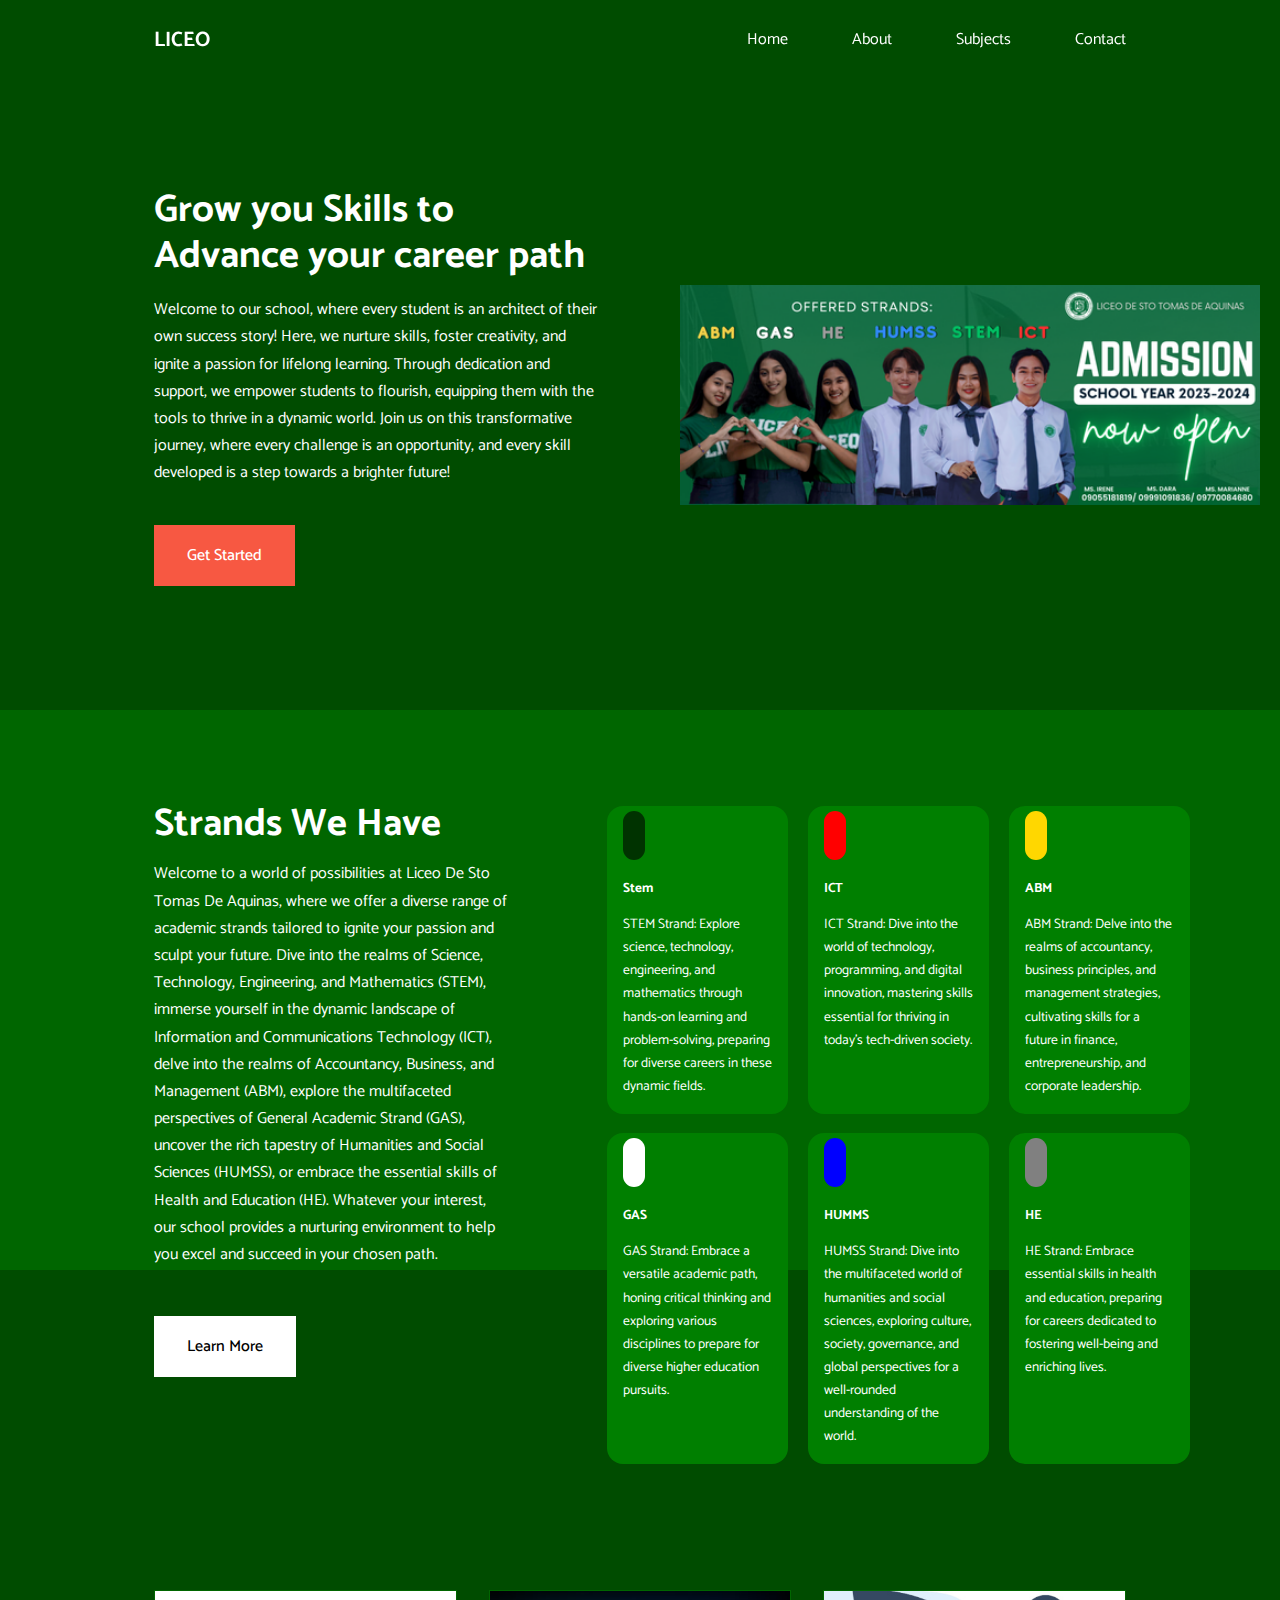
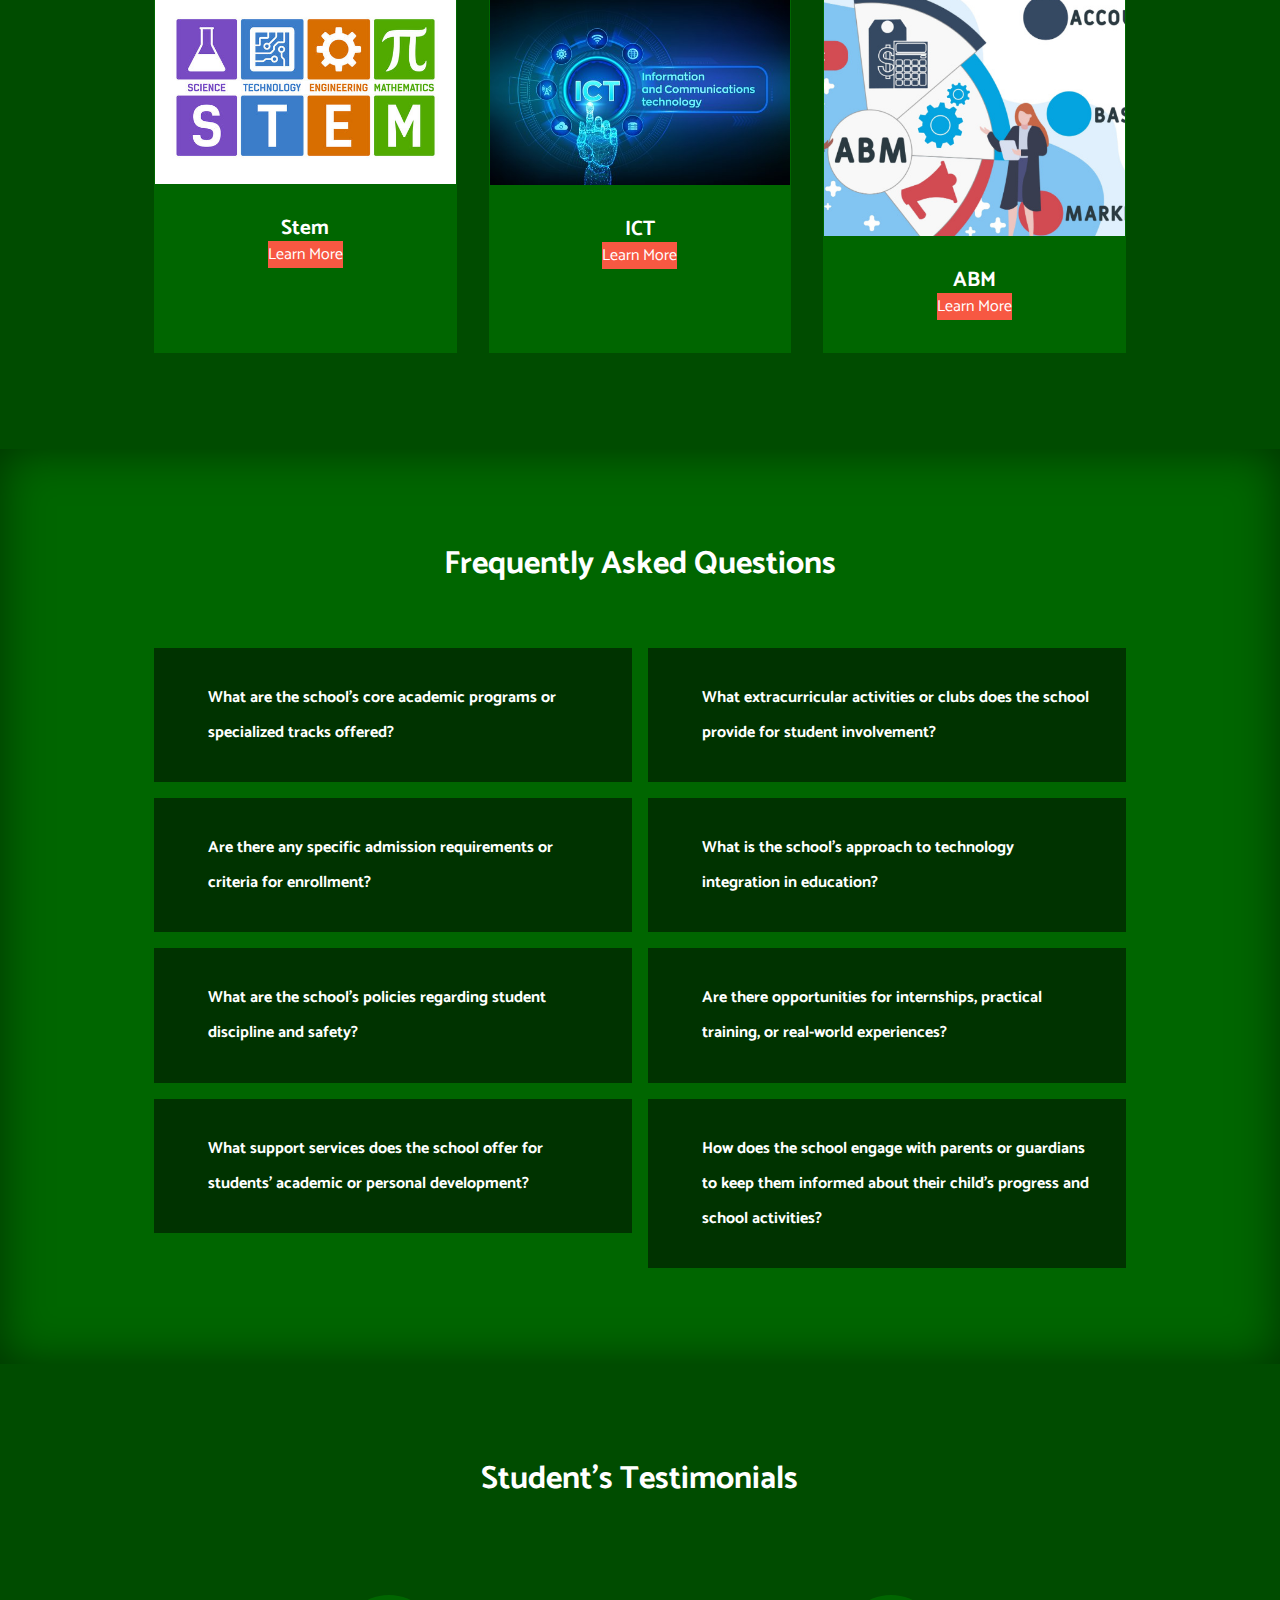
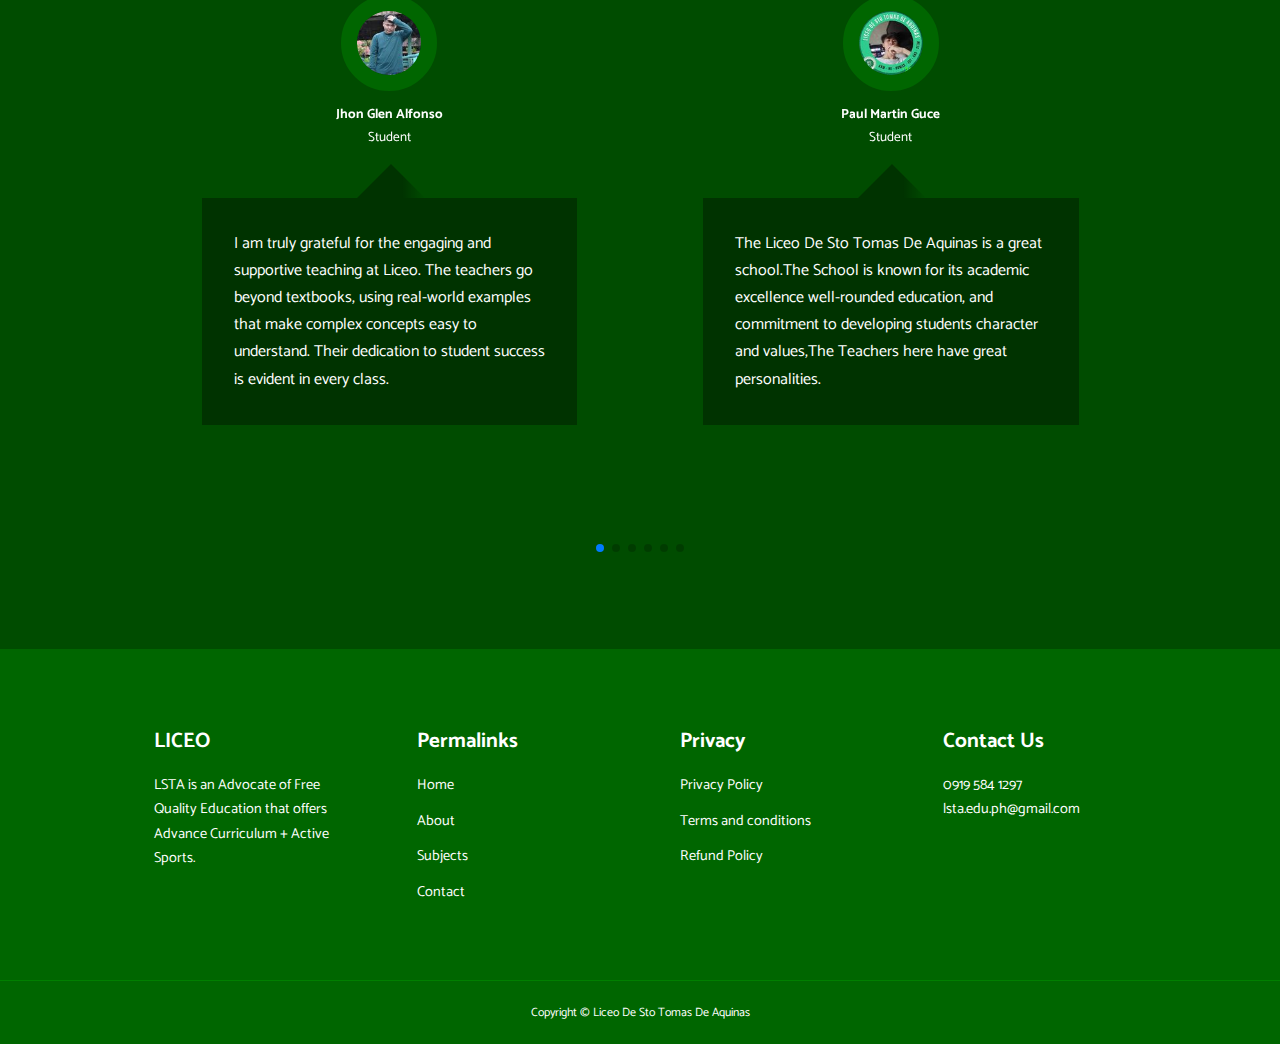
<file: index.html>
<!DOCTYPE html>
<html lang="eng">
<head>
    <meta charset="UTF-8">
    <meta http-equiv="X-UA-Compatible" content="IE=edge">
    <meta name="viewport" content="width=device-width", initial-scale="1.0">
    <title>Liceo ELMS</title>

    <!---ICNSCOUT CDN-->
    <link rel="stylesheet" href="https://unicons.iconscout.com/release/v4.0.8/css/line.css">

    <!--Google FOnts-->
    <link rel="preconnect" href="https://fonts.googleapis.com">
    <link rel="preconnect" href="https://fonts.gstatic.com" crossorigin>
    <link href="https://fonts.googleapis.com/css2?family=Catamaran:wght@100;300;500;700;800&display=swap" rel="stylesheet">
    
    <!--SWIPER JS-->
    <link rel="stylesheet" href="https://cdn.jsdelivr.net/npm/swiper@10/swiper-bundle.min.css"/>
  


<link rel="stylesheet" href="./css/style.css">
</head>
<body>
    <nav>
        <div class="container nav__container">
            <a href="index.html"><h4>LICEO</h4></a>
            <ul class="nav__menu">
                <li><a href="index.html">Home</a></li>
                <li><a href="about.html">About</a></li>
                <li><a href="courses.html">Subjects</a></li>
                <li><a href="contact.html">Contact</a></li>
            </ul>
            <button id="open-menu-btn"><i class="uil uil-bars"></i></button>
            <button id="close-menu-btn"><i class="uil uil-multiply"></i></button>
        </div>
    </nav>
        <!--=====End of Navbar====-->


        <header>
            <div class="container header__container">
                <div class="header__left">
                    <h1> Grow you Skills to Advance your career path</h1>
                    <p>Welcome to our school, where every student is an architect of their own success story! Here, we nurture skills, foster creativity, and ignite a passion for lifelong learning. Through dedication and support, we empower students to flourish, equipping them with the tools to thrive in a dynamic world. Join us on this transformative journey, where every challenge is an opportunity, and every skill developed is a step towards a brighter future!</p>
                    <a href="courses.html" class="btn btn-primary">Get Started</a>
                </div>

                <div class="header__right">
                    <div class="header__right-image">
                        <img src="./images/sas.png">
                    </div>
                </div>
            </div>
        </header>
        <!--===End of Header===-->








        <section class="categories">
            <div class="container categories__container">
            <div class="categories__left">
                <h1>Strands We Have</h1>
                <p>
                    Welcome to a world of possibilities at Liceo De Sto Tomas De Aquinas, where we offer a diverse range of academic strands tailored to ignite your passion and sculpt your future. Dive into the realms of Science, Technology, Engineering, and Mathematics (STEM), immerse yourself in the dynamic landscape of Information and Communications Technology (ICT), delve into the realms of Accountancy, Business, and Management (ABM), explore the multifaceted perspectives of General Academic Strand (GAS), uncover the rich tapestry of Humanities and Social Sciences (HUMSS), or embrace the essential skills of Health and Education (HE). Whatever your interest, our school provides a nurturing environment to help you excel and succeed in your chosen path.
                </p>
                <a href="#" class="btn">Learn More</a>
            </div>
            <div class="categories__right">
                <article class="category">
                    <span class="category__icon"><i class="uil uil-atom"></i></span>
                        <h5>Stem</h5>
                        <p>
                            STEM Strand: Explore science, technology, engineering, and mathematics through hands-on learning and problem-solving, preparing for diverse careers in these dynamic fields.
                        </p>
                  </article>

                <article class="category">
                    <span class="category__icon"><i class="uil uil-desktop"></i></span>
                        <h5>ICT</h5>
                        <p>
                            ICT Strand: Dive into the world of technology, programming, and digital innovation, mastering skills essential for thriving in today's tech-driven society.
                        </p>
                </article>

                <article class="category">
                    <span class="category__icon"><i class="uil uil-university"></i></span>
                        <h5>ABM</h5>
                        <p>
                            ABM Strand: Delve into the realms of accountancy, business principles, and management strategies, cultivating skills for a future in finance, entrepreneurship, and corporate leadership.           
                        </p>
                </article>

                <article class="category">
                    <span class="category__icon"><i class="uil uil-book-open"></i></span>
                        <h5>GAS</h5>
                        <p>
                            GAS Strand: Embrace a versatile academic path, honing critical thinking and exploring various disciplines to prepare for diverse higher education pursuits.
                        </p>
                </article>

                <article class="category">
                    <span class="category__icon"><i class="uil uil-podium"></i></i></span>
                        <h5>HUMMS</h5>
                        <p> 
                            HUMSS Strand: Dive into the multifaceted world of humanities and social sciences, exploring culture, society, governance, and global perspectives for a well-rounded understanding of the world.
                        </p>
                </article>

                <article class="category">
                    <span class="category__icon"><i class="uil uil-plane-fly"></i></span>
                        <h5>HE</h5>
                        <p>
                            HE Strand: Embrace essential skills in health and education, preparing for careers dedicated to fostering well-being and enriching lives.
                        </p>
                </article>

            </div>
        </div>
        </section>

            <!--======End of categories ======-->

    <section class="courses">
        <div class="container courses__container">
            <article class="course">
                <div class="course__image"> 
                    <img src="./images/stem.jpg">
                </div>
                <div class="course__info">
                    <h4> Stem</h4>
                <a href="courses.html" class="btn-primary">Learn More</a>
                </div>
            </article>

                <article class="course">
                    <div class="course__image"> 
                        <img  src="./images/ict.jpg">
                    </div>
                    <div class="course__info">
                        <h4> ICT </h4>
                <a href="courses.html" class="btn-primary">Learn More</a>
                    </div>
            
                </article>

                    <article class="course">
                        <div class="course__image"> 
                            <img height="245" src="./images/abm.jpg">
                        </div>
                        <div class="course__info">
                            <h4> ABM </h4>
                <a href="courses.html" class="btn-primary">Learn More</a>
                        </div>
                    </div>
                    </article>
            
            
        
    </section>
        <!--======End of Courses ======-->

    <section class="faqs">
        <h2>Frequently Asked Questions</h2>
        <div class="container faqs__container">
            <article class="faq">
                <div class="faq__icon"><i class="uil uil-plus"></i></div>
                <div class="question__answer">
                    <h4>What are the school's core academic programs or specialized tracks offered?</h4>
                    <p>
                        Lorem, ipsum dolor sit amet consectetur adipisicing elit. Soluta explicabo nisi fugit 
                        inventore consectetur alias unde deserunt, magni tenetur saepe accusantium ratione consequatur est animi
                         praesentium cum hic tempora laudantium!
                    </p>
                </div>
            </article>

            <article class="faq">
                <div class="faq__icon"><i class="uil uil-plus"></i></div>
                <div class="question__answer">
                    <h4>What extracurricular activities or clubs does the school provide for student involvement?</h4>
                    <p>
                        Lorem, ipsum dolor sit amet consectetur adipisicing elit. Soluta explicabo nisi fugit 
                        inventore consectetur alias unde deserunt, magni tenetur saepe accusantium ratione consequatur est animi
                         praesentium cum hic tempora laudantium!
                    </p>
                </div>
            </article>

            <article class="faq">
                <div class="faq__icon"><i class="uil uil-plus"></i></div>
                <div class="question__answer">
                    <h4>Are there any specific admission requirements or criteria for enrollment?</h4>
                    <p>
                        Lorem, ipsum dolor sit amet consectetur adipisicing elit. Soluta explicabo nisi fugit 
                        inventore consectetur alias unde deserunt, magni tenetur saepe accusantium ratione consequatur est animi
                         praesentium cum hic tempora laudantium!
                    </p>
                </div>
            </article>

            <article class="faq">
                <div class="faq__icon"><i class="uil uil-plus"></i></div>
                <div class="question__answer">
                    <h4>What is the school's approach to technology integration in education?</h4>
                    <p>
                        Lorem, ipsum dolor sit amet consectetur adipisicing elit. Soluta explicabo nisi fugit 
                        inventore consectetur alias unde deserunt, magni tenetur saepe accusantium ratione consequatur est animi
                         praesentium cum hic tempora laudantium!
                    </p>
                </div>
            </article>

            <article class="faq">
                <div class="faq__icon"><i class="uil uil-plus"></i></div>
                <div class="question__answer">
                    <h4>What are the school's policies regarding student discipline and safety?</h4>
                    <p>
                        Lorem, ipsum dolor sit amet consectetur adipisicing elit. Soluta explicabo nisi fugit 
                        inventore consectetur alias unde deserunt, magni tenetur saepe accusantium ratione consequatur est animi
                         praesentium cum hic tempora laudantium!
                    </p>
                </div>
            </article>

            <article class="faq">
                <div class="faq__icon"><i class="uil uil-plus"></i></div>
                <div class="question__answer">
                    <h4>Are there opportunities for internships, practical training, or real-world experiences?</h4>
                    <p>
                        Lorem, ipsum dolor sit amet consectetur adipisicing elit. Soluta explicabo nisi fugit 
                        inventore consectetur alias unde deserunt, magni tenetur saepe accusantium ratione consequatur est animi
                         praesentium cum hic tempora laudantium!
                    </p>
                </div>
            </article>

            <article class="faq">
                <div class="faq__icon"><i class="uil uil-plus"></i></div>
                <div class="question__answer">
                    <h4>What support services does the school offer for students' academic or personal development?</h4>
                    <p>
                        Lorem, ipsum dolor sit amet consectetur adipisicing elit. Soluta explicabo nisi fugit 
                        inventore consectetur alias unde deserunt, magni tenetur saepe accusantium ratione consequatur est animi
                         praesentium cum hic tempora laudantium!
                    </p>
                </div>
            </article>

            <article class="faq">
                <div class="faq__icon"><i class="uil uil-plus"></i></div>
                <div class="question__answer">
                    <h4>How does the school engage with parents or guardians to keep them informed about their child's progress and school activities?</h4>
                    <p>
                        Lorem, ipsum dolor sit amet consectetur adipisicing elit. Soluta explicabo nisi fugit 
                        inventore consectetur alias unde deserunt, magni tenetur saepe accusantium ratione consequatur est animi
                         praesentium cum hic tempora laudantium!
                    </p>
                </div>
            </article>

                
                    <!--======End of FAqs ======-->
        </div>
    </section>



        <section class="container testimonials__container mySwiper">
            <h2>Student's Testimonials</h2>
            <div class="swiper-wrapper">
                <article class="testimonial swiper-slide">
                    <div class="avatar">
                        <img src="./images/glen.jpg">
                    </div>
                    <div class="testimonials__info">
                        <h5>Jhon Glen Alfonso</h5>
                        <small>Student</small>
                    </div>
                        <div class="testimonial__body">
                            <p>
                                I am truly grateful for the engaging and supportive teaching at Liceo. The teachers go beyond textbooks, using real-world examples that make complex concepts easy to understand. Their dedication to student success is evident in every class.
                            </p>

                        </div>
                </article>
                        
                        <article class="testimonial swiper-slide">
                            <div class="avatar">
                                <img src="./images/guce.jpg">
                            </div>
                            <div class="testimonials__info">
                                <h5>Paul Martin Guce</h5>
                                <small>Student</small>
                            </div>
                                <div class="testimonial__body">
                                    <p>
                                        The Liceo De Sto Tomas De Aquinas is a great school.The School is known for its academic excellence well-rounded education, and commitment to developing students character and values,The Teachers here have great personalities.
                                    </p>
        
                                </div>
                        </article>

                        <article class="testimonial swiper-slide">
                            <div class="avatar">
                                <img src="./images/aj.jpg">
                            </div>
                            <div class="testimonials__info">
                                <h5>Alrince Johnslie Ornales</h5>
                                <small>Student</small>
                            </div>
                                <div class="testimonial__body">
                                    <p>
                                        While the coursework was challenging, I believe there could be more support for students in terms of time management skills. Implementing workshops on study strategies could benefit many.
                                    </p>
        
                                </div>
                        </article>

                        <article class="testimonial swiper-slide">
                            <div class="avatar">
                                <img src="./images/rodel.jpg">
                            </div>
                            <div class="testimonials__info">
                                <h5>Rodel Jay Manjaes</h5>
                                <small>Student</small>
                            </div>
                                <div class="testimonial__body">
                                    <p>
                                        I want to express my gratitude to the dedicated tutors at our school. Their support made a significant difference in my understanding of challenging subjects, and I am now more confident in my academic abilities.
                                    </p>
        
                                </div>
                        </article>

                        <article class="testimonial swiper-slide">
                            <div class="avatar">
                                <img src="./images/marvin.jpg">
                            </div>
                            <div class="testimonials__info">
                                <h5>Marvin Malibiran</h5>
                                <small>Student</small>
                            </div>
                                <div class="testimonial__body">
                                    <p>
                                        The interactive approach to learning in my classes has been refreshing. I appreciate how our teachers encourage discussions and hands-on activities, making each lecture genuinely engaging
                                    </p>
        
                                </div>
                        </article>

                        <article class="testimonial swiper-slide">
                            <div class="avatar">
                                <img src="./images/kevs.jpg">
                            </div>
                            <div class="testimonials__info">
                                <h5>Kevin Joe Vallejo</h5>
                                <small>Student</small>
                            </div>
                                <div class="testimonial__body">
                                    <p>
                                        I am truly grateful for the high standard of education at our school. The challenging curriculum and dedicated teachers have prepared me well for the rigors of higher education
                                    </p>
        
                                </div>
                        </article>

                        <article class="testimonial swiper-slide">
                            <div class="avatar">
                                <img src="./images/paren.jpg">
                            </div>
                            <div class="testimonials__info">
                                <h5>Matthew Pareno </h5>
                                <small>Student</small>
                            </div>
                                <div class="testimonial__body">
                                    <p>
                                        The supportive and inclusive environment at our school has made my educational journey enjoyable. Teachers and classmates alike have created a community that fosters both personal and academic growth.
                                    </p>
        
                                </div>
                        </article>
                </article>
            </div>
            <div class="swiper-pagination"></div>
        </section>



        <script src="https://cdn.jsdelivr.net/npm/swiper@10/swiper-bundle.min.js"></script>
        <script src="./main.js"></script>


        <script>
            var swiper = new Swiper(".mySwiper", {
              slidesPerView: 1,
              spaceBetween: 30,
              pagination: {
                el: ".swiper-pagination",
                clickable: true,
              },
              //when window width is >= 600
              breakpoints: {
                600: {
                    slidesPerView: 2
                }
              }
            });
            </script>

              <!--======End of testimonials ======-->


    <footer>
        <div class="container footer__container">
            <div class="footer__1">
                <a href="index.html" class="footer__logo>"><h4>LICEO</h4></a>
                <p>
                    LSTA is an Advocate of Free Quality Education that offers Advance Curriculum + Active Sports.
                </p>
            </div>

            <div class="footer__2">
                <h4>Permalinks</h4>
                <ul class="Permalinks">
                    <li><a href="index.html">Home</a></li>
                    <li><a href="about.html">About</a></li>
                    <li><a href="courses.html">Subjects</a></li>
                    <li><a href="contact.html">Contact</a></li>
                </ul>
            </div>

            <div class="footer__3">
                <h4>Privacy</h4>
                <ul class="Permalinks">
                    <li><a href="#">Privacy Policy</a></li>
                    <li><a href="#">Terms and conditions</a></li>
                    <li><a href="#">Refund Policy</a></li>
                </ul>
            </div>

            <div class="footer__4">
                <h4>Contact Us</h4>
                <div>
                    <p>0919 584 1297</p>
                    <p>lsta.edu.ph@gmail.com</p>
                </div>
            
            <ul class="footer__socials">
                <li>
                    <a href="https://www.facebook.com/lstaofficial"><i class="uil uil-facebook-f"></i></a>
                </li>
                <li>
                    <a href="#"><i class="uil uil-instagram-alt"></i></a>
                </li>
                <li>
                    <a href="#"><i class="uil uil-twitter"></i></a>
                </li>
                <li>
                    <a href="#"><i class="uil uil-linkedin-alt"></i></a>
                </li>
            </ul>
        </div>
    </div>
        
            <div class="footer__copyright">
                <small>Copyright &copy; Liceo De Sto Tomas De Aquinas</small>
            </div>

    </footer>






</body>
</html>
</file>
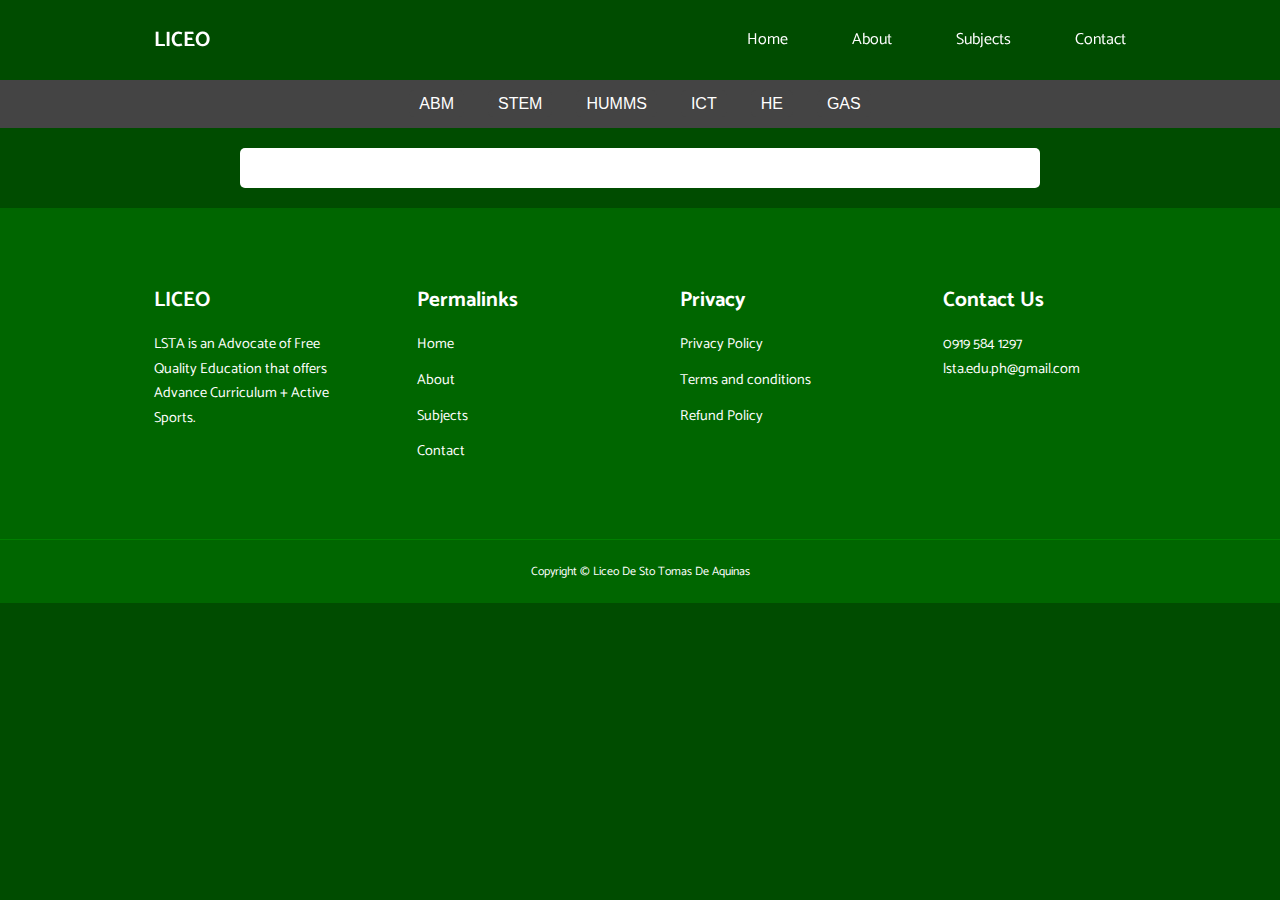
<file: courses.html>
<!DOCTYPE html>
<html lang="eng">
<head>
    <meta charset="UTF-8">
    <meta http-equiv="X-UA-Compatible" content="IE=edge">
    <meta name="viewport" content="width=device-width", initial-scale="1.0">
    <title>Liceo ELms</title>

    <!---ICNSCOUT CDN-->
    <link rel="stylesheet" href="https://unicons.iconscout.com/release/v4.0.8/css/line.css">

    <!--Google FOnts-->
    <link rel="preconnect" href="https://fonts.googleapis.com">
    <link rel="preconnect" href="https://fonts.gstatic.com" crossorigin>
    <link href="https://fonts.googleapis.com/css2?family=Catamaran:wght@100;300;500;700;800&display=swap" rel="stylesheet">
    
    <link rel="stylesheet" href="./css/style.css">
    <link rel="stylesheet" href="./css/courses.css">
</head>
    <nav>
        <div class="container nav__container">
            <a href="index.html"><h4>LICEO</h4></a>
            <ul class="nav__menu">
                <li><a href="index.html">Home</a></li>
                <li><a href="about.html">About</a></li>
                <li><a href="courses.html">Subjects</a></li>
                <li><a href="contact.html">Contact</a></li>
            </ul>
            <button id="open-menu-btn"><i class="uil uil-bars"></i></button>
            <button id="close-menu-btn"><i class="uil uil-multiply"></i></button>
        </div>
    </nav>

   
    <body>
        <div class="nd_nav">
            <a href="#" onclick="show('ABM')">ABM</a>
            <a href="#" onclick="show('STEM')">STEM</a>
            <a href="#" onclick="show('HUMMS')">HUMMS</a>
            <a href="#" onclick="show('ICT')">ICT</a>
            <a href="#" onclick="show('HE')">HE</a>
            <a href="#" onclick="show('GAS')">GAS</a>
        </div>
        <div class="nd_container">
            <div id="ABM" class="second-page">
                <h2>ABM</h2>
                <ul>
                    <li><a href="mjabmmgt1.html">MGT1</a></li>
                    <li><a href="mjbusmath.html">BUSMATH</a></li>
                    <li><a href="mseng1.html">Eng 1</a></li>
                    <li><a href="mseng+.html">Eng +</a></li>
                    <li><a href="msfil1.html">Fil 1</a></li>
                    <li><a href="msfil+.html">Fil +</a></li>
                    <li><a href="msmath1.html">Math 1</a></li>
                </ul>
            </div>
            <div id="STEM" class="second-page">
                <h2>STEM</h2>
                <ul>
                    <li><a href="mjsstem1.html">STEM 1</a></li>
                    <li><a href="mjsstem2.html">STEM 2</a></li>
                    <li><a href="mseng1.html">Eng 1</a></li>
                    <li><a href="mseng+.html">Eng +</a></li>
                    <li><a href="msfil1.html">Fil 1</a></li>
                    <li><a href="msfil+.html">Fil +</a></li>
                    <li><a href="msmath1.html">Math 1</a></li>
                </ul>
            </div>
            <div id="HUMMS" class="second-page">
                <h2>HUMMS</h2>
                <ul>
                    <li><a href="mjhhums1.html">HUMMS 1</a></li>
                    <li><a href="mjhhums2.html">HUMMS 2</a></li>
                    <li><a href="mseng1.html">Eng 1</a></li>
                    <li><a href="mseng+.html">Eng +</a></li>
                    <li><a href="msfil1.html">Fil 1</a></li>
                    <li><a href="msfil+.html">Fil +</a></li>
                    <li><a href="msmath1.html">Math 1</a></li>
                </ul>
            </div>
            <div id="ICT" class="second-page">
                <h2>ICT</h2>
                <ul>
                    <li><a href="mjictcomprog.html">COMPROG</a></li>
                    <li><a href="mjictcss.html">CSS</a></li>
                    <li><a href="mseng1.html">Eng 1</a></li>
                    <li><a href="mseng+.html">Eng +</a></li>
                    <li><a href="msfil1.html">Fil 1</a></li>
                    <li><a href="msfil+.html">Fil +</a></li>
                    <li><a href="msmath1.html">Math 1</a></li>
                </ul>
            </div>
            <div id="HE" class="second-page">
                <h2>HE</h2>
                <ul>
                    <li><a href="mseng1.html">Eng 1</a></li>
                    <li><a href="mseng+.html">Eng +</a></li>
                    <li><a href="msfil1.html">Fil 1</a></li>
                    <li><a href="msfil+.html">Fil +</a></li>
                    <li><a href="msmath1.html">Math 1</a></li>
                </ul>
            </div>
            <div id="GAS" class="second-page">
                <h2>GAS</h2>
                <ul>
                    <li><a href="mseng1.html">Eng 1</a></li>
                    <li><a href="mseng+.html">Eng +</a></li>
                    <li><a href="msfil1.html">Fil 1</a></li>
                    <li><a href="msfil+.html">Fil +</a></li>
                    <li><a href="msmath1.html">Math 1</a></li>
                </ul>
            </div>
        </div>
    
        <script>
            function show(subject) {
                var secondPages = document.querySelectorAll('.second-page');
                secondPages.forEach(function(page) {
                    page.style.opacity = '0';
                    page.style.display = 'none';
                });
    
                var navLinks = document.querySelectorAll('nav a');
                navLinks.forEach(function(link) {
                    link.classList.remove('active-link');
                });
    
                var subjectPage = document.getElementById(subject);
                if (subjectPage) {
                    subjectPage.style.display = 'block';
                    setTimeout(function() {
                        subjectPage.style.opacity = '1';
                    }, 10);
                    var selectedLink = document.querySelector('nav a[href="#' + subject + '"]');
                    if (selectedLink) {
                        selectedLink.classList.add('active-link');
                    }
                }
            }
        </script>
    </body>
    </html>

<footer>
    <div class="container footer__container">
        <div class="footer__1">
            <a href="index.html" class="footer__logo>"><h4>LICEO</h4></a>
            <p>
                LSTA is an Advocate of Free Quality Education that offers Advance Curriculum + Active Sports.
            </p>
        </div>

        <div class="footer__2">
            <h4>Permalinks</h4>
            <ul class="Permalinks">
                <li><a href="index.html">Home</a></li>
                <li><a href="about.html">About</a></li>
                <li><a href="courses.html">Subjects</a></li>
                <li><a href="contact.html">Contact</a></li>
            </ul>
        </div>

        <div class="footer__3">
            <h4>Privacy</h4>
            <ul class="Permalinks">
                <li><a href="#">Privacy Policy</a></li>
                <li><a href="#">Terms and conditions</a></li>
                <li><a href="#">Refund Policy</a></li>
            </ul>
        </div>

        <div class="footer__4">
            <h4>Contact Us</h4>
            <div>
                <p>0919 584 1297</p>
                <p>lsta.edu.ph@gmail.com    </p>
            </div>
        
        <ul class="footer__socials">
            <li>
                <a href="https://www.facebook.com/lstaofficial"><i class="uil uil-facebook-f"></i></a>
            </li>
            <li>
                <a href="#"><i class="uil uil-instagram-alt"></i></a>
            </li>
            <li>
                <a href="#"><i class="uil uil-twitter"></i></a>
            </li>
            <li>
                <a href="#"><i class="uil uil-linkedin-alt"></i></a>
            </li>
        </ul>
    </div>
</div>
    
        <div class="footer__copyright">
            <small>Copyright &copy; Liceo De Sto Tomas De Aquinas</small>
        </div>

</footer>


<script src="./main.js"></script>




</body>
</html>
</file>
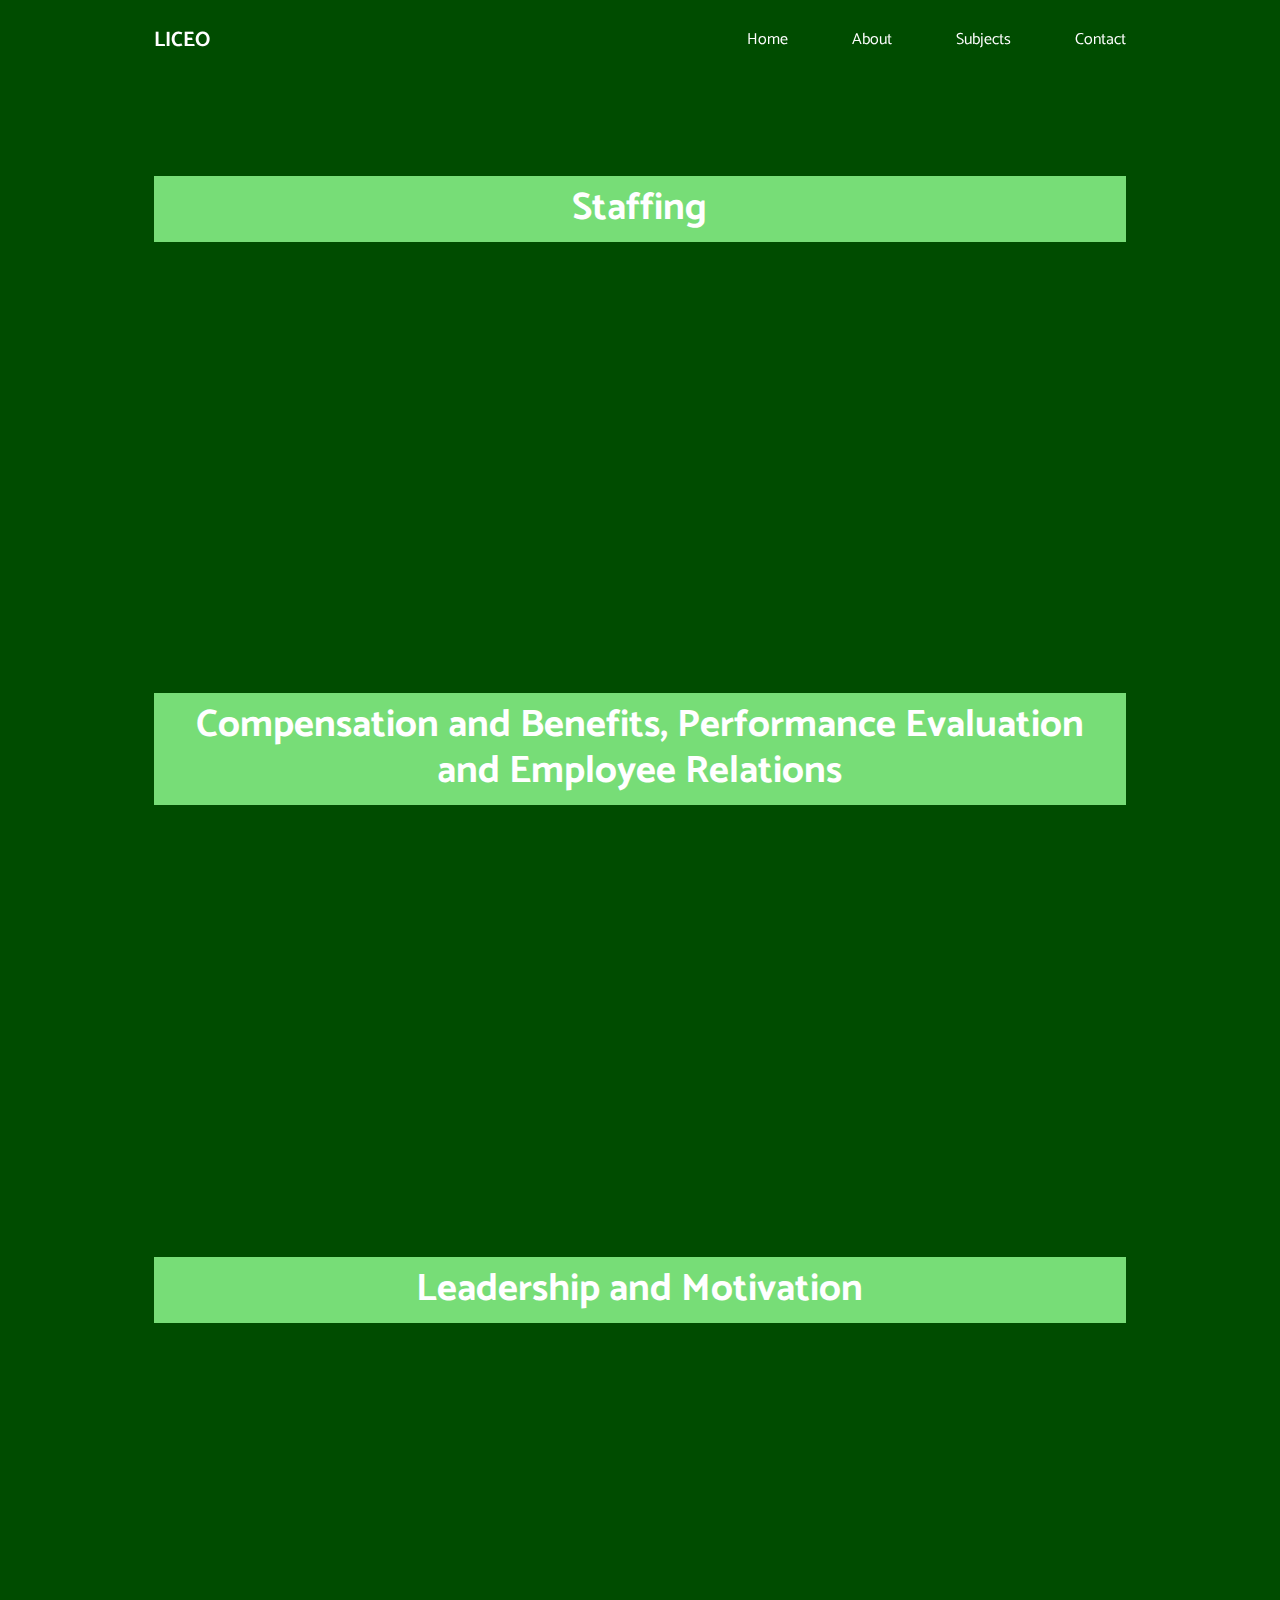
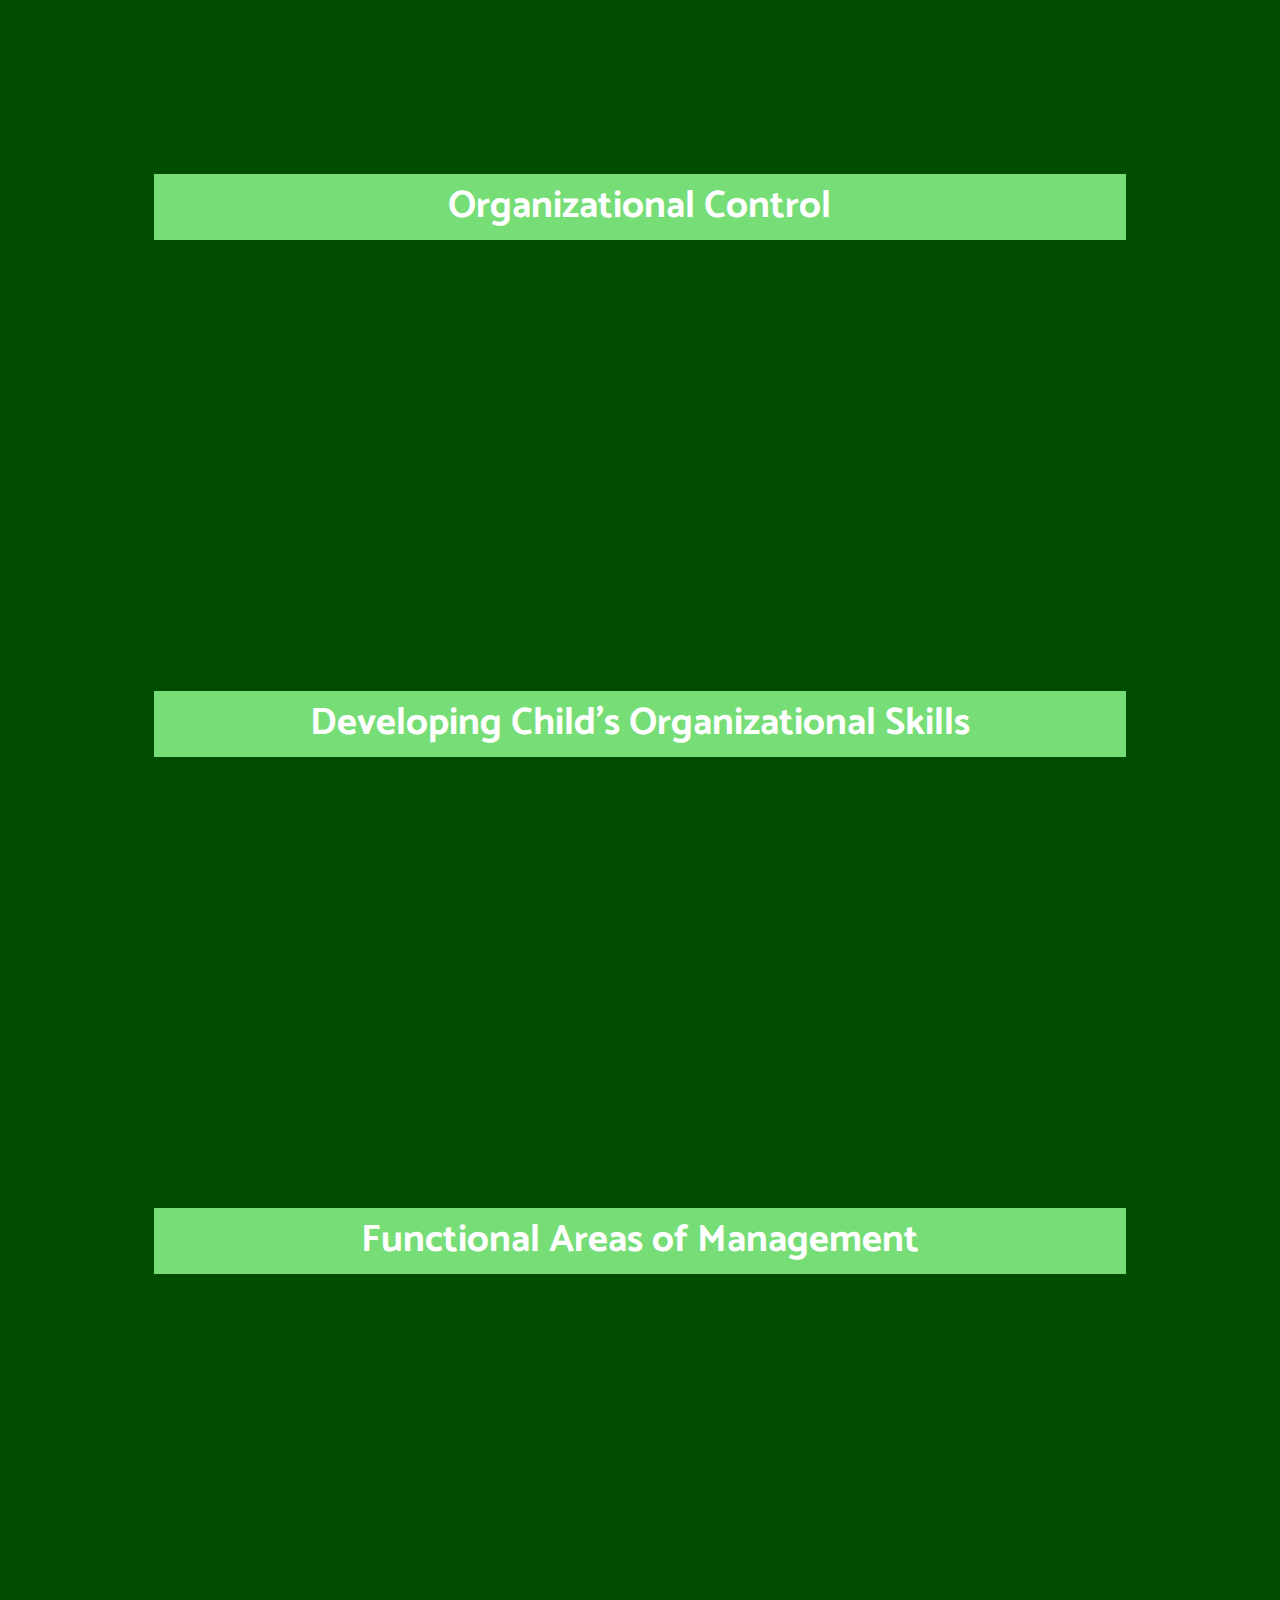
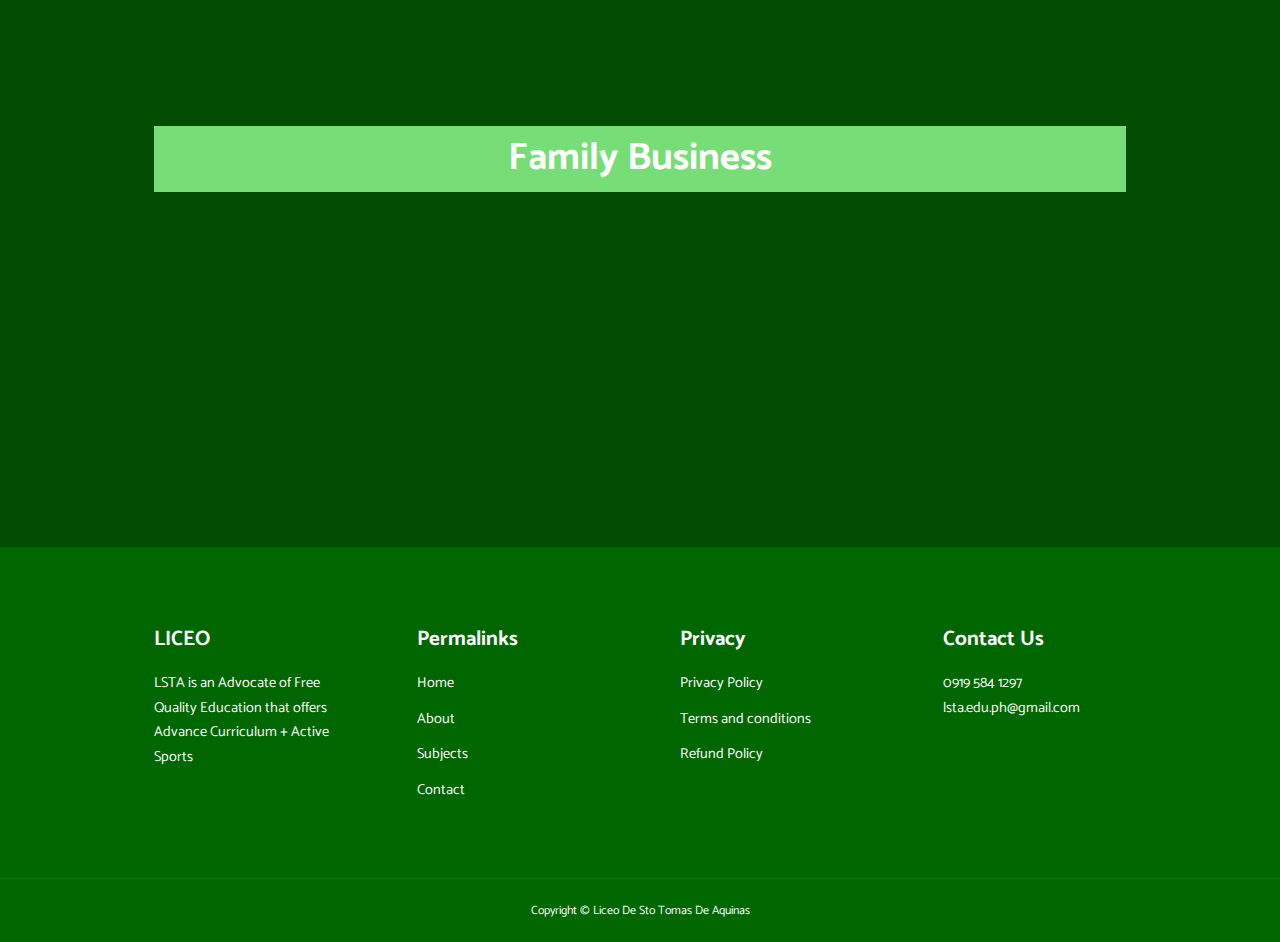
<file: mjabmmgt1.html>
<!DOCTYPE html>
<html lang="eng">
<head>
    <meta charset="UTF-8">
    <meta http-equiv="X-UA-Compatible" content="IE=edge">
    <meta name="viewport" content="width=device-width", initial-scale="1.0">
    <title>Liceo ELMS</title>

    <!---ICNSCOUT CDN-->
    <link rel="stylesheet" href="https://unicons.iconscout.com/release/v4.0.8/css/line.css">

    <!--Google FOnts-->
    <link rel="preconnect" href="https://fonts.googleapis.com">
    <link rel="preconnect" href="https://fonts.gstatic.com" crossorigin>
    <link href="https://fonts.googleapis.com/css2?family=Catamaran:wght@100;300;500;700;800&display=swap" rel="stylesheet">
    
    <!--SWIPER JS-->
    <link rel="stylesheet" href="https://cdn.jsdelivr.net/npm/swiper@10/swiper-bundle.min.css"/>
  
<link rel="stylesheet" href="./css/style.css">
<link rel="stylesheet" href="./css/courses.css">

</head>
<body>
    <nav>
        <div class="container nav__container">
            <a href="index.html"><h4>LICEO</h4></a>
            <ul class="nav__menu">
                <li><a href="index.html">Home</a></li>
                <li><a href="about.html">About</a></li>
                <li><a href="courses.html">Subjects</a></li>
                <li><a href="contact.html">Contact</a></li>
            </ul>
            <button id="open-menu-btn"><i class="uil uil-bars"></i></button>
            <button id="close-menu-btn"><i class="uil uil-multiply"></i></button>
        </div>
    </nav>
        <!--=====End of Navbar====-->

<section><!--Week 1-->
<div class="container sub__container">
    <div class="sub__left">
        <h1> Staffing </h1>
        
    </div>

    <div class="sub__right">
        <div class="sub__right-image">
            <iframe width="480" height="250" src="https://www.youtube.com/embed/TX5WbFxRifE?si=c2Uxo-A7SivX8vTD" title="YouTube video player" frameborder="0" allow="accelerometer; autoplay; clipboard-write; encrypted-media; gyroscope; picture-in-picture; web-share" allowfullscreen></iframe>
        </div>
    </div>
</div>
</section>

<section class="sub2"><!--Week 2-->
<div class="container sub__container">
    <div class="sub__left">
        <h1> Compensation and Benefits, Performance Evaluation and Employee Relations </h1>
        
        
    </div>

    <div class="sub__right">
        <div class="sub__right-image">
            <iframe width="480" height="250" src="https://www.youtube.com/embed/I_6dU8AtBt4?si=rna6CUyWemM8H7vZ" title="YouTube video player" frameborder="0" allow="accelerometer; autoplay; clipboard-write; encrypted-media; gyroscope; picture-in-picture; web-share" allowfullscreen></iframe>
        </div>
    </div>
</div>
</section>

<section><!--Week 3-->
    <div class="container sub__container">
        <div class="sub__left">
            <h1> Leadership and Motivation</h1>
            
            
        </div>
    
        <div class="sub__right">
            <div class="sub__right-image">
                <iframe width="480" height="250" src="https://www.youtube.com/embed/-HUecBIRYS4?si=2KNuNj2nhCWwjG1Z" title="YouTube video player" frameborder="0" allow="accelerometer; autoplay; clipboard-write; encrypted-media; gyroscope; picture-in-picture; web-share" allowfullscreen></iframe>
            </div>
        </div>
    </div>
    </section>
    
    <section class="sub2"><!--Week 4-->
    <div class="container sub__container">
        <div class="sub__left">
            <h1> Organizational Control</h1>
            
            
        </div>
    
        <div class="sub__right">
            <div class="sub__right-image">
                <iframe width="480" height="250" src="https://www.youtube.com/embed/UtWR9hfHfLo?si=xsc63JocWPhL4yKf" title="YouTube video player" frameborder="0" allow="accelerometer; autoplay; clipboard-write; encrypted-media; gyroscope; picture-in-picture; web-share" allowfullscreen></iframe>
            </div>
        </div>
    </div>
    </section>


    <section> <!--Week 5-->
        <div class="container sub__container">
            <div class="sub__left">
                <h1> Developing Child's Organizational Skills</h1>
                
                
            </div>
        
            <div class="sub__right">
                <div class="sub__right-image">
                    <iframe width="480" height="250" src="https://www.youtube.com/embed/PeZITqNH54o?si=P4hrzVDxgSGPoRHb&amp;start=23" title="YouTube video player" frameborder="0" allow="accelerometer; autoplay; clipboard-write; encrypted-media; gyroscope; picture-in-picture; web-share" allowfullscreen></iframe>
                </div>
            </div>
        </div>
        </section>
        
        <section class="sub2"><!--Week 6-->
        <div class="container sub__container">
            <div class="sub__left">
                <h1> Functional Areas of Management</h1>
                
                
            </div>
        
            <div class="sub__right">
                <div class="sub__right-image">
                    <iframe width="480" height="250" src="https://www.youtube.com/embed/ThZU37ROz-Y?si=sZtX92Omi0fAPCEB&amp;start=23" title="YouTube video player" frameborder="0" allow="accelerometer; autoplay; clipboard-write; encrypted-media; gyroscope; picture-in-picture; web-share" allowfullscreen></iframe>
                </div>
            </div>
        </div>
        </section>

        <section><!--Week 7-->
            <div class="container sub__container">
                <div class="sub__left">
                    <h1> Family Business</h1>
                    
                    
                </div>
            
                <div class="sub__right">
                    <div class="sub__right-image">
                        <iframe width="480" height="250" src="https://www.youtube.com/embed/lpUx8rVzy6U?si=eH9HKuYGW_66fb_Z&amp;start=23" title="YouTube video player" frameborder="0" allow="accelerometer; autoplay; clipboard-write; encrypted-media; gyroscope; picture-in-picture; web-share" allowfullscreen></iframe>
                    </div>
                </div>
            </div>
            </section>
            
        
        <footer>
            <div class="container footer__container">
                <div class="footer__1">
                    <a href="index.html" class="footer__logo>"><h4>LICEO</h4></a>
                    <p>
                        LSTA is an Advocate of Free Quality Education that offers Advance Curriculum + Active Sports
                    </p>
                </div>
        
                <div class="footer__2">
                    <h4>Permalinks</h4>
                    <ul class="Permalinks">
                        <li><a href="index.html">Home</a></li>
                        <li><a href="about.html">About</a></li>
                        <li><a href="courses.html">Subjects</a></li>
                        <li><a href="contact.html">Contact</a></li>
                    </ul>
                </div>
        
                <div class="footer__3">
                    <h4>Privacy</h4>
                    <ul class="Permalinks">
                        <li><a href="#">Privacy Policy</a></li>
                        <li><a href="#">Terms and conditions</a></li>
                        <li><a href="#">Refund Policy</a></li>
                    </ul>
                </div>
        
                <div class="footer__4">
                    <h4>Contact Us</h4>
                    <div>
                        <p>0919 584 1297</p>
                        <p>lsta.edu.ph@gmail.com    </p>
                    </div>
                
                <ul class="footer__socials">
                    <li>
                        <a href="https://www.facebook.com/lstaofficial"><i class="uil uil-facebook-f"></i></a>
                    </li>
                    <li>
                        <a href="#"><i class="uil uil-instagram-alt"></i></a>
                    </li>
                    <li>
                        <a href="#"><i class="uil uil-twitter"></i></a>
                    </li>
                    <li>
                        <a href="#"><i class="uil uil-linkedin-alt"></i></a>
                    </li>
                </ul>
            </div>
        </div>
            
                <div class="footer__copyright">
                    <small>Copyright &copy; Liceo De Sto Tomas De Aquinas</small>
                </div>
        
        </footer>
        
        
        <script src="./main.js"></script>
        
        
        
        
        </body>
        </html>
</file>
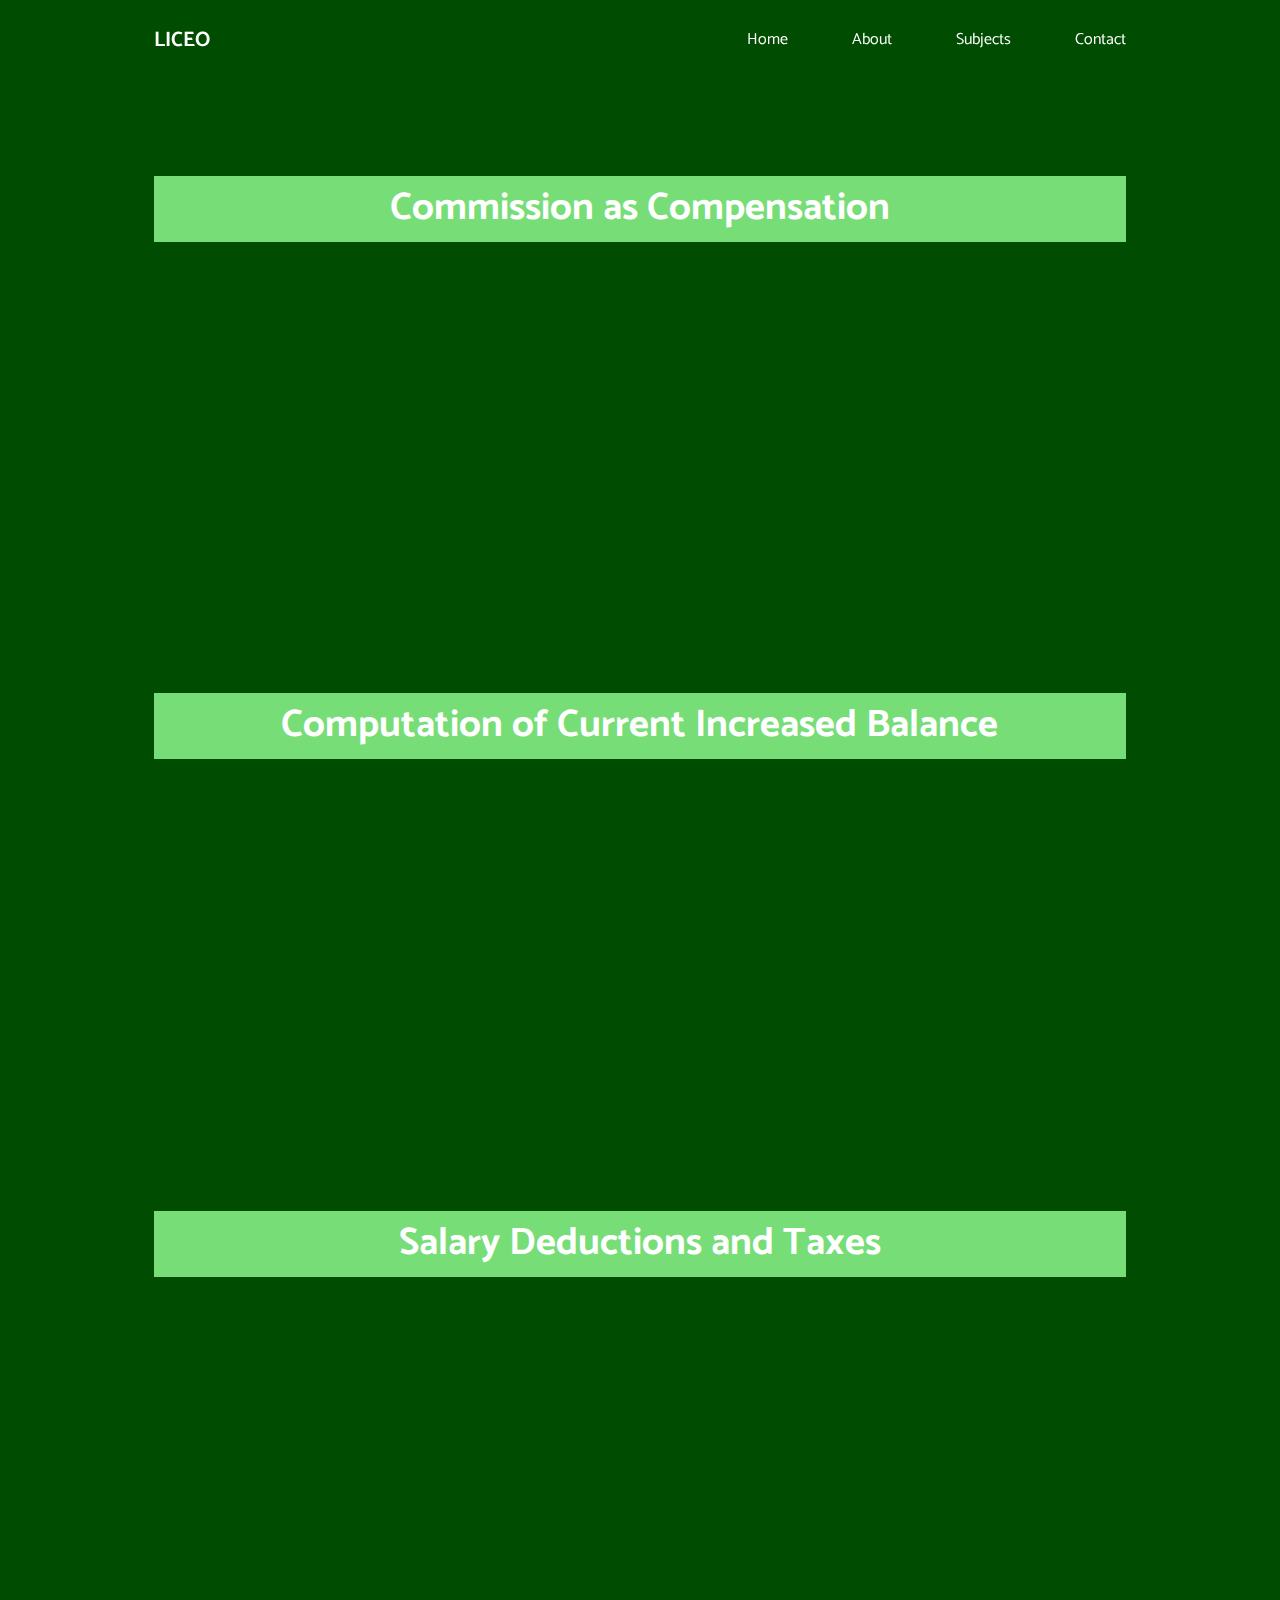
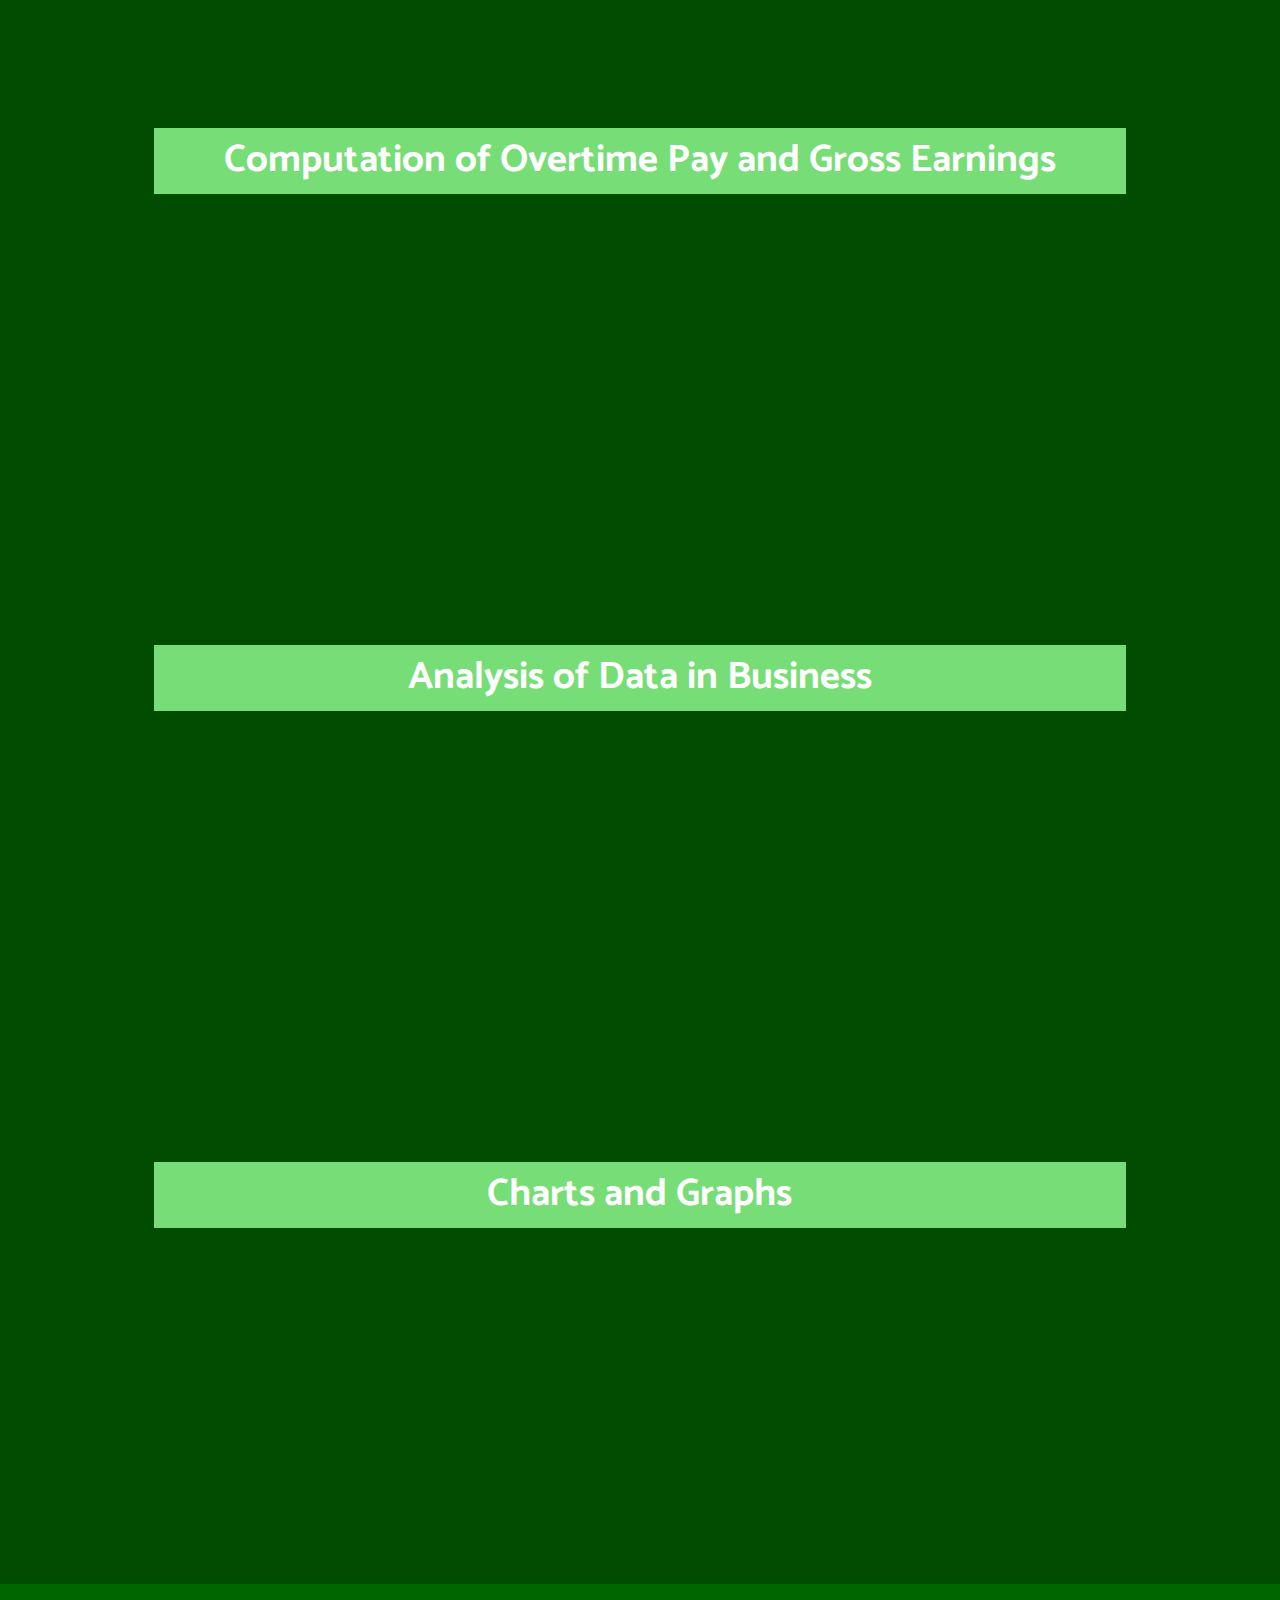
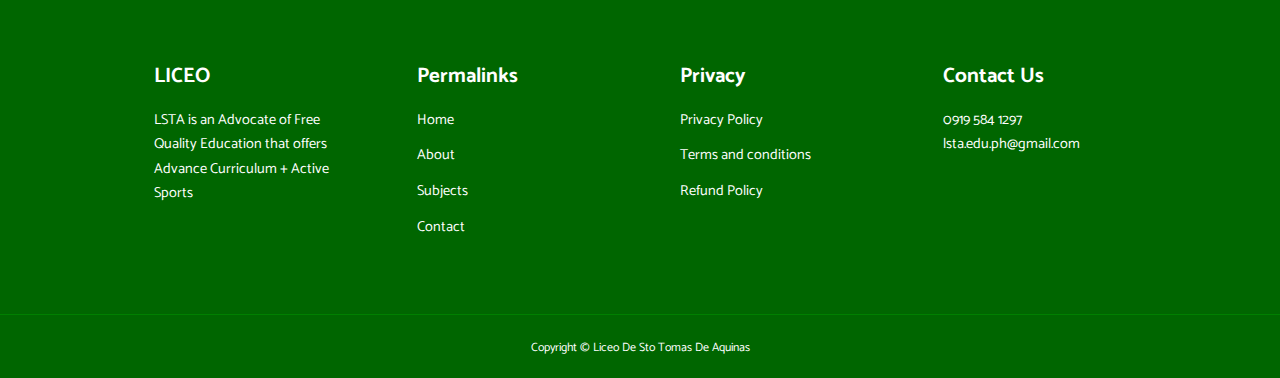
<file: mjbusmath.html>
<!DOCTYPE html>
<html lang="eng">
<head>
    <meta charset="UTF-8">
    <meta http-equiv="X-UA-Compatible" content="IE=edge">
    <meta name="viewport" content="width=device-width", initial-scale="1.0">
    <title>Liceo ELMS</title>

    <!---ICNSCOUT CDN-->
    <link rel="stylesheet" href="https://unicons.iconscout.com/release/v4.0.8/css/line.css">

    <!--Google FOnts-->
    <link rel="preconnect" href="https://fonts.googleapis.com">
    <link rel="preconnect" href="https://fonts.gstatic.com" crossorigin>
    <link href="https://fonts.googleapis.com/css2?family=Catamaran:wght@100;300;500;700;800&display=swap" rel="stylesheet">
    
    <!--SWIPER JS-->
    <link rel="stylesheet" href="https://cdn.jsdelivr.net/npm/swiper@10/swiper-bundle.min.css"/>
  
<link rel="stylesheet" href="./css/style.css">
<link rel="stylesheet" href="./css/courses.css">

</head>
<body>
    <nav>
        <div class="container nav__container">
            <a href="index.html"><h4>LICEO</h4></a>
            <ul class="nav__menu">
                <li><a href="index.html">Home</a></li>
                <li><a href="about.html">About</a></li>
                <li><a href="courses.html">Subjects</a></li>
                <li><a href="contact.html">Contact</a></li>
            </ul>
            <button id="open-menu-btn"><i class="uil uil-bars"></i></button>
            <button id="close-menu-btn"><i class="uil uil-multiply"></i></button>
        </div>
    </nav>
        <!--=====End of Navbar====-->

<section><!--Week 1-->
<div class="container sub__container">
    <div class="sub__left">
        <h1> Commission as Compensation  </h1>
        
        
    </div>

    <div class="sub__right">
        <div class="sub__right-image">
            <iframe width="480" height="250" src="https://www.youtube.com/embed/RZLNGVEVAdg?si=werZAl0tgA5eZInC" title="YouTube video player" frameborder="0" allow="accelerometer; autoplay; clipboard-write; encrypted-media; gyroscope; picture-in-picture; web-share" allowfullscreen></iframe>
        </div>
    </div>
</div>
</section>

<section class="sub2"><!--Week 2-->
<div class="container sub__container">
    <div class="sub__left">
        <h1> Computation of Current Increased Balance </h1>
        
        
    </div>

    <div class="sub__right">
        <div class="sub__right-image">
            <iframe width="480" height="250" src="https://www.youtube.com/embed/YL0gRZv1BLg?si=p3Fh1Cy9oI04MyI4" title="YouTube video player" frameborder="0" allow="accelerometer; autoplay; clipboard-write; encrypted-media; gyroscope; picture-in-picture; web-share" allowfullscreen></iframe>
        </div>
    </div>
</div>
</section>

<section><!--Week 3-->
    <div class="container sub__container">
        <div class="sub__left">
            <h1> Salary Deductions and Taxes </h1>
            
            
        </div>
    
        <div class="sub__right">
            <div class="sub__right-image">
                <iframe width="480" height="250" src="https://www.youtube.com/embed/6Ro60mgY7-o?si=YBQsq0FuAyprNWnr" title="YouTube video player" frameborder="0" allow="accelerometer; autoplay; clipboard-write; encrypted-media; gyroscope; picture-in-picture; web-share" allowfullscreen></iframe>
            </div>
        </div>
    </div>
    </section>
    
    <section class="sub2"><!--Week 4-->
    <div class="container sub__container">
        <div class="sub__left">
            <h1> Computation of Overtime Pay and Gross Earnings </h1>
            
            
        </div>
    
        <div class="sub__right">
            <div class="sub__right-image">
                <iframe width="480" height="250" src="https://www.youtube.com/embed/jxcELvUZNPc?si=zZGt0kpjrjmAxng5" title="YouTube video player" frameborder="0" allow="accelerometer; autoplay; clipboard-write; encrypted-media; gyroscope; picture-in-picture; web-share" allowfullscreen></iframe>
            </div>
        </div>
    </div>
    </section>


    <section> <!--Week 5-->
        <div class="container sub__container">
            <div class="sub__left">
                <h1> Analysis of Data in Business </h1>
                
                
            </div>
        
            <div class="sub__right">
                <div class="sub__right-image">
                    <iframe width="480" height="250" src="https://www.youtube.com/embed/PeZITqNH54o?si=P4hrzVDxgSGPoRHb&amp;start=23" title="YouTube video player" frameborder="0" allow="accelerometer; autoplay; clipboard-write; encrypted-media; gyroscope; picture-in-picture; web-share" allowfullscreen></iframe>
                </div>
            </div>
        </div>
        </section>
        
        <section class="sub2"><!--Week 6-->
        <div class="container sub__container">
            <div class="sub__left">
                <h1> Charts and Graphs </h1>
                
                
            </div>
        
            <div class="sub__right">
                <div class="sub__right-image">
                    <iframe width="480" height="250" src="https://www.youtube.com/embed/kYbIxyf6jLE?si=w0XGACLRfFz9aIqG" title="YouTube video player" frameborder="0" allow="accelerometer; autoplay; clipboard-write; encrypted-media; gyroscope; picture-in-picture; web-share" allowfullscreen></iframe>
                </div>
            </div>
        </div>
        </section>

        <footer>
            <div class="container footer__container">
                <div class="footer__1">
                    <a href="index.html" class="footer__logo>"><h4>LICEO</h4></a>
                    <p>
                        LSTA is an Advocate of Free Quality Education that offers Advance Curriculum + Active Sports
                    </p>
                </div>
        
                <div class="footer__2">
                    <h4>Permalinks</h4>
                    <ul class="Permalinks">
                        <li><a href="index.html">Home</a></li>
                        <li><a href="about.html">About</a></li>
                        <li><a href="courses.html">Subjects</a></li>
                        <li><a href="contact.html">Contact</a></li>
                    </ul>
                </div>
        
                <div class="footer__3">
                    <h4>Privacy</h4>
                    <ul class="Permalinks">
                        <li><a href="#">Privacy Policy</a></li>
                        <li><a href="#">Terms and conditions</a></li>
                        <li><a href="#">Refund Policy</a></li>
                    </ul>
                </div>
        
                <div class="footer__4">
                    <h4>Contact Us</h4>
                    <div>
                        <p>0919 584 1297</p>
                        <p>lsta.edu.ph@gmail.com    </p>
                    </div>
                
                <ul class="footer__socials">
                    <li>
                        <a href="https://www.facebook.com/lstaofficial"><i class="uil uil-facebook-f"></i></a>
                    </li>
                    <li>
                        <a href="#"><i class="uil uil-instagram-alt"></i></a>
                    </li>
                    <li>
                        <a href="#"><i class="uil uil-twitter"></i></a>
                    </li>
                    <li>
                        <a href="#"><i class="uil uil-linkedin-alt"></i></a>
                    </li>
                </ul>
            </div>
        </div>
            
                <div class="footer__copyright">
                    <small>Copyright &copy; Liceo De Sto Tomas De Aquinas</small>
                </div>
        
        </footer>
        
        
        <script src="./main.js"></script>
        
        
        
        
        </body>
        </html>
</file>
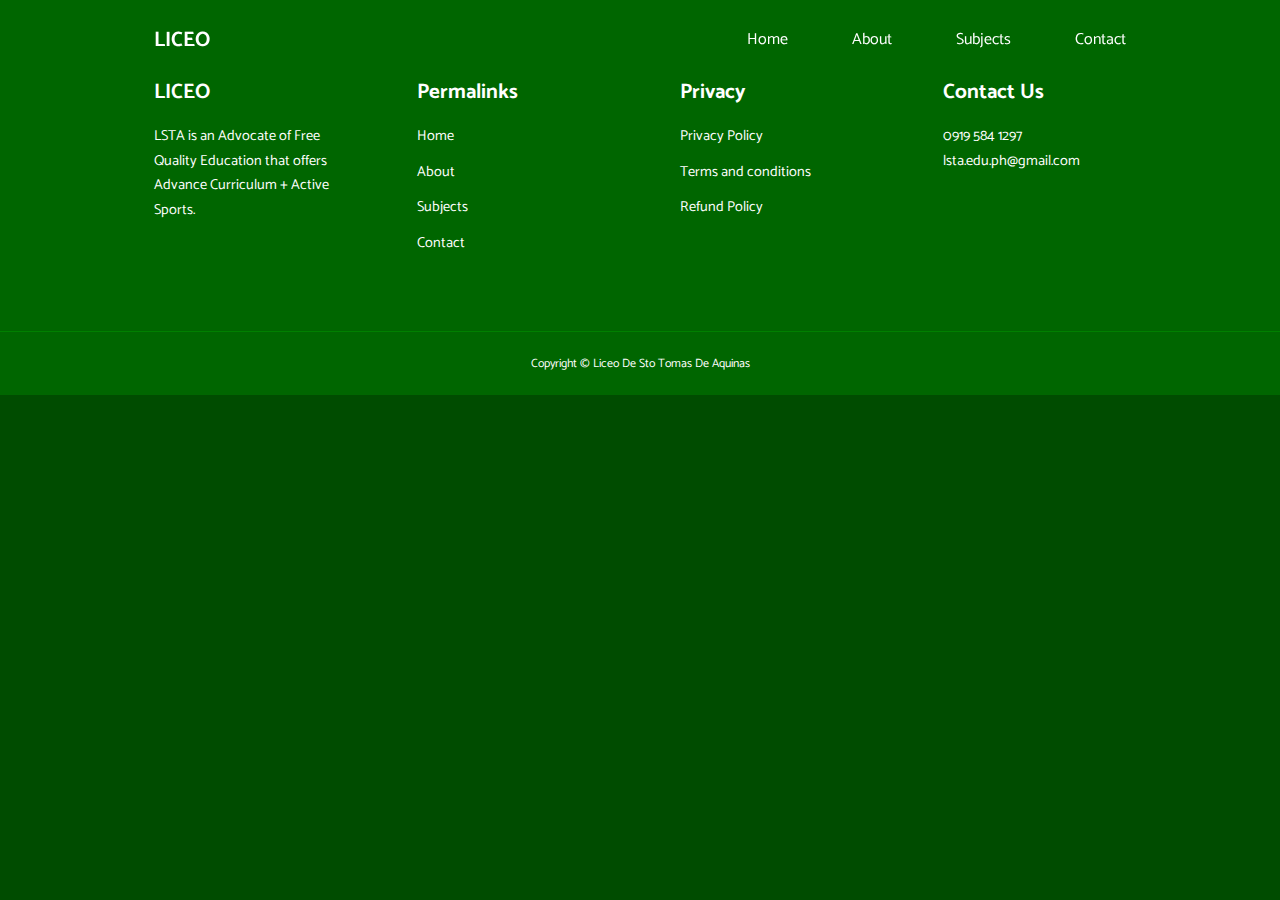
<file: mjheems.html>
<!DOCTYPE html>
<html lang="eng">
<head>
    <meta charset="UTF-8">
    <meta http-equiv="X-UA-Compatible" content="IE=edge">
    <meta name="viewport" content="width=device-width", initial-scale="1.0">
    <title>Liceo ELMS</title>

    <!---ICNSCOUT CDN-->
    <link rel="stylesheet" href="https://unicons.iconscout.com/release/v4.0.8/css/line.css">

    <!--Google FOnts-->
    <link rel="preconnect" href="https://fonts.googleapis.com">
    <link rel="preconnect" href="https://fonts.gstatic.com" crossorigin>
    <link href="https://fonts.googleapis.com/css2?family=Catamaran:wght@100;300;500;700;800&display=swap" rel="stylesheet">
    
    <!--SWIPER JS-->
    <link rel="stylesheet" href="https://cdn.jsdelivr.net/npm/swiper@10/swiper-bundle.min.css"/>
  


<link rel="stylesheet" href="./css/style.css">
</head>
<body>
    <nav>
        <div class="container nav__container">
            <a href="index.html"><h4>LICEO</h4></a>
            <ul class="nav__menu">
                <li><a href="index.html">Home</a></li>
                <li><a href="about.html">About</a></li>
                <li><a href="courses.html">Subjects</a></li>
                <li><a href="contact.html">Contact</a></li>
            </ul>
            <button id="open-menu-btn"><i class="uil uil-bars"></i></button>
            <button id="close-menu-btn"><i class="uil uil-multiply"></i></button>
        </div>
    </nav>
        <!--=====End of Navbar====-->





















        <footer>
            <div class="container footer__container">
                <div class="footer__1">
                    <a href="index.html" class="footer__logo>"><h4>LICEO</h4></a>
                    <p>
                        LSTA is an Advocate of Free Quality Education that offers Advance Curriculum + Active Sports.
                    </p>
                </div>
        
                <div class="footer__2">
                    <h4>Permalinks</h4>
                    <ul class="Permalinks">
                        <li><a href="index.html">Home</a></li>
                        <li><a href="about.html">About</a></li>
                        <li><a href="courses.html">Subjects</a></li>
                        <li><a href="contact.html">Contact</a></li>
                    </ul>
                </div>
        
                <div class="footer__3">
                    <h4>Privacy</h4>
                    <ul class="Permalinks">
                        <li><a href="#">Privacy Policy</a></li>
                        <li><a href="#">Terms and conditions</a></li>
                        <li><a href="#">Refund Policy</a></li>
                    </ul>
                </div>
        
                <div class="footer__4">
                    <h4>Contact Us</h4>
                    <div>
                        <p>0919 584 1297</p>
                        <p>lsta.edu.ph@gmail.com    </p>
                    </div>
                
                <ul class="footer__socials">
                    <li>
                        <a href="https://www.facebook.com/lstaofficial"><i class="uil uil-facebook-f"></i></a>
                    </li>
                    <li>
                        <a href="#"><i class="uil uil-instagram-alt"></i></a>
                    </li>
                    <li>
                        <a href="#"><i class="uil uil-twitter"></i></a>
                    </li>
                    <li>
                        <a href="#"><i class="uil uil-linkedin-alt"></i></a>
                    </li>
                </ul>
            </div>
        </div>
            
                <div class="footer__copyright">
                    <small>Copyright &copy; Liceo De Sto Tomas De Aquinas</small>
                </div>
        
        </footer>
        
        
        <script src="./main.js"></script>
        
        
        
        
        </body>
        </html>
</file>
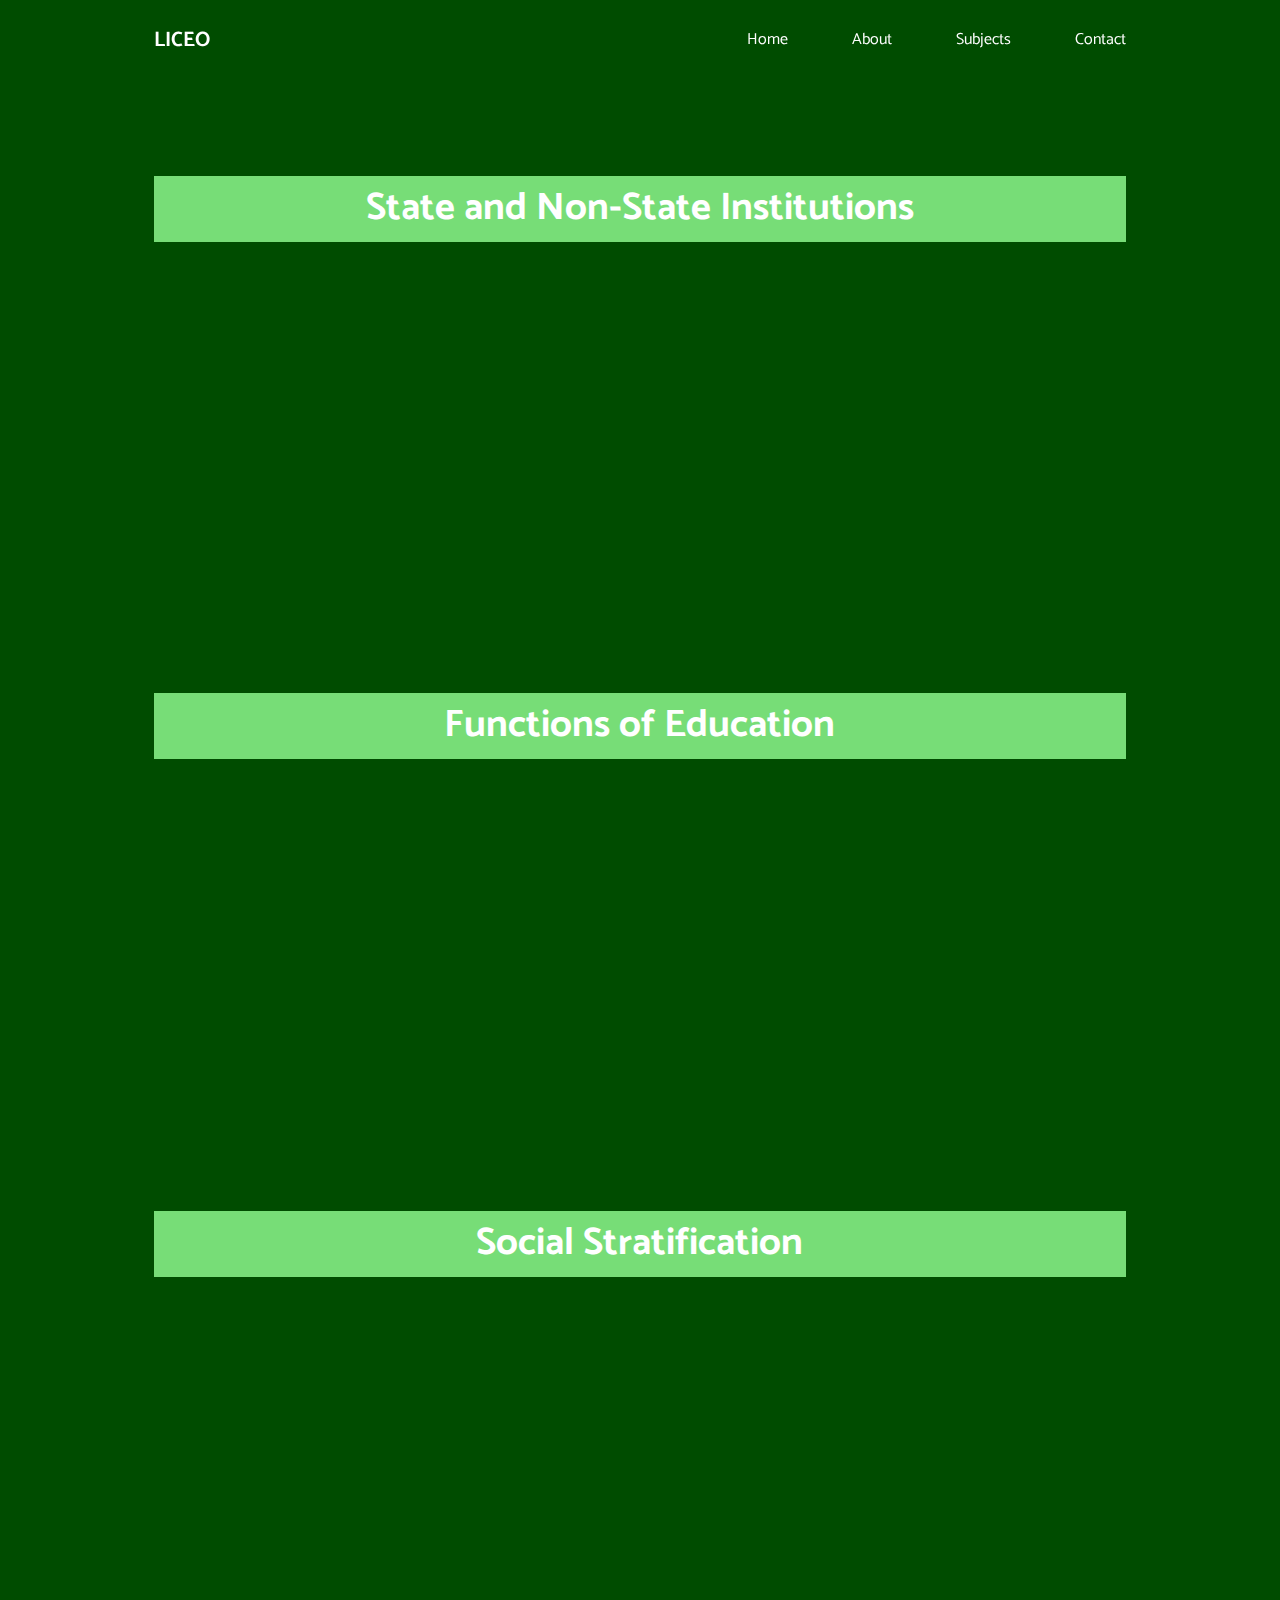
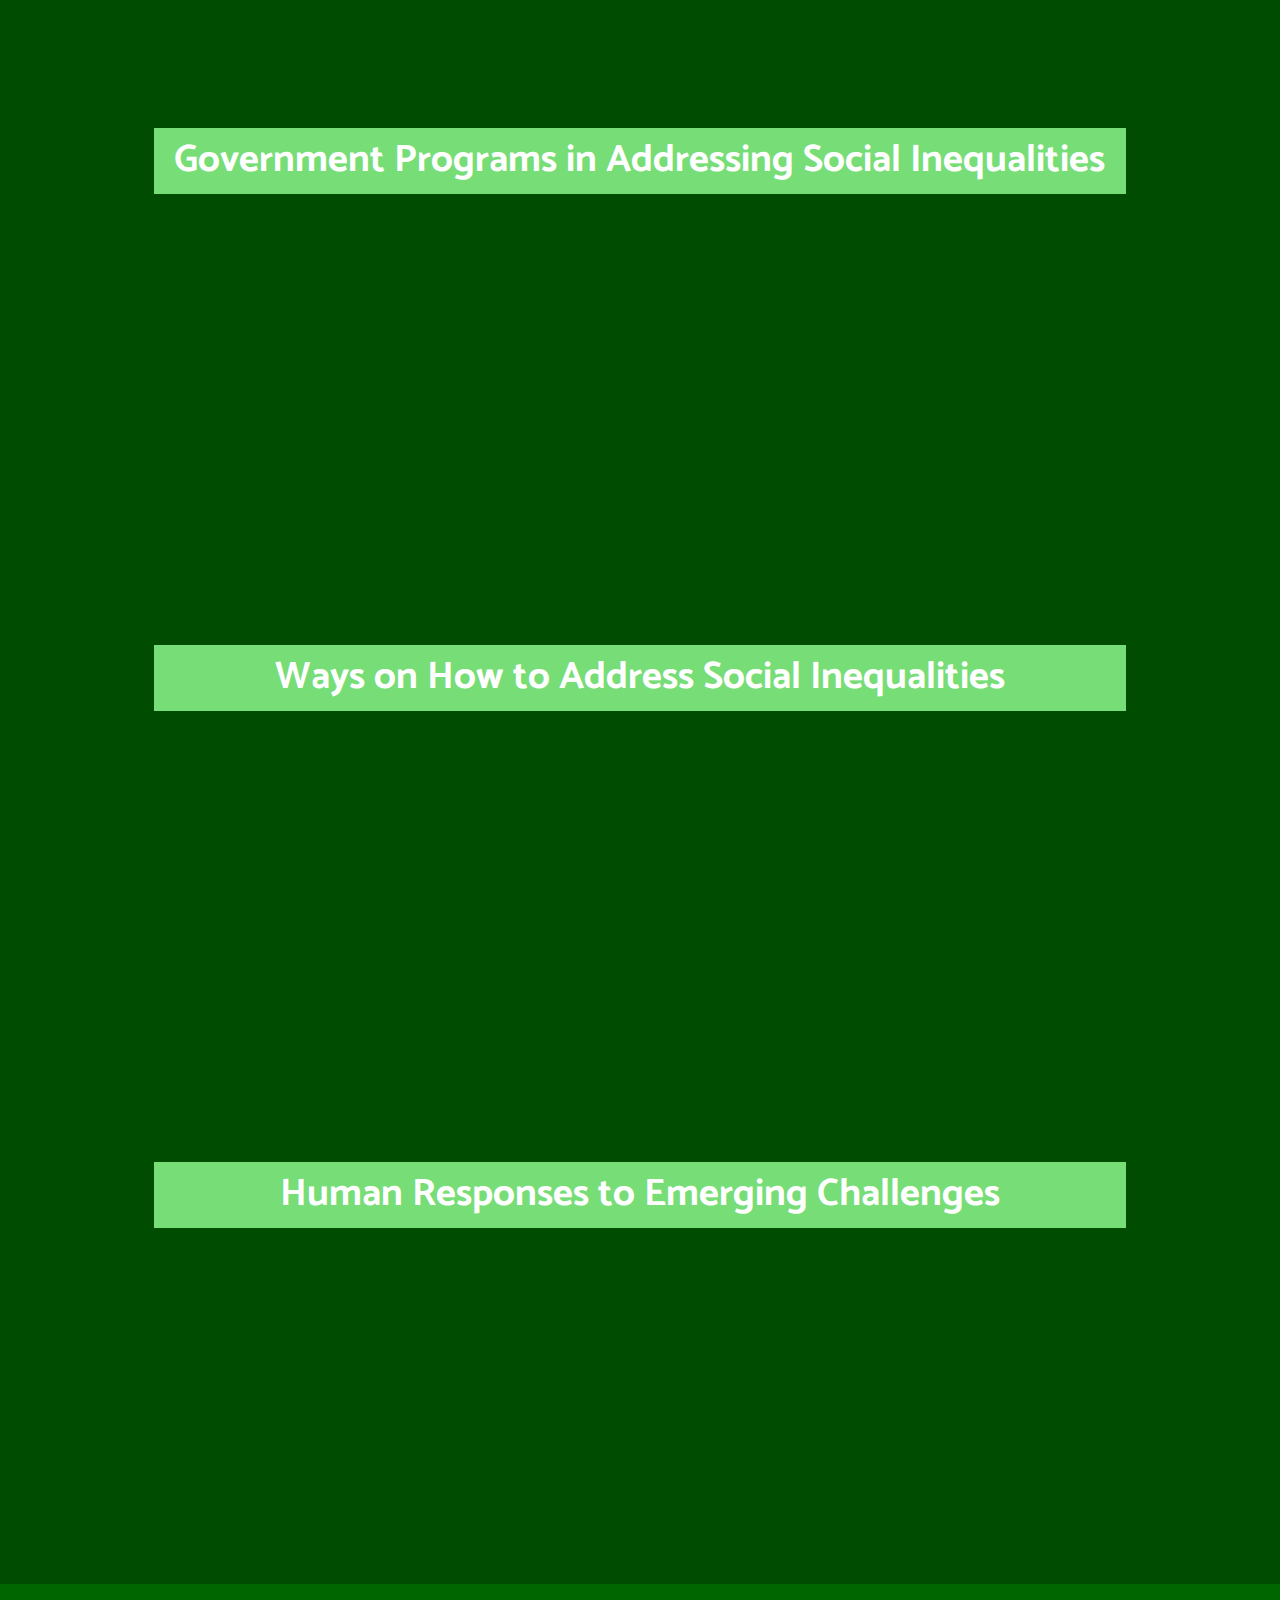
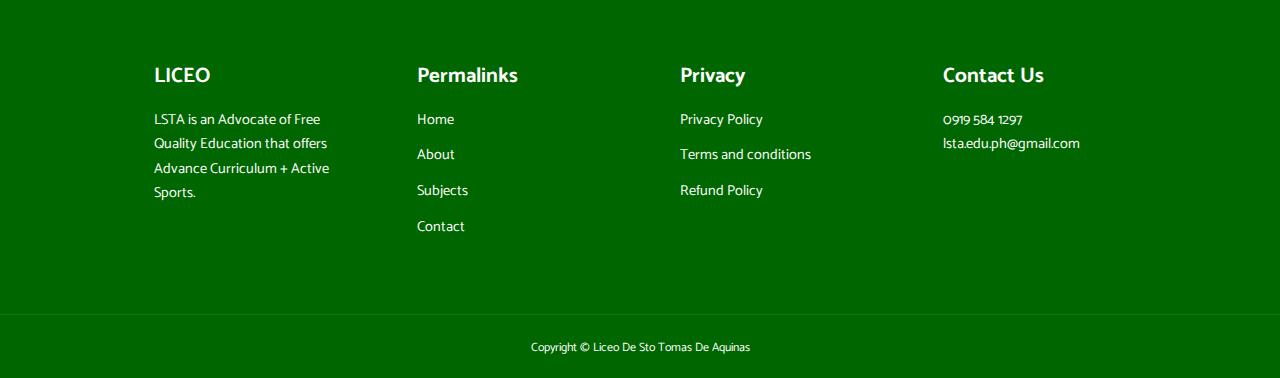
<file: mjhhums1.html>
<!DOCTYPE html>
<html lang="eng">
<head>
    <meta charset="UTF-8">
    <meta http-equiv="X-UA-Compatible" content="IE=edge">
    <meta name="viewport" content="width=device-width", initial-scale="1.0">
    <title>Liceo ELMS</title>

    <!---ICNSCOUT CDN-->
    <link rel="stylesheet" href="https://unicons.iconscout.com/release/v4.0.8/css/line.css">

    <!--Google FOnts-->
    <link rel="preconnect" href="https://fonts.googleapis.com">
    <link rel="preconnect" href="https://fonts.gstatic.com" crossorigin>
    <link href="https://fonts.googleapis.com/css2?family=Catamaran:wght@100;300;500;700;800&display=swap" rel="stylesheet">
    
    <!--SWIPER JS-->
    <link rel="stylesheet" href="https://cdn.jsdelivr.net/npm/swiper@10/swiper-bundle.min.css"/>
  
    <link rel="stylesheet" href="./css/style.css">
    <link rel="stylesheet" href="./css/courses.css">

</head>
<body>
    <nav>
        <div class="container nav__container">
            <a href="index.html"><h4>LICEO</h4></a>
            <ul class="nav__menu">
                <li><a href="index.html">Home</a></li>
                <li><a href="about.html">About</a></li>
                <li><a href="courses.html">Subjects</a></li>
                <li><a href="contact.html">Contact</a></li>
            </ul>
            <button id="open-menu-btn"><i class="uil uil-bars"></i></button>
            <button id="close-menu-btn"><i class="uil uil-multiply"></i></button>
        </div>
    </nav>
        <!--=====End of Navbar====-->

        <section><!--Week 1-->
            <div class="container sub__container">
                <div class="sub__left">
                    <h1> State and Non-State Institutions </h1>
                    
                    
                </div>
            
                <div class="sub__right">
                    <div class="sub__right-image">
                        <iframe width="480" height="250" src="https://www.youtube.com/embed/GrtMnMLVkWE?si=UcqOO8rfU_PcAG6Q&amp;start=48" title="YouTube video player" frameborder="0" allow="accelerometer; autoplay; clipboard-write; encrypted-media; gyroscope; picture-in-picture; web-share" allowfullscreen></iframe>
                    </div>
                </div>
            </div>
            </section>
            
            <section class="sub2"><!--Week 2-->
            <div class="container sub__container">
                <div class="sub__left">
                    <h1> Functions of Education </h1>
                    
                    
                </div>
            
                <div class="sub__right">
                    <div class="sub__right-image">
                        <iframe width="480" height="250" src="https://www.youtube.com/embed/3N2ISKh14ds?si=cTC5Sc1vVS6jDdV5&amp;start=62" title="YouTube video player" frameborder="0" allow="accelerometer; autoplay; clipboard-write; encrypted-media; gyroscope; picture-in-picture; web-share" allowfullscreen></iframe>
                    </div>
                </div>
            </div>
            </section>
            
            <section><!--Week 3-->
                <div class="container sub__container">
                    <div class="sub__left">
                        <h1> Social Stratification </h1>
                        
                        
                    </div>
                
                    <div class="sub__right">
                        <div class="sub__right-image">
                            <iframe width="480" height="250" src="https://www.youtube.com/embed/vcd56-7ruOY?si=tsfq0LvbvHQWjMTs&amp;start=28" title="YouTube video player" frameborder="0" allow="accelerometer; autoplay; clipboard-write; encrypted-media; gyroscope; picture-in-picture; web-share" allowfullscreen></iframe>
                        </div>
                    </div>
                </div>
                </section>
                
                <section class="sub2"><!--Week 4-->
                <div class="container sub__container">
                    <div class="sub__left">
                        <h1> Government Programs in Addressing Social Inequalities </h1>
                        
                        
                    </div>
                
                    <div class="sub__right">
                        <div class="sub__right-image">
                            <iframe width="480" height="250" src="https://www.youtube.com/embed/N27PvU_240Y?si=ye04vqqVU6jIt_WI&amp;start=27" title="YouTube video player" frameborder="0" allow="accelerometer; autoplay; clipboard-write; encrypted-media; gyroscope; picture-in-picture; web-share" allowfullscreen></iframe>
                        </div>
                    </div>
                </div>
                </section>
            
            
                <section> <!--Week 5-->
                    <div class="container sub__container">
                        <div class="sub__left">
                            <h1> Ways on How to Address Social Inequalities </h1>
                            
                            
                        </div>
                    
                        <div class="sub__right">
                            <div class="sub__right-image">
                                <iframe width="480" height="250" src="https://www.youtube.com/embed/XMRq79UcaEg?si=ymfLxpp4R4DCDzL7&amp;start=33" title="YouTube video player" frameborder="0" allow="accelerometer; autoplay; clipboard-write; encrypted-media; gyroscope; picture-in-picture; web-share" allowfullscreen></iframe>
                            </div>
                        </div>
                    </div>
                    </section>
                    
                    <section class="sub2"><!--Week 6-->
                    <div class="container sub__container">
                        <div class="sub__left">
                            <h1> Human Responses to Emerging Challenges </h1>
                            
                            
                        </div>
                    
                        <div class="sub__right">
                            <div class="sub__right-image">
                                <iframe width="480" height="250" src="https://www.youtube.com/embed/6fKqUpa1CPI?si=mxnTDWsrJI3HWGd3&amp;start=75" title="YouTube video player" frameborder="0" allow="accelerometer; autoplay; clipboard-write; encrypted-media; gyroscope; picture-in-picture; web-share" allowfullscreen></iframe>
                            </div>
                        </div>
                    </div>
                    </section>
            



        <footer>
            <div class="container footer__container">
                <div class="footer__1">
                    <a href="index.html" class="footer__logo>"><h4>LICEO</h4></a>
                    <p>
                        LSTA is an Advocate of Free Quality Education that offers Advance Curriculum + Active Sports.
                    </p>
                </div>
        
                <div class="footer__2">
                    <h4>Permalinks</h4>
                    <ul class="Permalinks">
                        <li><a href="index.html">Home</a></li>
                        <li><a href="about.html">About</a></li>
                        <li><a href="courses.html">Subjects</a></li>
                        <li><a href="contact.html">Contact</a></li>
                    </ul>
                </div>
        
                <div class="footer__3">
                    <h4>Privacy</h4>
                    <ul class="Permalinks">
                        <li><a href="#">Privacy Policy</a></li>
                        <li><a href="#">Terms and conditions</a></li>
                        <li><a href="#">Refund Policy</a></li>
                    </ul>
                </div>
        
                <div class="footer__4">
                    <h4>Contact Us</h4>
                    <div>
                        <p>0919 584 1297</p>
                        <p>lsta.edu.ph@gmail.com    </p>
                    </div>
                
                <ul class="footer__socials">
                    <li>
                        <a href="https://www.facebook.com/lstaofficial"><i class="uil uil-facebook-f"></i></a>
                    </li>
                    <li>
                        <a href="#"><i class="uil uil-instagram-alt"></i></a>
                    </li>
                    <li>
                        <a href="#"><i class="uil uil-twitter"></i></a>
                    </li>
                    <li>
                        <a href="#"><i class="uil uil-linkedin-alt"></i></a>
                    </li>
                </ul>
            </div>
        </div>
            
                <div class="footer__copyright">
                    <small>Copyright &copy; Liceo De Sto Tomas De Aquinas</small>
                </div>
        
        </footer>
        
        
        <script src="./main.js"></script>
        
        
        
        
        </body>
        </html>
</file>
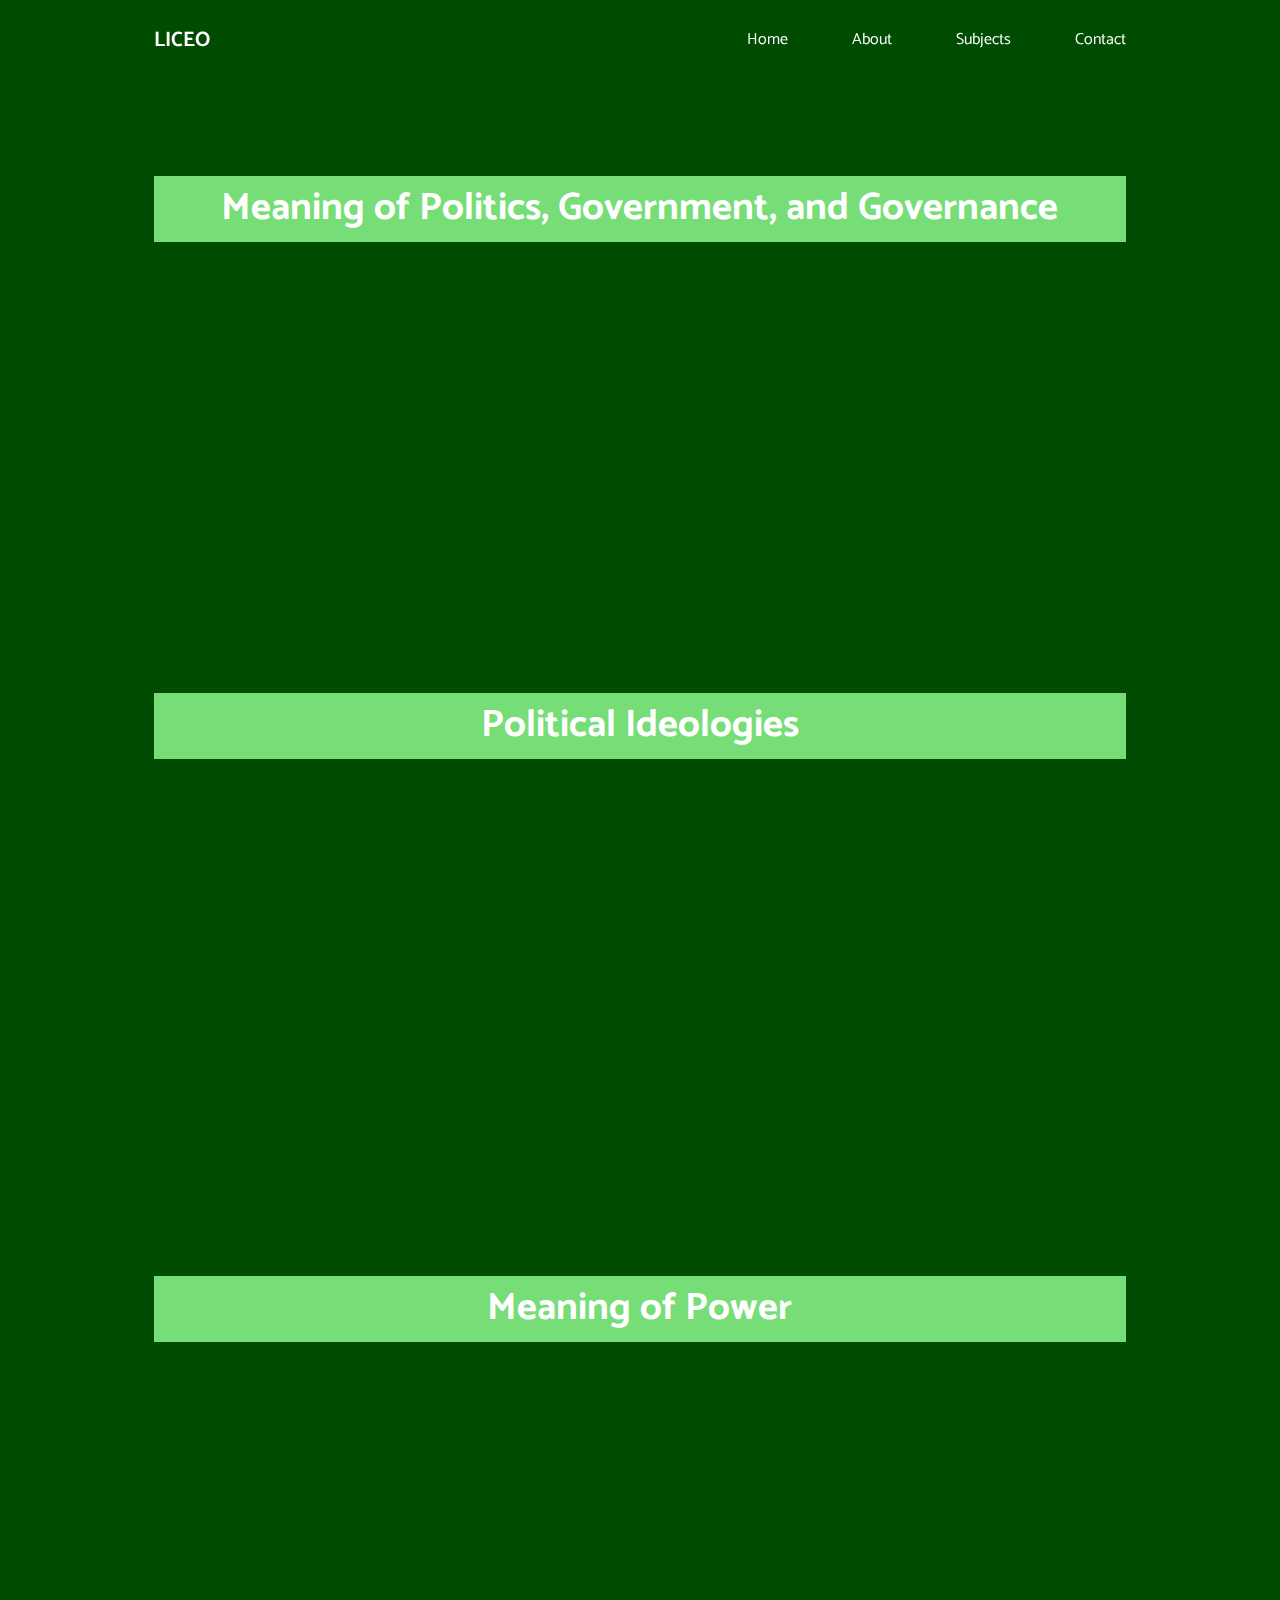
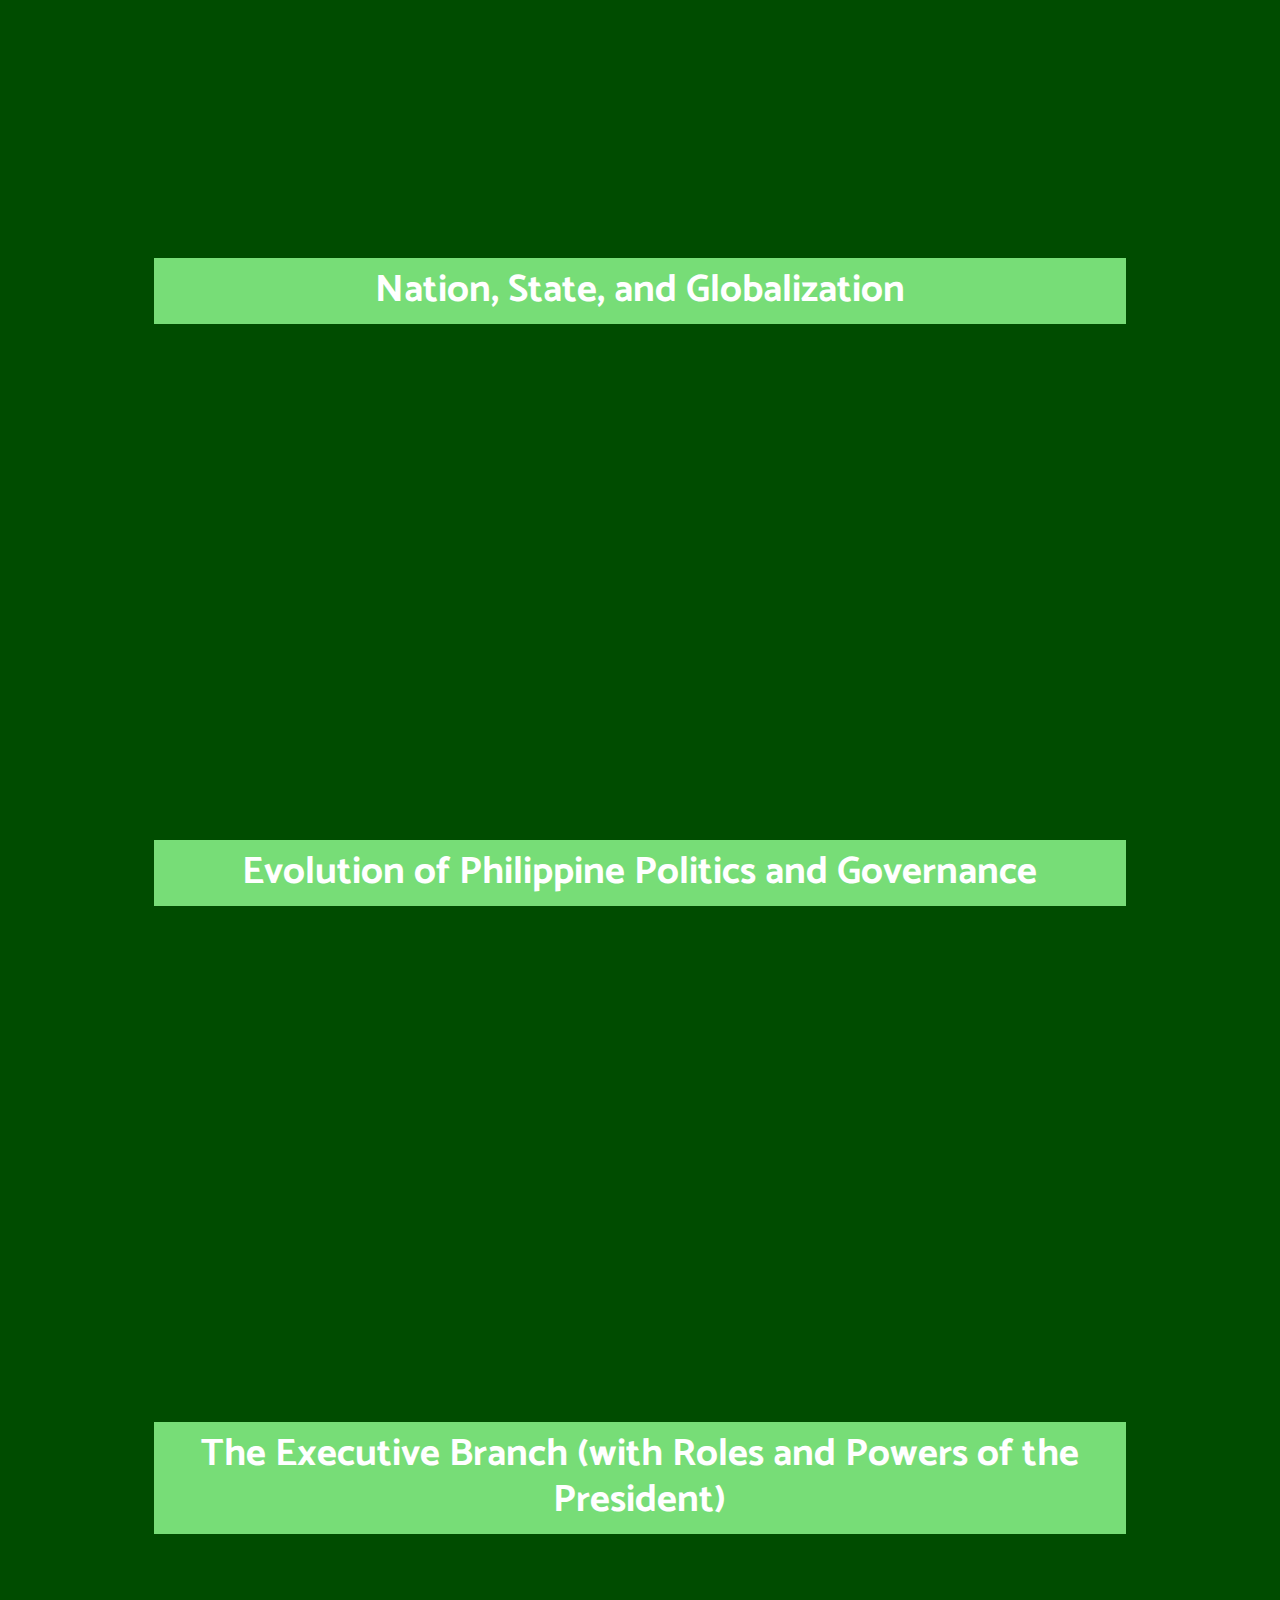
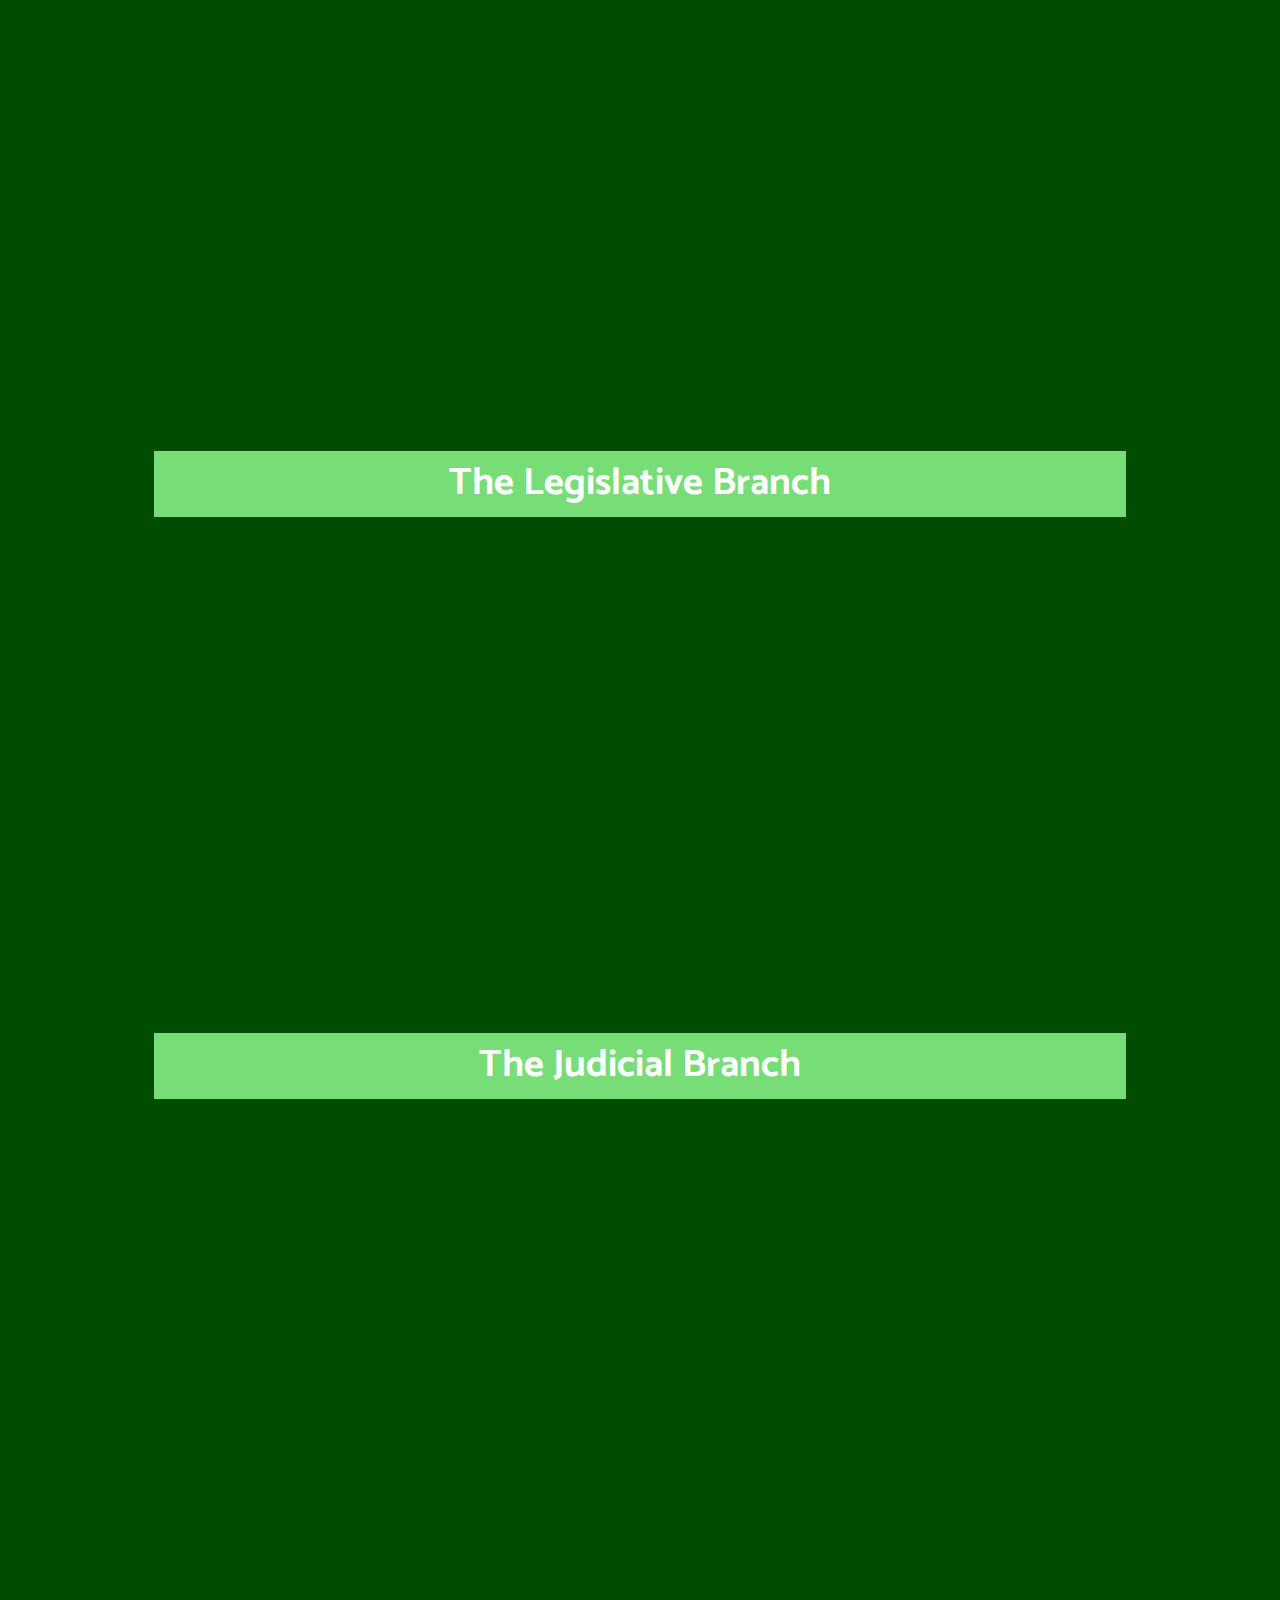
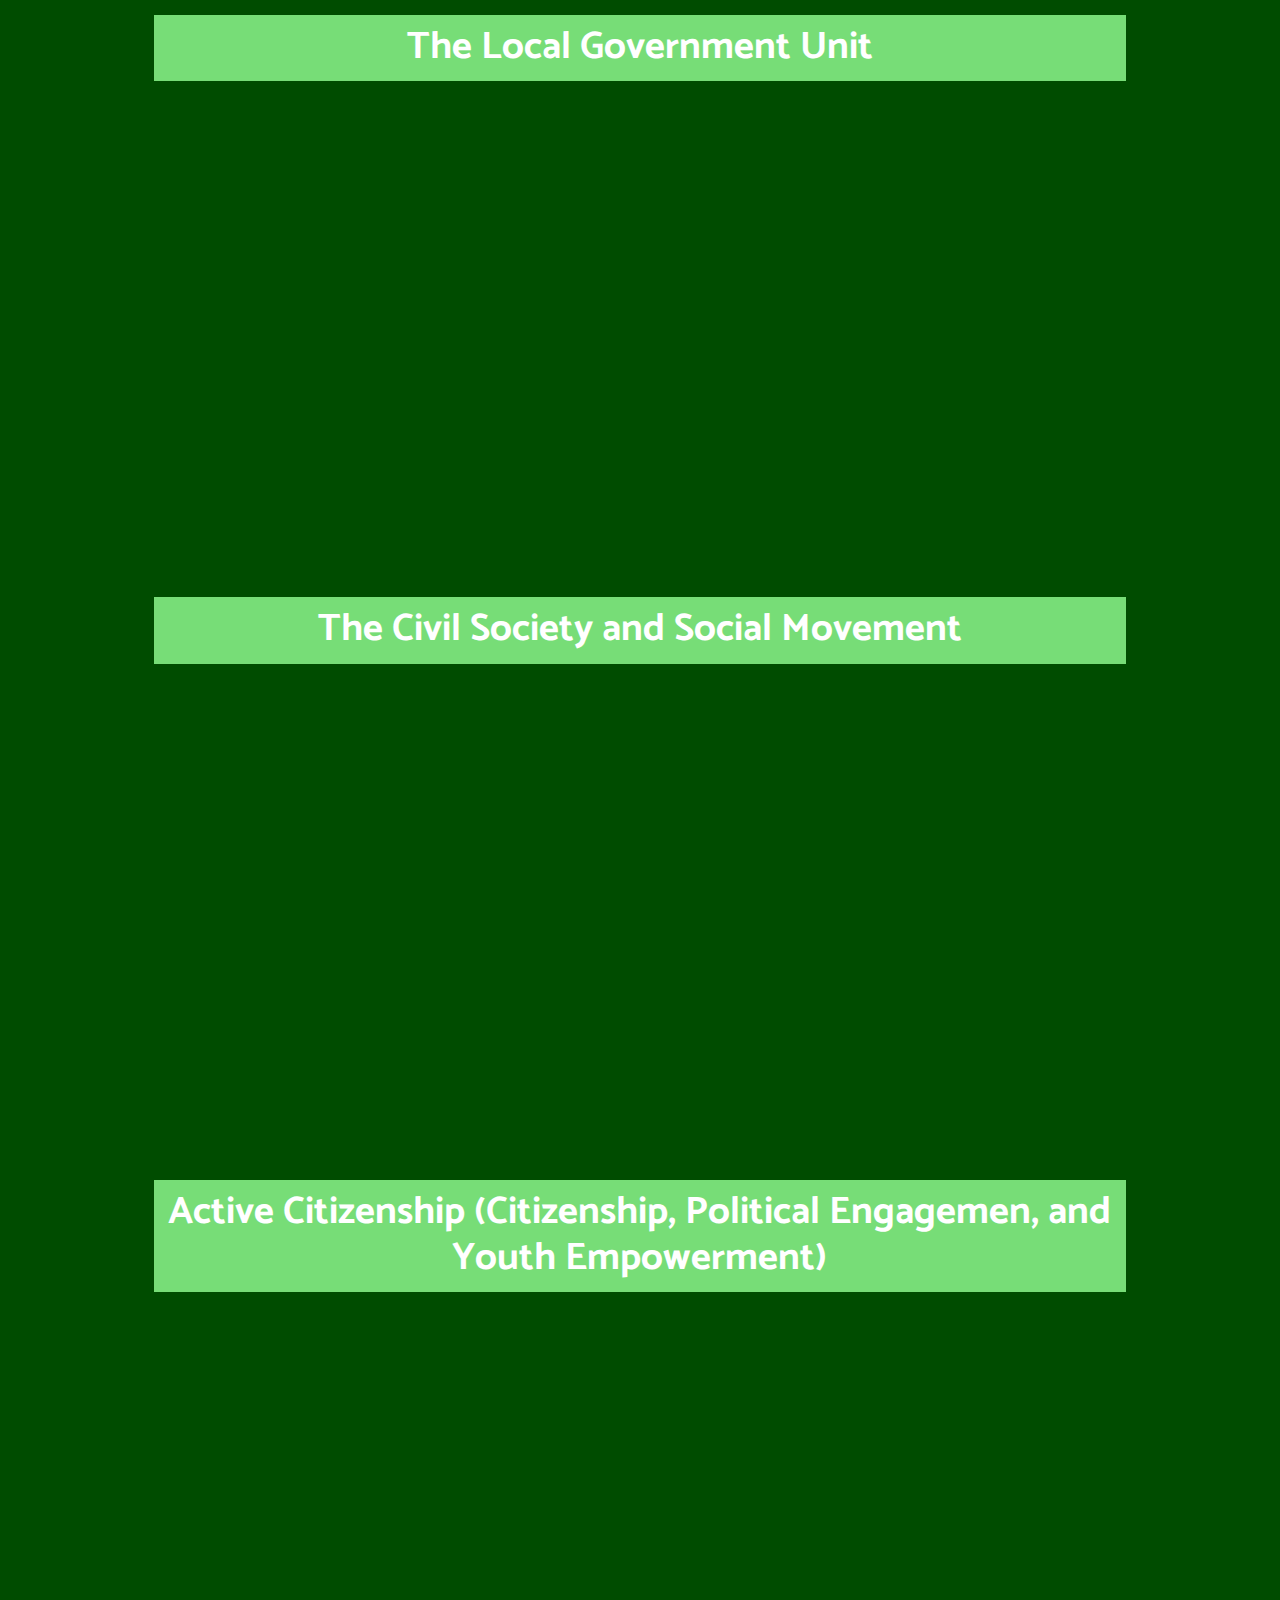
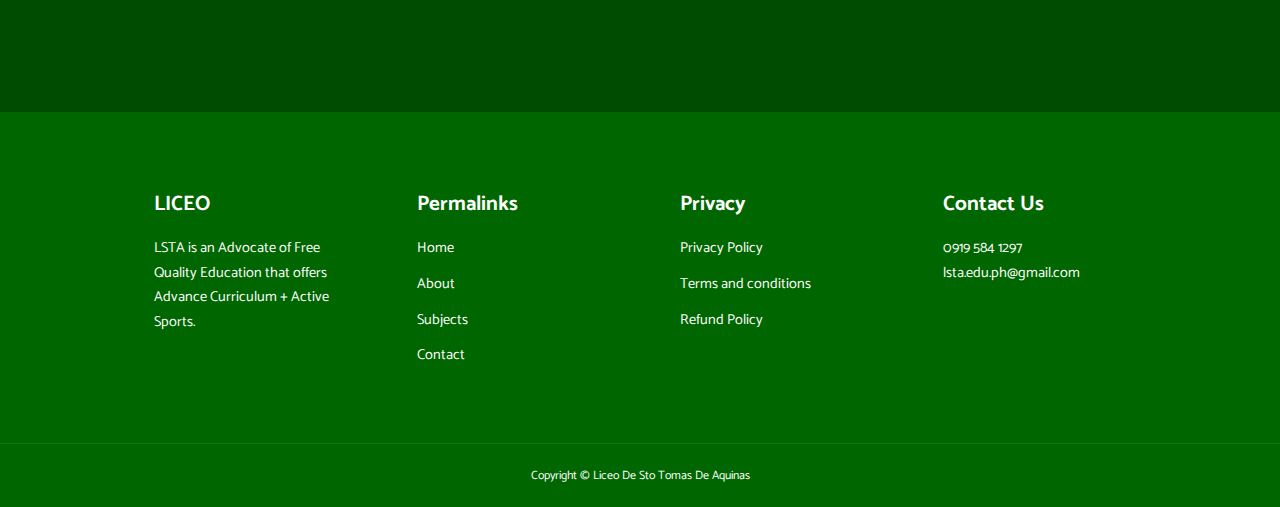
<file: mjhhums2.html>
<!DOCTYPE html>
<html lang="eng">
<head>
    <meta charset="UTF-8">
    <meta http-equiv="X-UA-Compatible" content="IE=edge">
    <meta name="viewport" content="width=device-width", initial-scale="1.0">
    <title>Liceo ELMS</title>

    <!---ICNSCOUT CDN-->
    <link rel="stylesheet" href="https://unicons.iconscout.com/release/v4.0.8/css/line.css">

    <!--Google FOnts-->
    <link rel="preconnect" href="https://fonts.googleapis.com">
    <link rel="preconnect" href="https://fonts.gstatic.com" crossorigin>
    <link href="https://fonts.googleapis.com/css2?family=Catamaran:wght@100;300;500;700;800&display=swap" rel="stylesheet">
    
    <!--SWIPER JS-->
    <link rel="stylesheet" href="https://cdn.jsdelivr.net/npm/swiper@10/swiper-bundle.min.css"/>
  


    <link rel="stylesheet" href="./css/style.css">
    <link rel="stylesheet" href="./css/courses.css">

</head>
<body>
    <nav>
        <div class="container nav__container">
            <a href="index.html"><h4>LICEO</h4></a>
            <ul class="nav__menu">
                <li><a href="index.html">Home</a></li>
                <li><a href="about.html">About</a></li>
                <li><a href="courses.html">Subjects</a></li>
                <li><a href="contact.html">Contact</a></li>
            </ul>
            <button id="open-menu-btn"><i class="uil uil-bars"></i></button>
            <button id="close-menu-btn"><i class="uil uil-multiply"></i></button>
        </div>
    </nav>
        <!--=====End of Navbar====-->


        <section><!--Week 1-->
            <div class="container sub__container">
                <div class="sub__left">
                    <h1> Meaning of Politics, Government, and Governance </h1>
                    
                    
                </div>
            
                <div class="sub__right">
                    <div class="sub__right-image">
                        <iframe width="480" height="250" src="https://www.youtube.com/embed/BR3mdfRviA8?si=NSLlKB0LT-QwFoUK&amp;start=13" title="YouTube video player" frameborder="0" allow="accelerometer; autoplay; clipboard-write; encrypted-media; gyroscope; picture-in-picture; web-share" allowfullscreen></iframe>
                    </div>
                </div>
            </div>
            </section>
            
            <section class="sub2"><!--Week 2-->
            <div class="container sub__container">
                <div class="sub__left">
                    <h1> Political Ideologies </h1>
                    
                    
                </div>
            
                <div class="sub__right">
                    <div class="sub__right-image">
                        <iframe width="560" height="315" src="https://www.youtube.com/embed/FVjk5btrOjs?si=zsvR3NgVUiTxvGQV&amp;start=16" title="YouTube video player" frameborder="0" allow="accelerometer; autoplay; clipboard-write; encrypted-media; gyroscope; picture-in-picture; web-share" allowfullscreen></iframe>
                    </div>
                </div>
            </div>
            </section>
            
            <section><!--Week 3-->
                <div class="container sub__container">
                    <div class="sub__left">
                        <h1> Meaning of Power </h1>
                        
                        
                    </div>
                
                    <div class="sub__right">
                        <div class="sub__right-image">
                            <iframe width="560" height="315" src="https://www.youtube.com/embed/NgSIvuT_orE?si=D31S-uQvtnPsvXW9&amp;start=17" title="YouTube video player" frameborder="0" allow="accelerometer; autoplay; clipboard-write; encrypted-media; gyroscope; picture-in-picture; web-share" allowfullscreen></iframe>
                        </div>
                    </div>
                </div>
                </section>
                
                <section class="sub2"><!--Week 4-->
                <div class="container sub__container">
                    <div class="sub__left">
                        <h1> Nation, State, and Globalization </h1>
                        
                        
                    </div>
                
                    <div class="sub__right">
                        <div class="sub__right-image">
                            <iframe width="560" height="315" src="https://www.youtube.com/embed/eGOWttewkGQ?si=1lXnjrAi58IJv3bw&amp;start=123" title="YouTube video player" frameborder="0" allow="accelerometer; autoplay; clipboard-write; encrypted-media; gyroscope; picture-in-picture; web-share" allowfullscreen></iframe>
                        </div>
                    </div>
                </div>
                </section>
            
            
                <section> <!--Week 5-->
                    <div class="container sub__container">
                        <div class="sub__left">
                            <h1> Evolution of Philippine Politics and Governance </h1>
                            
                            
                        </div>
                    
                        <div class="sub__right">
                            <div class="sub__right-image">
                                <iframe width="560" height="315" src="https://www.youtube.com/embed/AiT9C0GYczI?si=do4C9_zj_KAcdLzr&amp;start=8" title="YouTube video player" frameborder="0" allow="accelerometer; autoplay; clipboard-write; encrypted-media; gyroscope; picture-in-picture; web-share" allowfullscreen></iframe>
                            </div>
                        </div>
                    </div>
                    </section>
                    
                    <section class="sub2"><!--Week 6-->
                    <div class="container sub__container">
                        <div class="sub__left">
                            <h1> The Executive Branch (with Roles and Powers of the President) </h1>
                            
                            
                        </div>
                    
                        <div class="sub__right">
                            <div class="sub__right-image">
                                <iframe width="560" height="315" src="https://www.youtube.com/embed/I7qNA2TrfcA?si=d7FIZFbENbsoSljH&amp;start=109" title="YouTube video player" frameborder="0" allow="accelerometer; autoplay; clipboard-write; encrypted-media; gyroscope; picture-in-picture; web-share" allowfullscreen></iframe>
                            </div>
                        </div>
                    </div>
                    </section>
            
                    <section><!--Week 7-->
                        <div class="container sub__container">
                            <div class="sub__left">
                                <h1> The Legislative Branch </h1>
                                
                                
                            </div>
                        
                            <div class="sub__right">
                                <div class="sub__right-image">
                                    <iframe width="560" height="315" src="https://www.youtube.com/embed/WKPW4kgr9BI?si=XiQP_CR2giBl1eWi&amp;start=16" title="YouTube video player" frameborder="0" allow="accelerometer; autoplay; clipboard-write; encrypted-media; gyroscope; picture-in-picture; web-share" allowfullscreen></iframe>
                                </div>
                            </div>
                        </div>
                        </section>
                        
                        <section class="sub2"><!--Week 8-->
                        <div class="container sub__container">
                            <div class="sub__left">
                                <h1> The Judicial Branch </h1>
                                
                                
                            </div>
                        
                            <div class="sub__right">
                                <div class="sub__right-image">
                                    <iframe width="560" height="315" src="https://www.youtube.com/embed/N2yNDrXtzTg?si=IvSwtN8ZA9mZwMHr&amp;start=13" title="YouTube video player" frameborder="0" allow="accelerometer; autoplay; clipboard-write; encrypted-media; gyroscope; picture-in-picture; web-share" allowfullscreen></iframe>
                                </div>
                            </div>
                        </div>
                        </section>

                        <section><!-- 9-->
                            <div class="container sub__container">
                                <div class="sub__left">
                                    <h1> The Local Government Unit </h1>
                                    
                                    
                                </div>
                            
                                <div class="sub__right">
                                    <div class="sub__right-image">
                                        <iframe width="560" height="315" src="https://www.youtube.com/embed/PUjmC6ScKTg?si=Uo3EkWIUfj9jAnvt&amp;start=32" title="YouTube video player" frameborder="0" allow="accelerometer; autoplay; clipboard-write; encrypted-media; gyroscope; picture-in-picture; web-share" allowfullscreen></iframe>
                                    </div>
                                </div>
                            </div>
                            </section>
                            
                            <section class="sub2"><!-- 10-->
                            <div class="container sub__container">
                                <div class="sub__left">
                                    <h1> The Civil Society and Social Movement </h1>
                                </div>
                            
                                <div class="sub__right">
                                    <div class="sub__right-image">
                                        <iframe width="560" height="315" src="https://www.youtube.com/embed/48imPUOSQB0?si=OdiMdknyq4n-PaSy&amp;start=16" title="YouTube video player" frameborder="0" allow="accelerometer; autoplay; clipboard-write; encrypted-media; gyroscope; picture-in-picture; web-share" allowfullscreen></iframe>
                                    </div>
                                </div>
                            </div>
                            </section>
    

                            <section><!-- 11 -->
                                <div class="container sub__container">
                                    <div class="sub__left">
                                        <h1> Active Citizenship (Citizenship, Political Engagemen, and Youth Empowerment) </h1>
                                    </div>
                                
                                    <div class="sub__right">
                                        <div class="sub__right-image">
                                            <iframe width="560" height="315" src="https://www.youtube.com/embed/nI92hMEhyT4?si=zrTdElunXEGtOgZj&amp;start=20" title="YouTube video player" frameborder="0" allow="accelerometer; autoplay; clipboard-write; encrypted-media; gyroscope; picture-in-picture; web-share" allowfullscreen></iframe>
                                        </div>
                                    </div>
                                </div>
                                </section>
        











        <footer>
            <div class="container footer__container">
                <div class="footer__1">
                    <a href="index.html" class="footer__logo>"><h4>LICEO</h4></a>
                    <p>
                        LSTA is an Advocate of Free Quality Education that offers Advance Curriculum + Active Sports.
                    </p>
                </div>
        
                <div class="footer__2">
                    <h4>Permalinks</h4>
                    <ul class="Permalinks">
                        <li><a href="index.html">Home</a></li>
                        <li><a href="about.html">About</a></li>
                        <li><a href="courses.html">Subjects</a></li>
                        <li><a href="contact.html">Contact</a></li>
                    </ul>
                </div>
        
                <div class="footer__3">
                    <h4>Privacy</h4>
                    <ul class="Permalinks">
                        <li><a href="#">Privacy Policy</a></li>
                        <li><a href="#">Terms and conditions</a></li>
                        <li><a href="#">Refund Policy</a></li>
                    </ul>
                </div>
        
                <div class="footer__4">
                    <h4>Contact Us</h4>
                    <div>
                        <p>0919 584 1297</p>
                        <p>lsta.edu.ph@gmail.com    </p>
                    </div>
                
                <ul class="footer__socials">
                    <li>
                        <a href="https://www.facebook.com/lstaofficial"><i class="uil uil-facebook-f"></i></a>
                    </li>
                    <li>
                        <a href="#"><i class="uil uil-instagram-alt"></i></a>
                    </li>
                    <li>
                        <a href="#"><i class="uil uil-twitter"></i></a>
                    </li>
                    <li>
                        <a href="#"><i class="uil uil-linkedin-alt"></i></a>
                    </li>
                </ul>
            </div>
        </div>
            
                <div class="footer__copyright">
                    <small>Copyright &copy; Liceo De Sto Tomas De Aquinas</small>
                </div>
        
        </footer>
        
        
        <script src="./main.js"></script>
        
        
        
        
        </body>
        </html>
</file>
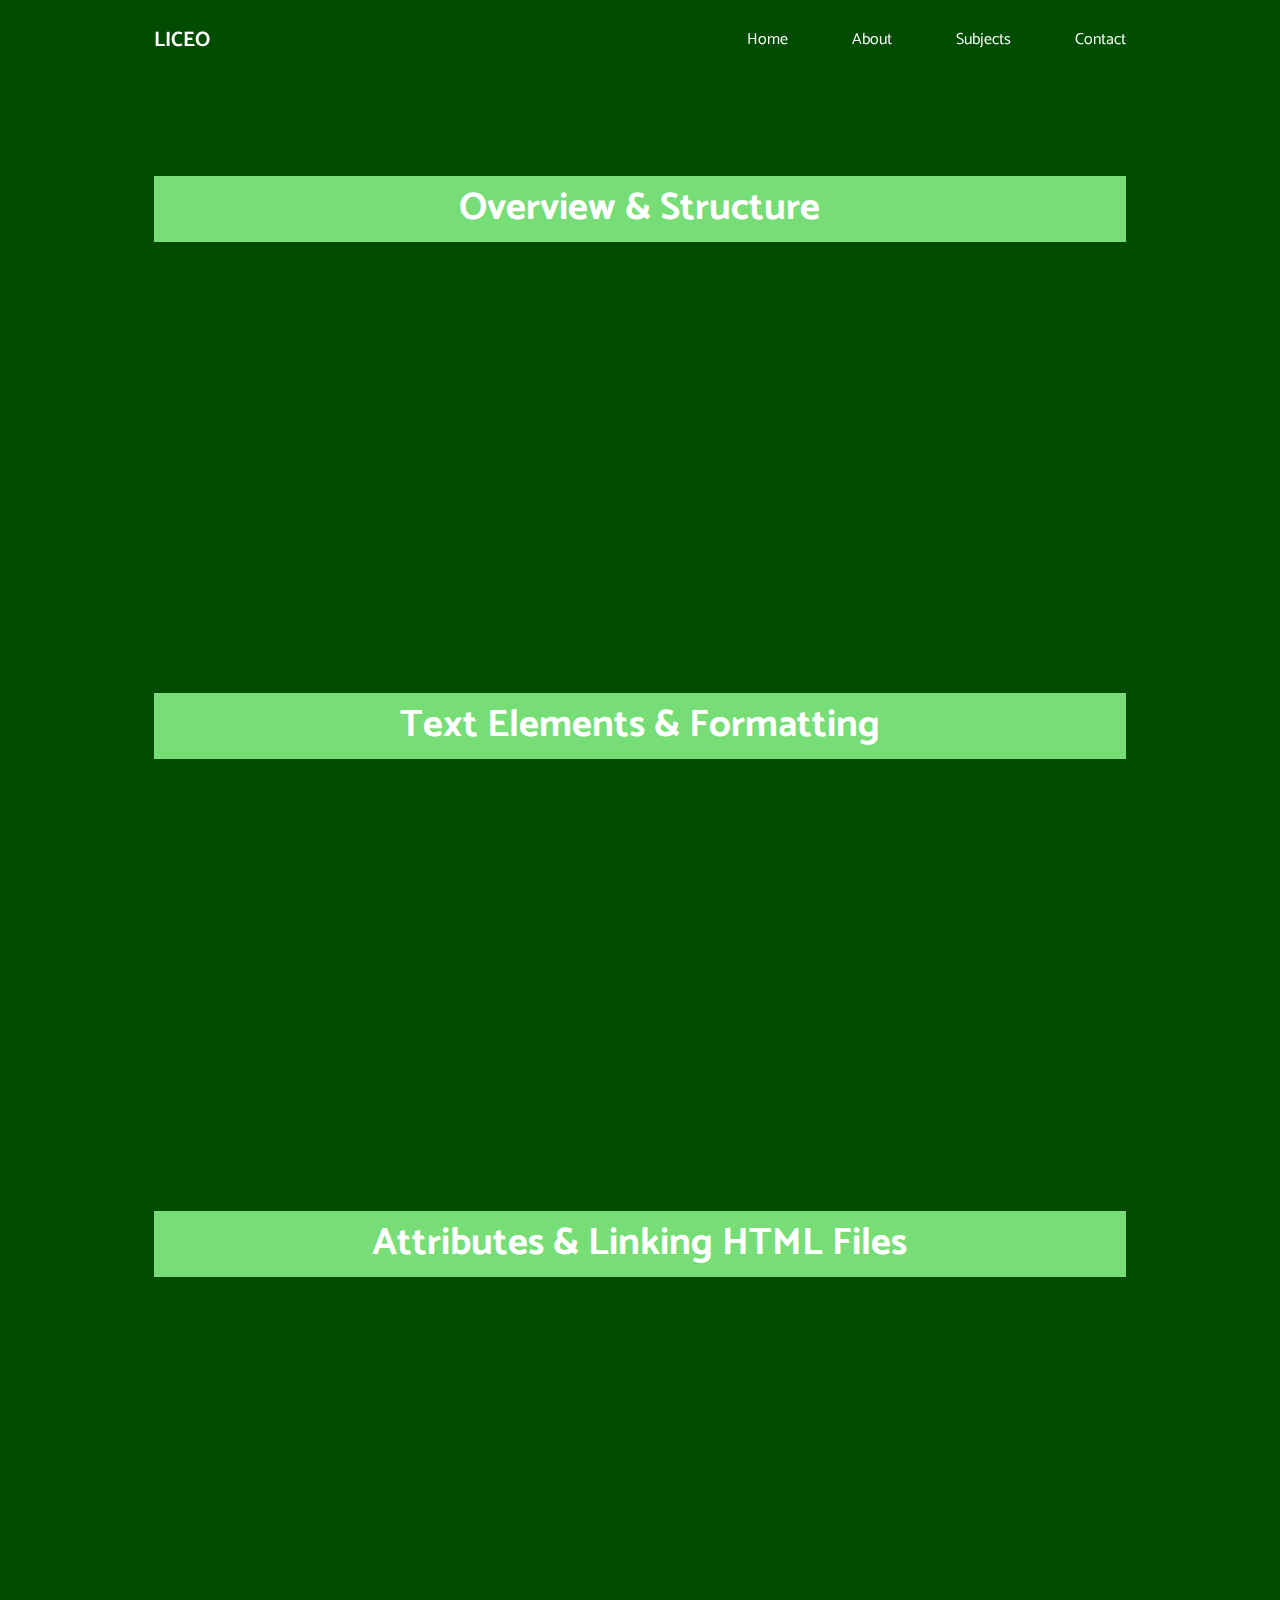
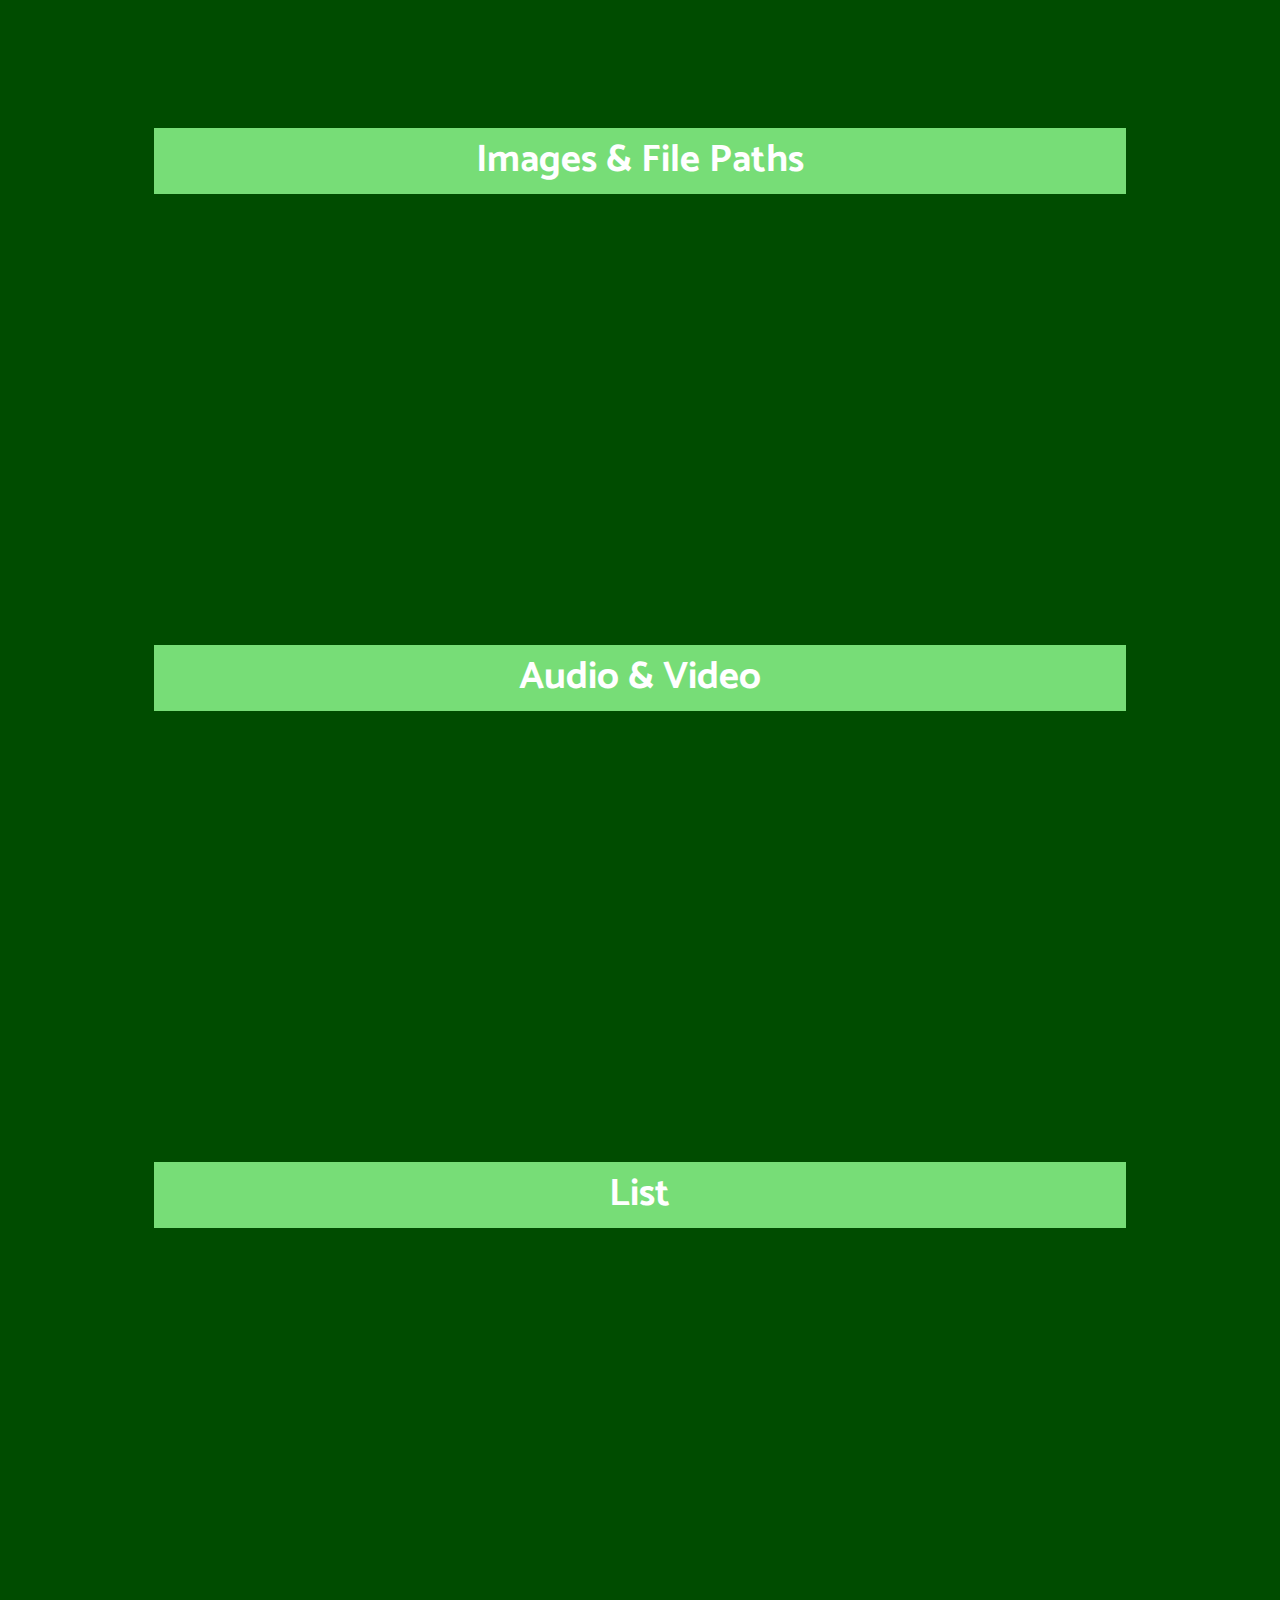
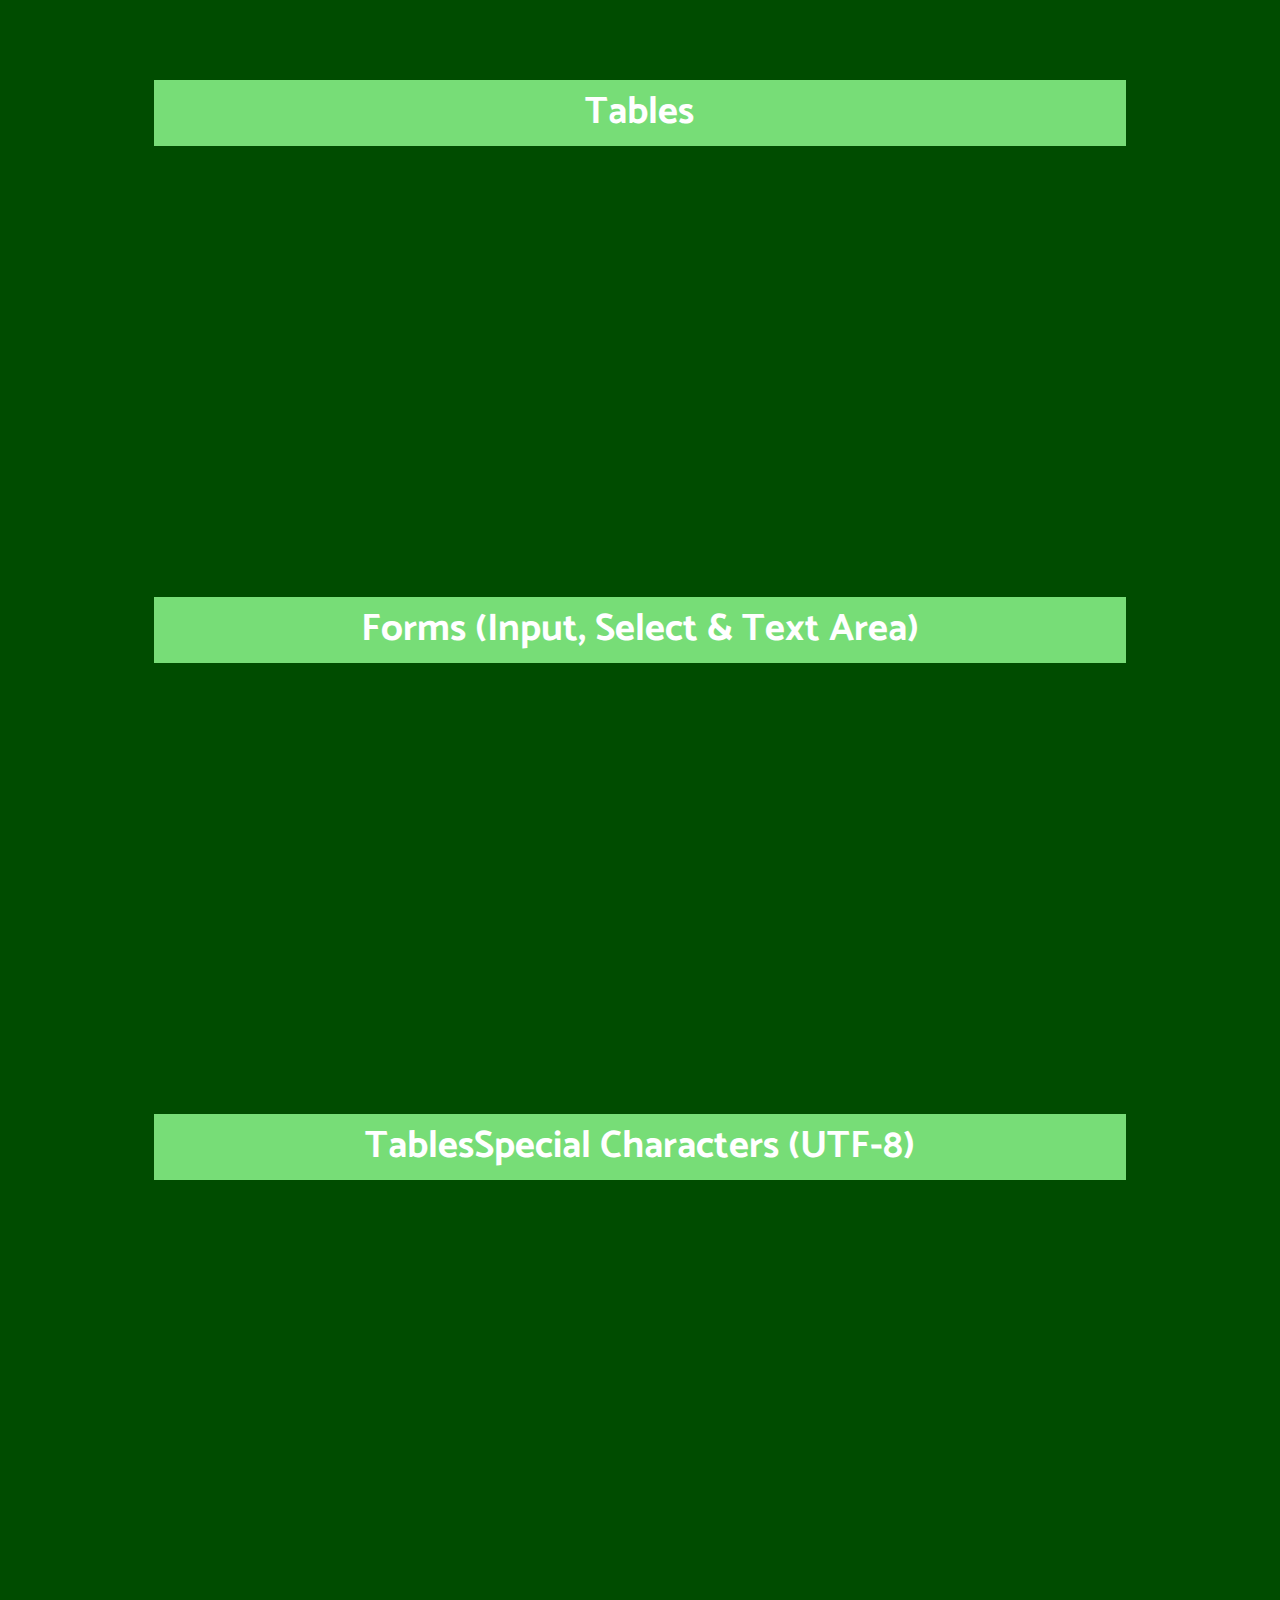
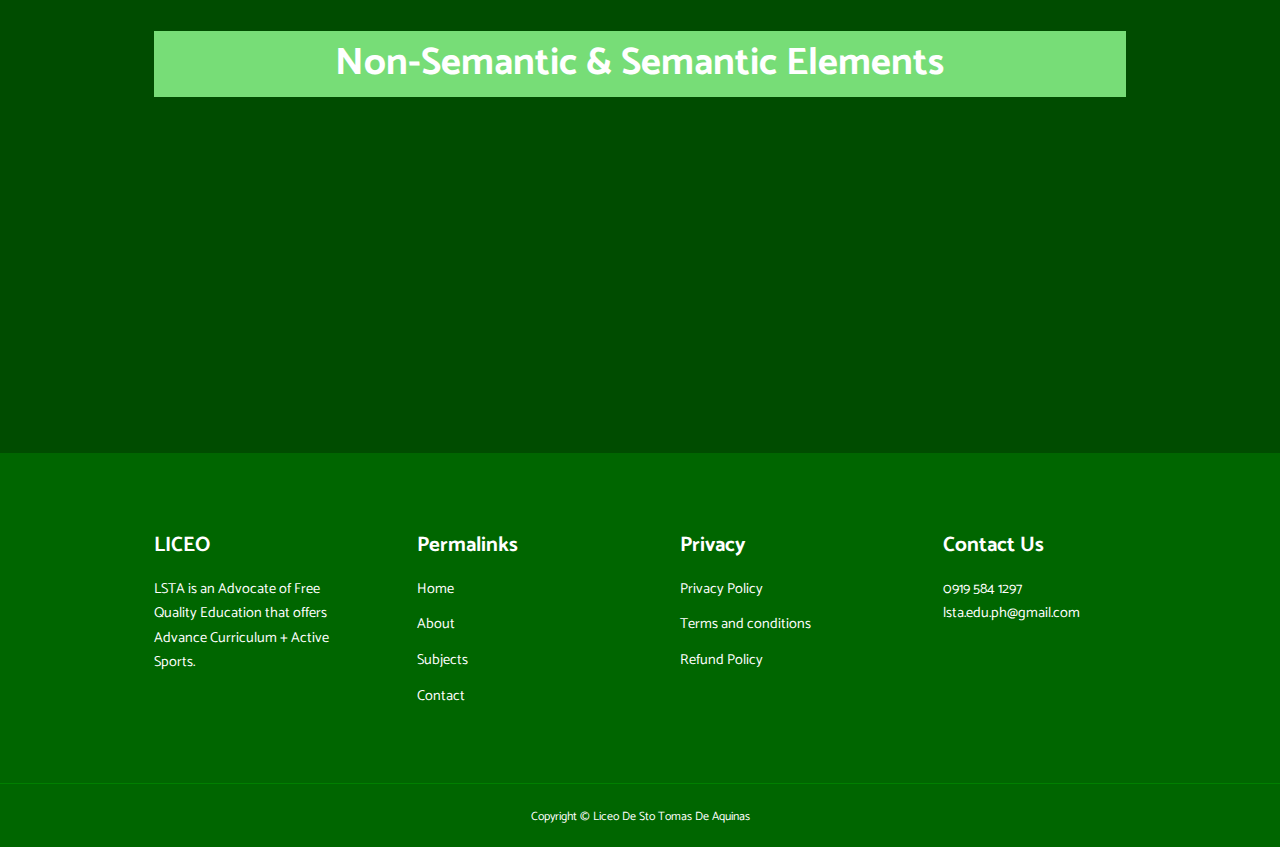
<file: mjictcomprog.html>
<!DOCTYPE html>
<html lang="eng">
<head>
    <meta charset="UTF-8">
    <meta http-equiv="X-UA-Compatible" content="IE=edge">
    <meta name="viewport" content="width=device-width", initial-scale="1.0">
    <title>Liceo ELMS</title>

    <!---ICNSCOUT CDN-->
    <link rel="stylesheet" href="https://unicons.iconscout.com/release/v4.0.8/css/line.css">

    <!--Google FOnts-->
    <link rel="preconnect" href="https://fonts.googleapis.com">
    <link rel="preconnect" href="https://fonts.gstatic.com" crossorigin>
    <link href="https://fonts.googleapis.com/css2?family=Catamaran:wght@100;300;500;700;800&display=swap" rel="stylesheet">
    
    <!--SWIPER JS-->
    <link rel="stylesheet" href="https://cdn.jsdelivr.net/npm/swiper@10/swiper-bundle.min.css"/>

    <link rel="stylesheet" href="./css/style.css">
    <link rel="stylesheet" href="./css/courses.css">

</head>
<body>
    <nav>
        <div class="container nav__container">
            <a href="index.html"><h4>LICEO</h4></a>
            <ul class="nav__menu">
                <li><a href="index.html">Home</a></li>
                <li><a href="about.html">About</a></li>
                <li><a href="courses.html">Subjects</a></li>
                <li><a href="contact.html">Contact</a></li>
            </ul>
            <button id="open-menu-btn"><i class="uil uil-bars"></i></button>
            <button id="close-menu-btn"><i class="uil uil-multiply"></i></button>
        </div>
    </nav>
        <!--=====End of Navbar====-->


        <section><!--lesson 1-->
            <div class="container sub__container">
                <div class="sub__left">
                    <h1> Overview & Structure </h1>
                </div>
            
                <div class="sub__right">
                    <div class="sub__right-image">
                        <iframe width="480" height="250" src="https://www.youtube.com/embed/29l2qxSJSIw?si=EJ97vSE6TMgsXXQH" title="YouTube video player" frameborder="0" allow="accelerometer; autoplay; clipboard-write; encrypted-media; gyroscope; picture-in-picture; web-share" allowfullscreen></iframe>
                    </div>
                </div>
            </div>
            </section>
            
            <section class="sub2"><!--lesson 2-->
            <div class="container sub__container">
                <div class="sub__left">
                    <h1> Text Elements & Formatting </h1>
                    
                    
                </div>
            
                <div class="sub__right">
                    <div class="sub__right-image">
                        <iframe width="480" height="250" src="https://www.youtube.com/embed/pU8B8dEMeTo?si=KXmzH7yxKJ3EsRfE" title="YouTube video player" frameborder="0" allow="accelerometer; autoplay; clipboard-write; encrypted-media; gyroscope; picture-in-picture; web-share" allowfullscreen></iframe>
                    </div>
                </div>
            </div>
            </section>
            
            <section><!--lesson 3-->
                <div class="container sub__container">
                    <div class="sub__left">
                        <h1> Attributes & Linking HTML Files </h1>
                        
                        
                    </div>
                
                    <div class="sub__right">
                        <div class="sub__right-image">
                            <iframe width="480" height="250" src="https://www.youtube.com/embed/EP8JQhiQb4Q?si=l2_rNyDfF2KCUoU0" title="YouTube video player" frameborder="0" allow="accelerometer; autoplay; clipboard-write; encrypted-media; gyroscope; picture-in-picture; web-share" allowfullscreen></iframe>
                        </div>
                    </div>
                </div>
                </section>
                
                <section class="sub2"><!--lesson 4-->
                <div class="container sub__container">
                    <div class="sub__left">
                        <h1> Images & File Paths </h1>
                        
                        
                    </div>
                
                    <div class="sub__right">
                        <div class="sub__right-image">
                            <iframe width="480" height="250" src="https://www.youtube.com/embed/KC_TB9dsZ5g?si=n8ElAh_86qYuUOa4" title="YouTube video player" frameborder="0" allow="accelerometer; autoplay; clipboard-write; encrypted-media; gyroscope; picture-in-picture; web-share" allowfullscreen></iframe>
                        </div>
                    </div>
                </div>
                </section>
            
            
                <section> <!--lesson 5-->
                    <div class="container sub__container">
                        <div class="sub__left">
                            <h1> Audio & Video </h1>
                            
                            
                        </div>
                    
                        <div class="sub__right">
                            <div class="sub__right-image">
                                <iframe width="480" height="250" src="https://www.youtube.com/embed/C8HuXXlmQLc?si=8LyBDpyqbqQCmTik" title="YouTube video player" frameborder="0" allow="accelerometer; autoplay; clipboard-write; encrypted-media; gyroscope; picture-in-picture; web-share" allowfullscreen></iframe>
                            </div>
                        </div>
                    </div>
                    </section>
                    
                    <section class="sub2"><!--lesson 6-->
                    <div class="container sub__container">
                        <div class="sub__left">
                            <h1> List </h1>
                        </div>
                    
                        <div class="sub__right">
                            <div class="sub__right-image">
                                <iframe width="480" height="250" src="https://www.youtube.com/embed/x5mYQJTqOWk?si=w-L1SutvPVYhDNm1" title="YouTube video player" frameborder="0" allow="accelerometer; autoplay; clipboard-write; encrypted-media; gyroscope; picture-in-picture; web-share" allowfullscreen></iframe>
                            </div>
                        </div>
                    </div>
                    </section>
            
                    <section><!--lesson 7-->
                        <div class="container sub__container">
                            <div class="sub__left">
                                <h1> Tables </h1>
                                
                                
                            </div>
                        
                            <div class="sub__right">
                                <div class="sub__right-image">
                                    <iframe width="480" height="250" src="https://www.youtube.com/embed/lafECAi4F5k?si=BG0hOUBk-uZYkm8K" title="YouTube video player" frameborder="0" allow="accelerometer; autoplay; clipboard-write; encrypted-media; gyroscope; picture-in-picture; web-share" allowfullscreen></iframe>
                                </div>
                            </div>
                        </div>
                        </section>

                        <section class="sub2"><!--lesson 8-->
                            <div class="container sub__container">
                                <div class="sub__left">
                                    <h1> Forms (Input, Select & Text Area) </h1>
                                    
                                    
                                </div>
                            
                                <div class="sub__right">
                                    <div class="sub__right-image">
                                        <iframe width="480" height="250" src="https://www.youtube.com/embed/VmiMcxLVVto?si=5dS1TywSuLKapWIp" title="YouTube video player" frameborder="0" allow="accelerometer; autoplay; clipboard-write; encrypted-media; gyroscope; picture-in-picture; web-share" allowfullscreen></iframe>
                                    </div>
                                </div>
                            </div>
                            </section>

                            <section><!--lesson 9-->
                                <div class="container sub__container">
                                    <div class="sub__left">
                                        <h1> TablesSpecial Characters (UTF-8) </h1>
                                        
                                        
                                    </div>
                                
                                    <div class="sub__right">
                                        <div class="sub__right-image">
                                            <iframe width="480" height="250" src="https://www.youtube.com/embed/t4LTm5x1Gbw?si=a8GX3S4NrJ9BuKdm" title="YouTube video player" frameborder="0" allow="accelerometer; autoplay; clipboard-write; encrypted-media; gyroscope; picture-in-picture; web-share" allowfullscreen></iframe>
                                        </div>
                                    </div>
                                </div>
                                </section>
        
                                <section class="sub2"><!--lesson 10-->
                                    <div class="container sub__container">
                                        <div class="sub__left">
                                            <h1> Non-Semantic & Semantic Elements </h1>
                                            
                                            
                                        </div>
                                    
                                        <div class="sub__right">
                                            <div class="sub__right-image">
                                                <iframe width="480" height="250" src="https://www.youtube.com/embed/gyhd_4Bu0sc?si=IYKyMIg2reqYJG07" title="YouTube video player" frameborder="0" allow="accelerometer; autoplay; clipboard-write; encrypted-media; gyroscope; picture-in-picture; web-share" allowfullscreen></iframe>
                                            </div>
                                        </div>
                                    </div>
                                    </section>










        <footer>
            <div class="container footer__container">
                <div class="footer__1">
                    <a href="index.html" class="footer__logo>"><h4>LICEO</h4></a>
                    <p>
                        LSTA is an Advocate of Free Quality Education that offers Advance Curriculum + Active Sports.
                    </p>
                </div>
        
                <div class="footer__2">
                    <h4>Permalinks</h4>
                    <ul class="Permalinks">
                        <li><a href="index.html">Home</a></li>
                        <li><a href="about.html">About</a></li>
                        <li><a href="courses.html">Subjects</a></li>
                        <li><a href="contact.html">Contact</a></li>
                    </ul>
                </div>
        
                <div class="footer__3">
                    <h4>Privacy</h4>
                    <ul class="Permalinks">
                        <li><a href="#">Privacy Policy</a></li>
                        <li><a href="#">Terms and conditions</a></li>
                        <li><a href="#">Refund Policy</a></li>
                    </ul>
                </div>
        
                <div class="footer__4">
                    <h4>Contact Us</h4>
                    <div>
                        <p>0919 584 1297</p>
                        <p>lsta.edu.ph@gmail.com    </p>
                    </div>
                
                <ul class="footer__socials">
                    <li>
                        <a href="https://www.facebook.com/lstaofficial"><i class="uil uil-facebook-f"></i></a>
                    </li>
                    <li>
                        <a href="#"><i class="uil uil-instagram-alt"></i></a>
                    </li>
                    <li>
                        <a href="#"><i class="uil uil-twitter"></i></a>
                    </li>
                    <li>
                        <a href="#"><i class="uil uil-linkedin-alt"></i></a>
                    </li>
                </ul>
            </div>
        </div>
            
                <div class="footer__copyright">
                    <small>Copyright &copy; Liceo De Sto Tomas De Aquinas</small>
                </div>
        
        </footer>
        
        
        <script src="./main.js"></script>
        
        
        
        
        </body>
        </html>
</file>
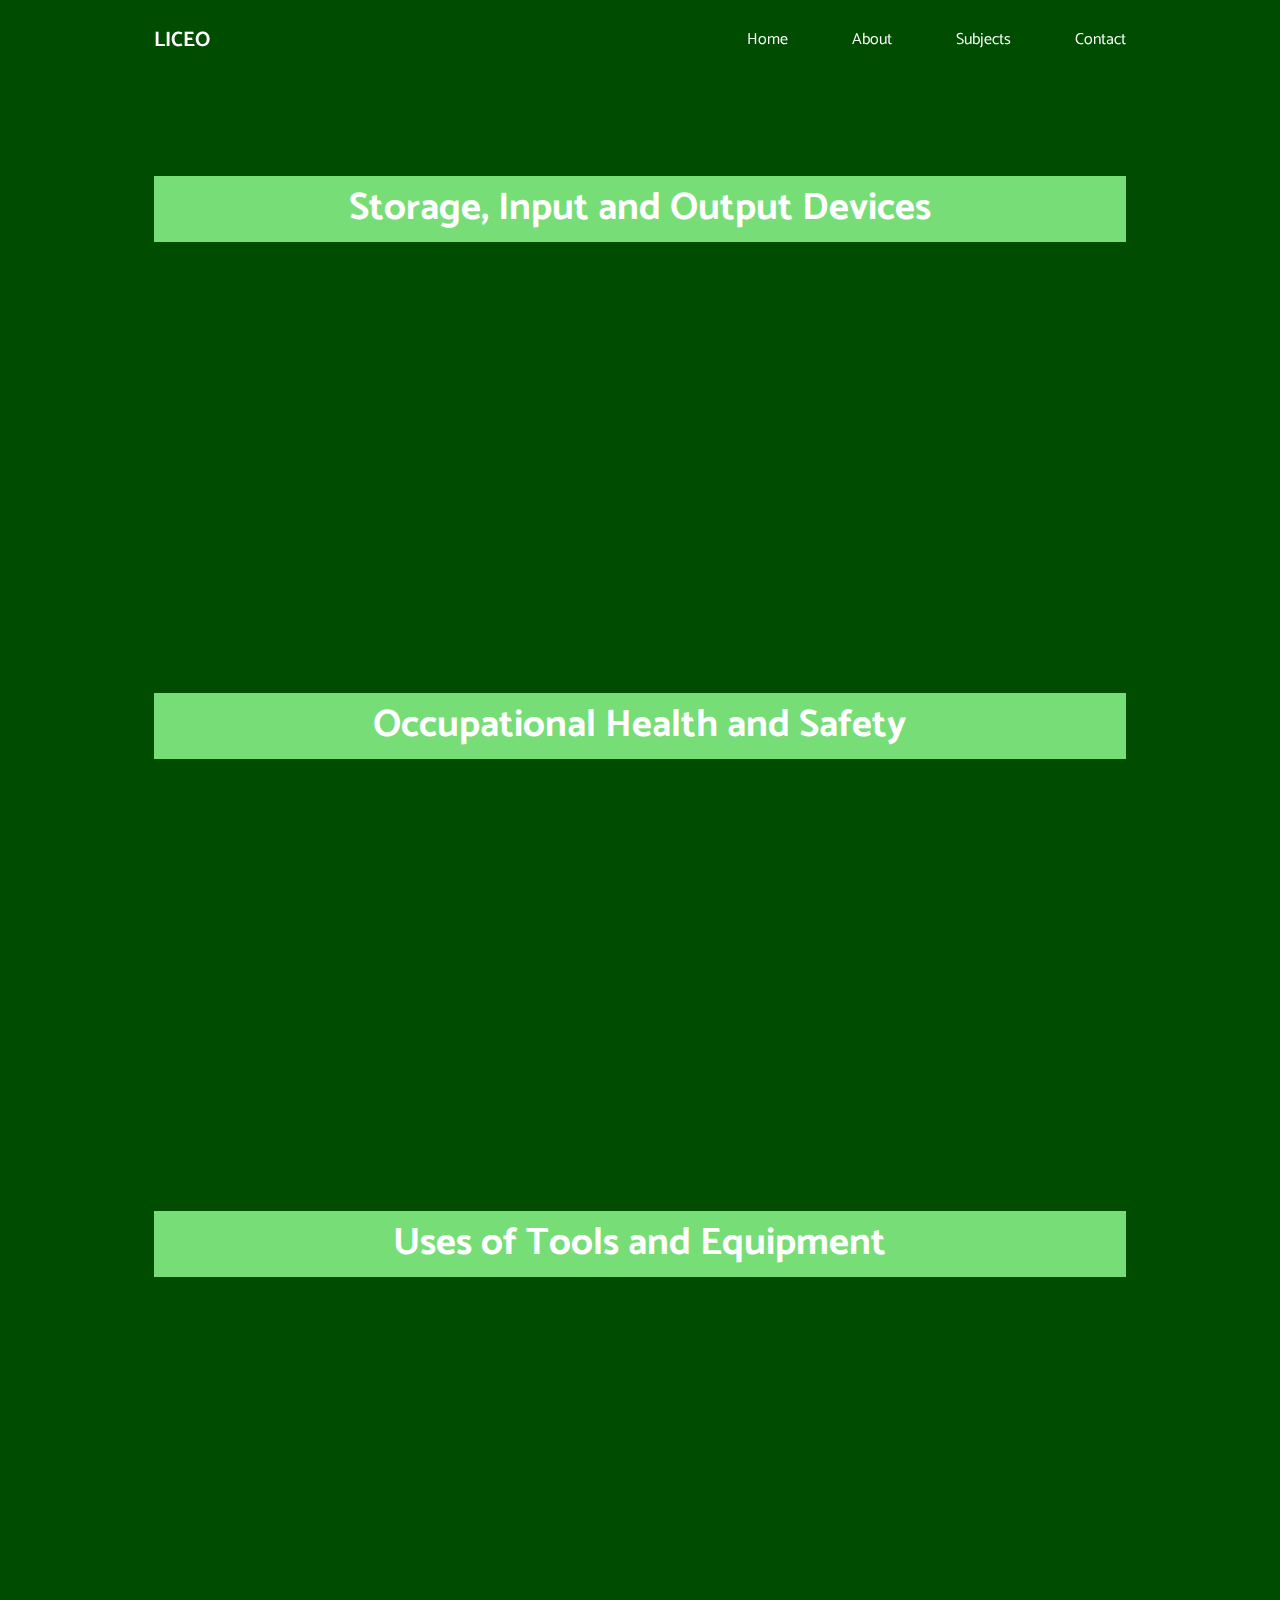
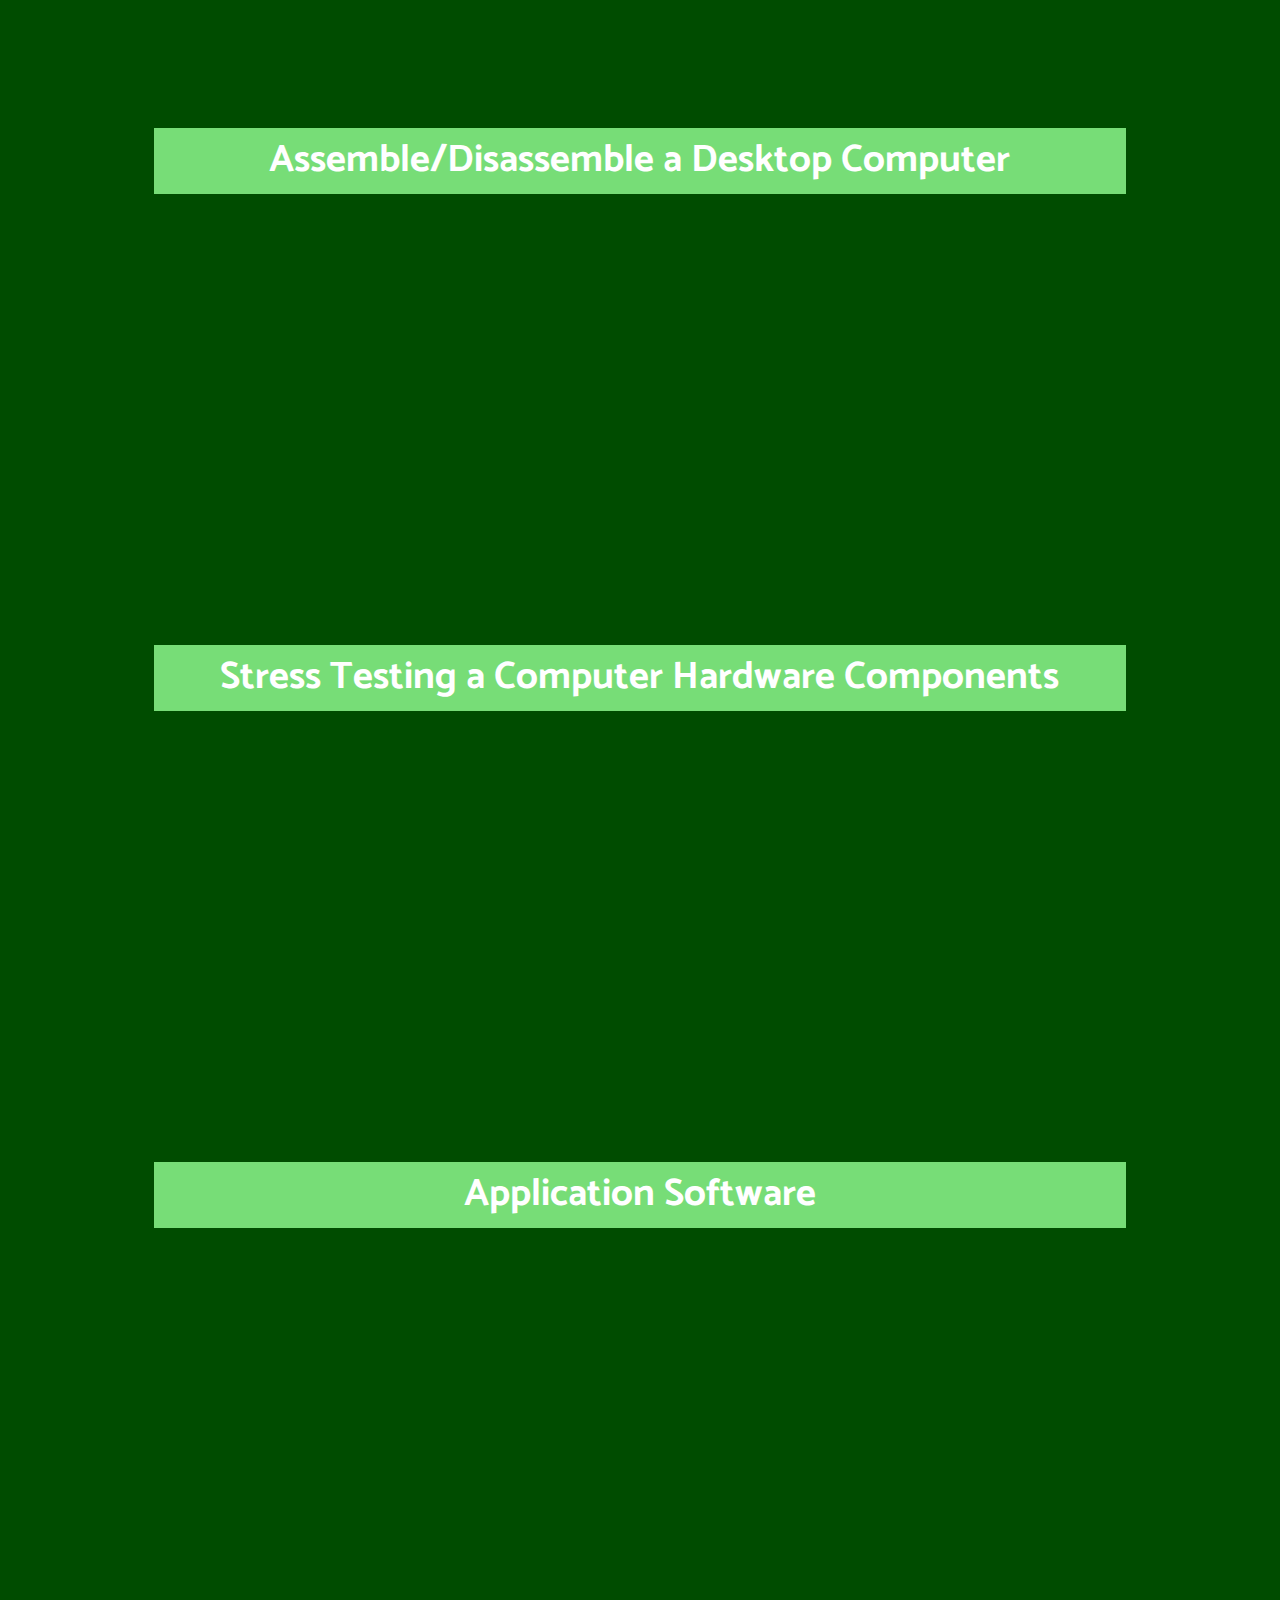
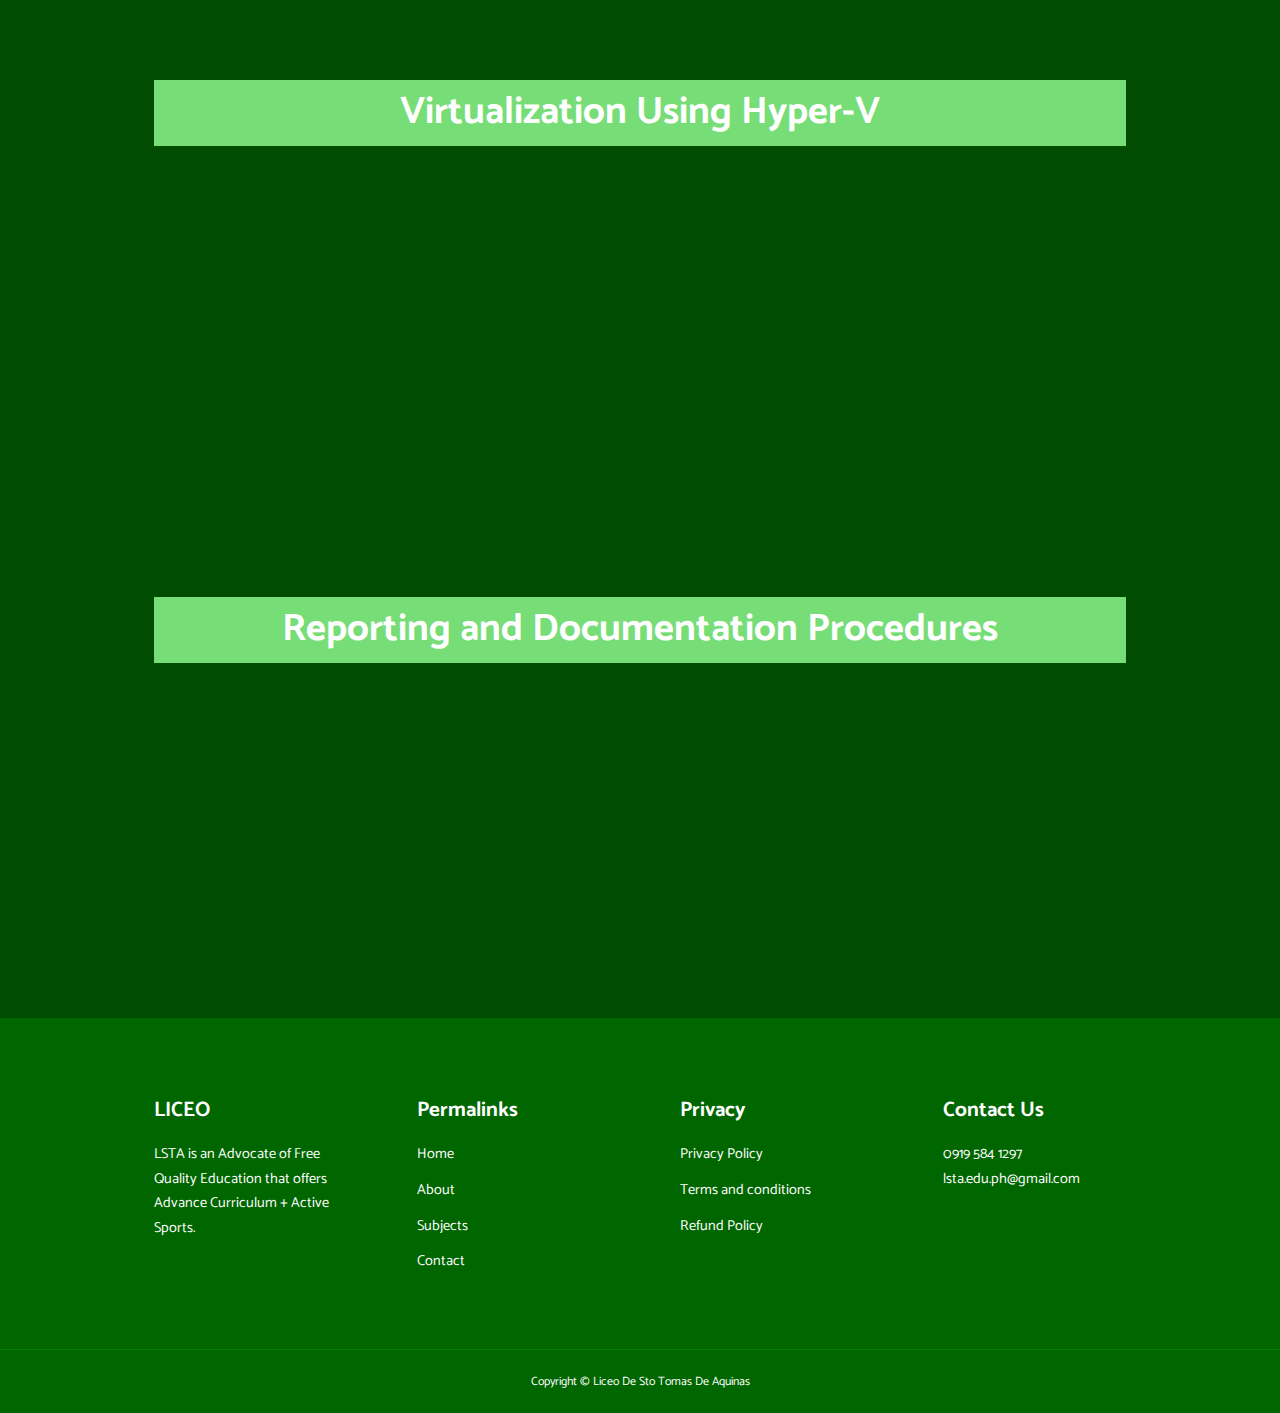
<file: mjictcss.html>
<!DOCTYPE html>
<html lang="eng">
<head>
    <meta charset="UTF-8">
    <meta http-equiv="X-UA-Compatible" content="IE=edge">
    <meta name="viewport" content="width=device-width", initial-scale="1.0">
    <title>Liceo ELMS</title>

    <!---ICNSCOUT CDN-->
    <link rel="stylesheet" href="https://unicons.iconscout.com/release/v4.0.8/css/line.css">

    <!--Google FOnts-->
    <link rel="preconnect" href="https://fonts.googleapis.com">
    <link rel="preconnect" href="https://fonts.gstatic.com" crossorigin>
    <link href="https://fonts.googleapis.com/css2?family=Catamaran:wght@100;300;500;700;800&display=swap" rel="stylesheet">
    
    <!--SWIPER JS-->
    <link rel="stylesheet" href="https://cdn.jsdelivr.net/npm/swiper@10/swiper-bundle.min.css"/>
  
    <link rel="stylesheet" href="./css/style.css">
    <link rel="stylesheet" href="./css/courses.css">

</head>
<body>
    <nav>
        <div class="container nav__container">
            <a href="index.html"><h4>LICEO</h4></a>
            <ul class="nav__menu">
                <li><a href="index.html">Home</a></li>
                <li><a href="about.html">About</a></li>
                <li><a href="courses.html">Subjects</a></li>
                <li><a href="contact.html">Contact</a></li>
            </ul>
            <button id="open-menu-btn"><i class="uil uil-bars"></i></button>
            <button id="close-menu-btn"><i class="uil uil-multiply"></i></button>
        </div>
    </nav>
        <!--=====End of Navbar====-->



        <section><!--Week 1-->
            <div class="container sub__container">
                <div class="sub__left">
                    <h1> Storage, Input and Output Devices </h1>
                </div>
            
                <div class="sub__right">
                    <div class="sub__right-image">
                        <iframe width="480" height="250" src="https://www.youtube.com/embed/ALkMN4ZSnl8?si=KH-3rPFfSiLwKzWY" title="YouTube video player" frameborder="0" allow="accelerometer; autoplay; clipboard-write; encrypted-media; gyroscope; picture-in-picture; web-share" allowfullscreen></iframe>
                    </div>
                </div>
            </div>
            </section>
            
            <section class="sub2"><!--Week 2-->
            <div class="container sub__container">
                <div class="sub__left">
                    <h1> Occupational Health and Safety </h1>
                    
                    
                </div>
            
                <div class="sub__right">
                    <div class="sub__right-image">
                        <iframe width="480" height="250" src="https://www.youtube.com/embed/VFvmPM-lOyw?si=x-pTps9uh7IAMnEM" title="YouTube video player" frameborder="0" allow="accelerometer; autoplay; clipboard-write; encrypted-media; gyroscope; picture-in-picture; web-share" allowfullscreen></iframe>
                    </div>
                </div>
            </div>
            </section>
            
            <section><!--Week 3-->
                <div class="container sub__container">
                    <div class="sub__left">
                        <h1> Uses of Tools and Equipment </h1>
                        
                        
                    </div>
                
                    <div class="sub__right">
                        <div class="sub__right-image">
                            <iframe width="480" height="250" src="https://www.youtube.com/embed/AXe5jZFeo8Q?si=b_wEzCCV-cAO7_ch" title="YouTube video player" frameborder="0" allow="accelerometer; autoplay; clipboard-write; encrypted-media; gyroscope; picture-in-picture; web-share" allowfullscreen></iframe>
                        </div>
                    </div>
                </div>
                </section>
                
                <section class="sub2"><!--Week 4-->
                <div class="container sub__container">
                    <div class="sub__left">
                        <h1> Assemble/Disassemble a Desktop Computer </h1>
                        
                        
                    </div>
                
                    <div class="sub__right">
                        <div class="sub__right-image">
                            <iframe width="480" height="250" src="https://www.youtube.com/embed/pbm62gd4-04?si=Ni3aHTmX149kusUd" title="YouTube video player" frameborder="0" allow="accelerometer; autoplay; clipboard-write; encrypted-media; gyroscope; picture-in-picture; web-share" allowfullscreen></iframe>
                        </div>
                    </div>
                </div>
                </section>
            
            
                <section> <!--Week 5-->
                    <div class="container sub__container">
                        <div class="sub__left">
                            <h1> Stress Testing a Computer Hardware Components </h1>
                            
                            
                        </div>
                    
                        <div class="sub__right">
                            <div class="sub__right-image">
                                <iframe width="480" height="250" src="https://www.youtube.com/embed/t9T1SXi0SUI?si=CIwNusOofyurZout" title="YouTube video player" frameborder="0" allow="accelerometer; autoplay; clipboard-write; encrypted-media; gyroscope; picture-in-picture; web-share" allowfullscreen></iframe>
                            </div>
                        </div>
                    </div>
                    </section>
                    
                    <section class="sub2"><!--Week 6-->
                    <div class="container sub__container">
                        <div class="sub__left">
                            <h1> Application Software </h1>
                            
                            
                        </div>
                    
                        <div class="sub__right">
                            <div class="sub__right-image">
                                <iframe width="480" height="250" src="https://www.youtube.com/embed/P_Kp6cMi4Y4?si=QM9UgcVOTE-n8V7y" title="YouTube video player" frameborder="0" allow="accelerometer; autoplay; clipboard-write; encrypted-media; gyroscope; picture-in-picture; web-share" allowfullscreen></iframe>
                            </div>
                        </div>
                    </div>
                    </section>
            
                    <section><!--Week 7-->
                        <div class="container sub__container">
                            <div class="sub__left">
                                <h1> Virtualization Using Hyper-V </h1>
                                
                                
                            </div>
                        
                            <div class="sub__right">
                                <div class="sub__right-image">
                                    <iframe width="480" height="250" src="https://www.youtube.com/embed/Cn2kpOz2HMg?si=oCkxs03jg1NCLkK5" title="YouTube video player" frameborder="0" allow="accelerometer; autoplay; clipboard-write; encrypted-media; gyroscope; picture-in-picture; web-share" allowfullscreen></iframe>
                                </div>
                            </div>
                        </div>
                        </section>

                        <section class="sub2"><!--Week 8-->
                            <div class="container sub__container">
                                <div class="sub__left">
                                    <h1> Reporting and Documentation Procedures </h1>
                                    
                                    
                                </div>
                            
                                <div class="sub__right">
                                    <div class="sub__right-image">
                                        <iframe width="480" height="250" src="https://www.youtube.com/embed/ltdFkLp4_5I?si=Sp7yVtjQm5iBTchq" title="YouTube video player" frameborder="0" allow="accelerometer; autoplay; clipboard-write; encrypted-media; gyroscope; picture-in-picture; web-share" allowfullscreen></iframe>
                                    </div>
                                </div>
                            </div>
                            </section>


        <footer>
            <div class="container footer__container">
                <div class="footer__1">
                    <a href="index.html" class="footer__logo>"><h4>LICEO</h4></a>
                    <p>
                        LSTA is an Advocate of Free Quality Education that offers Advance Curriculum + Active Sports.
                    </p>
                </div>
        
                <div class="footer__2">
                    <h4>Permalinks</h4>
                    <ul class="Permalinks">
                        <li><a href="index.html">Home</a></li>
                        <li><a href="about.html">About</a></li>
                        <li><a href="courses.html">Subjects</a></li>
                        <li><a href="contact.html">Contact</a></li>
                    </ul>
                </div>
        
                <div class="footer__3">
                    <h4>Privacy</h4>
                    <ul class="Permalinks">
                        <li><a href="#">Privacy Policy</a></li>
                        <li><a href="#">Terms and conditions</a></li>
                        <li><a href="#">Refund Policy</a></li>
                    </ul>
                </div>
        
                <div class="footer__4">
                    <h4>Contact Us</h4>
                    <div>
                        <p>0919 584 1297</p>
                        <p>lsta.edu.ph@gmail.com    </p>
                    </div>
                
                <ul class="footer__socials">
                    <li>
                        <a href="https://www.facebook.com/lstaofficial"><i class="uil uil-facebook-f"></i></a>
                    </li>
                    <li>
                        <a href="#"><i class="uil uil-instagram-alt"></i></a>
                    </li>
                    <li>
                        <a href="#"><i class="uil uil-twitter"></i></a>
                    </li>
                    <li>
                        <a href="#"><i class="uil uil-linkedin-alt"></i></a>
                    </li>
                </ul>
            </div>
        </div>
            
                <div class="footer__copyright">
                    <small>Copyright &copy; Liceo De Sto Tomas De Aquinas</small>
                </div>
        
        </footer>
        
        
        <script src="./main.js"></script>
        
        
        
        
        </body>
        </html>
</file>
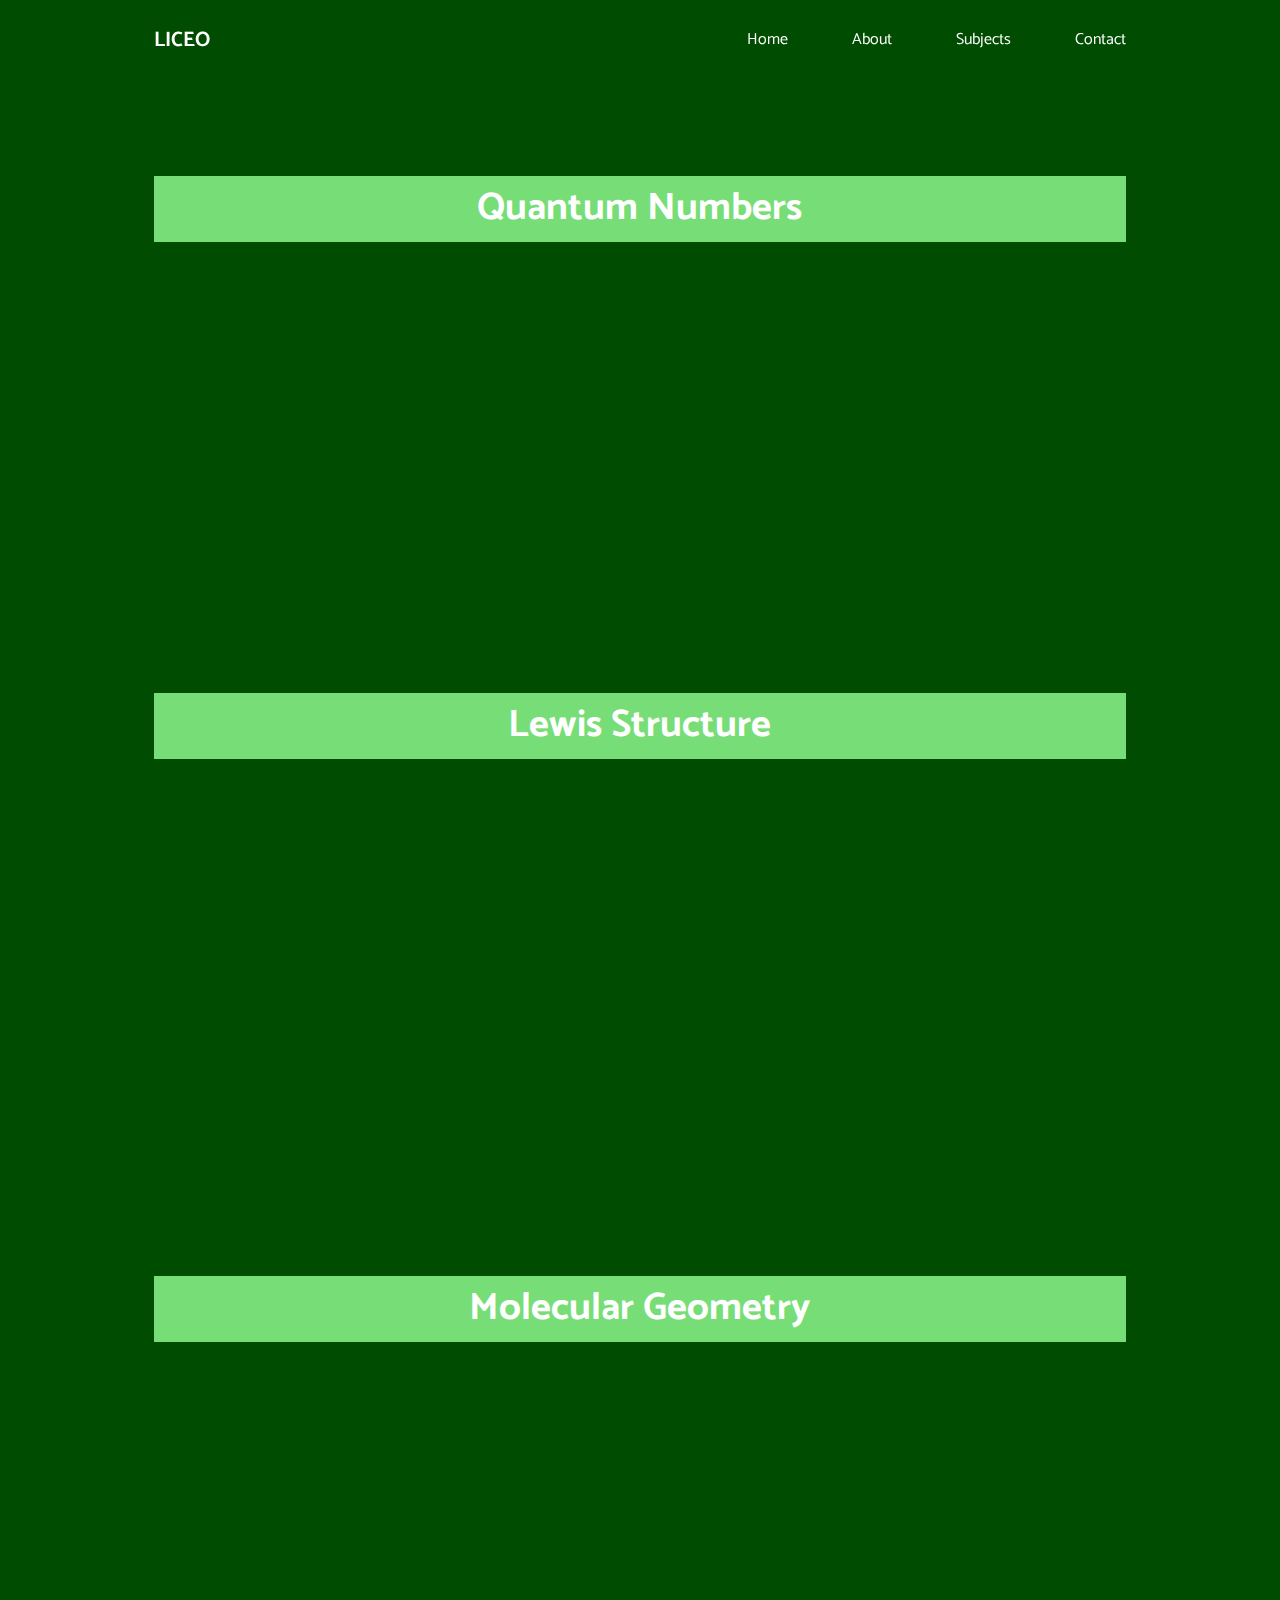
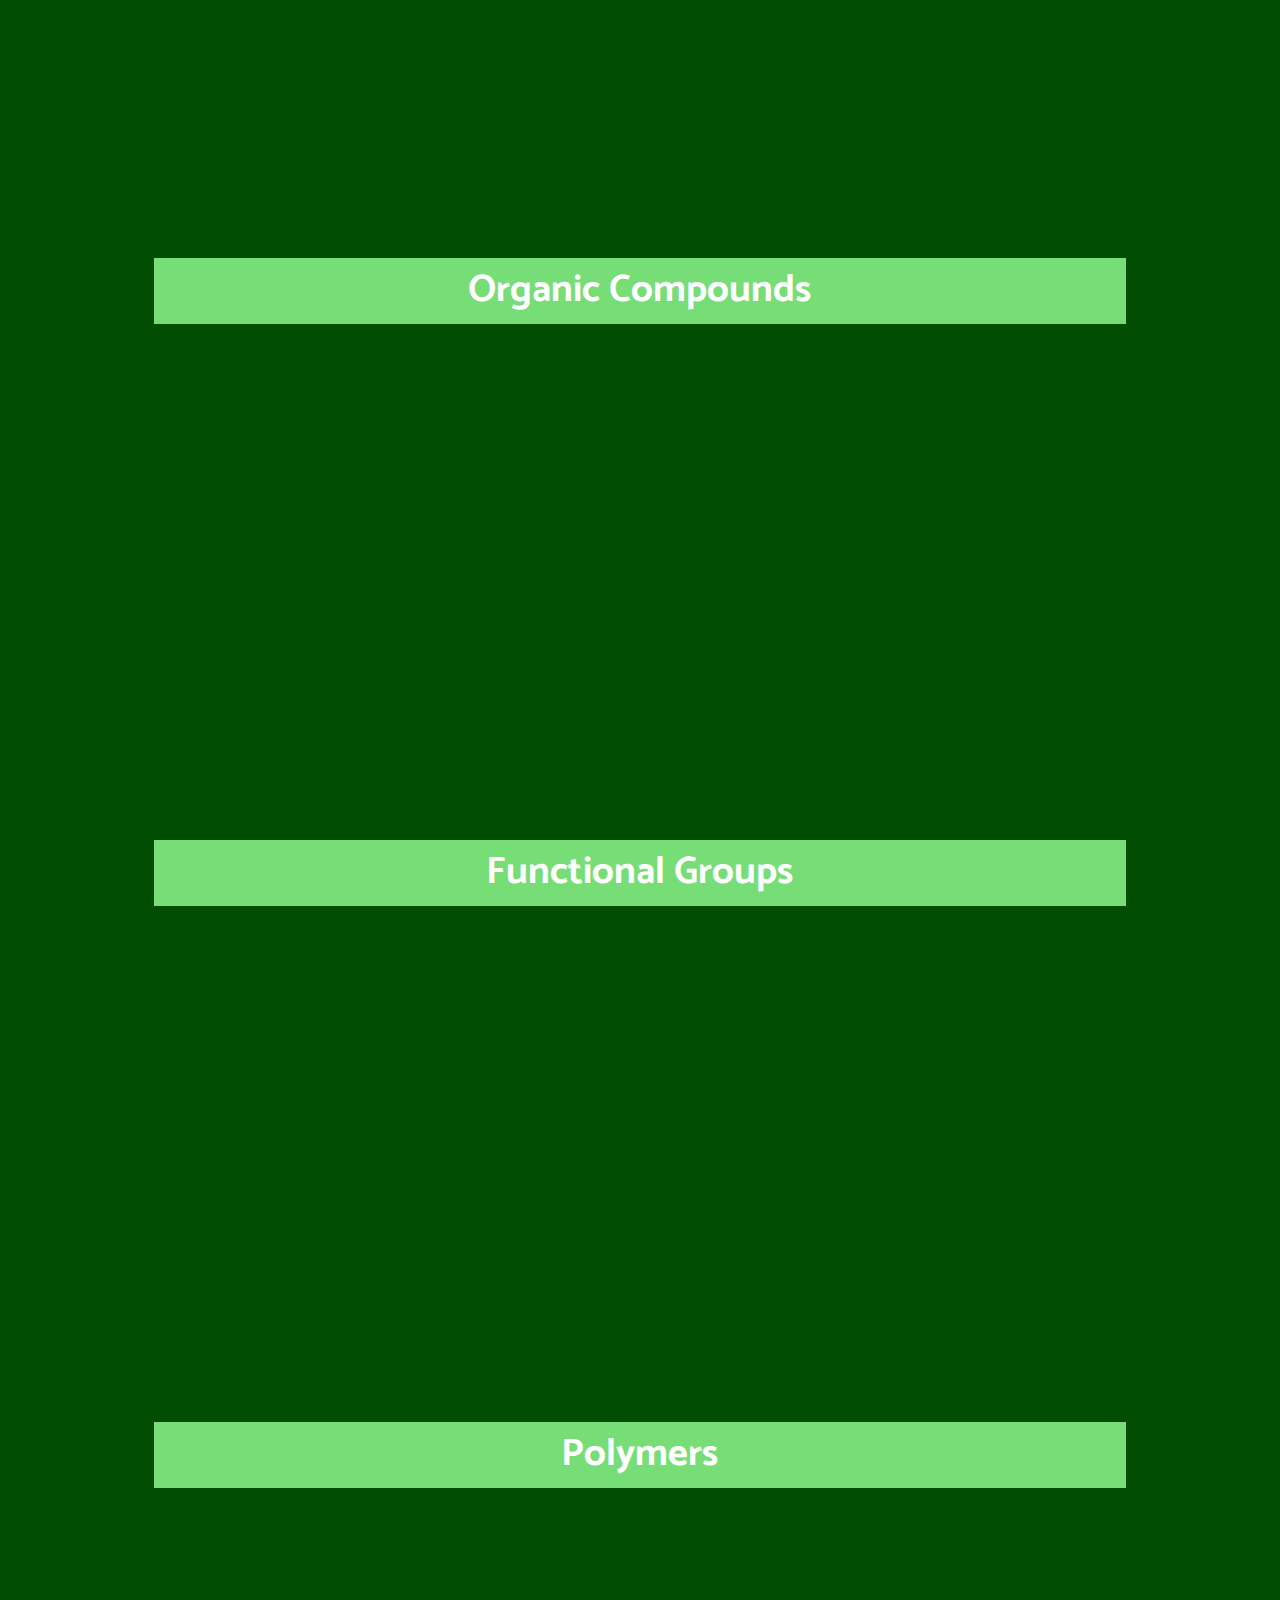
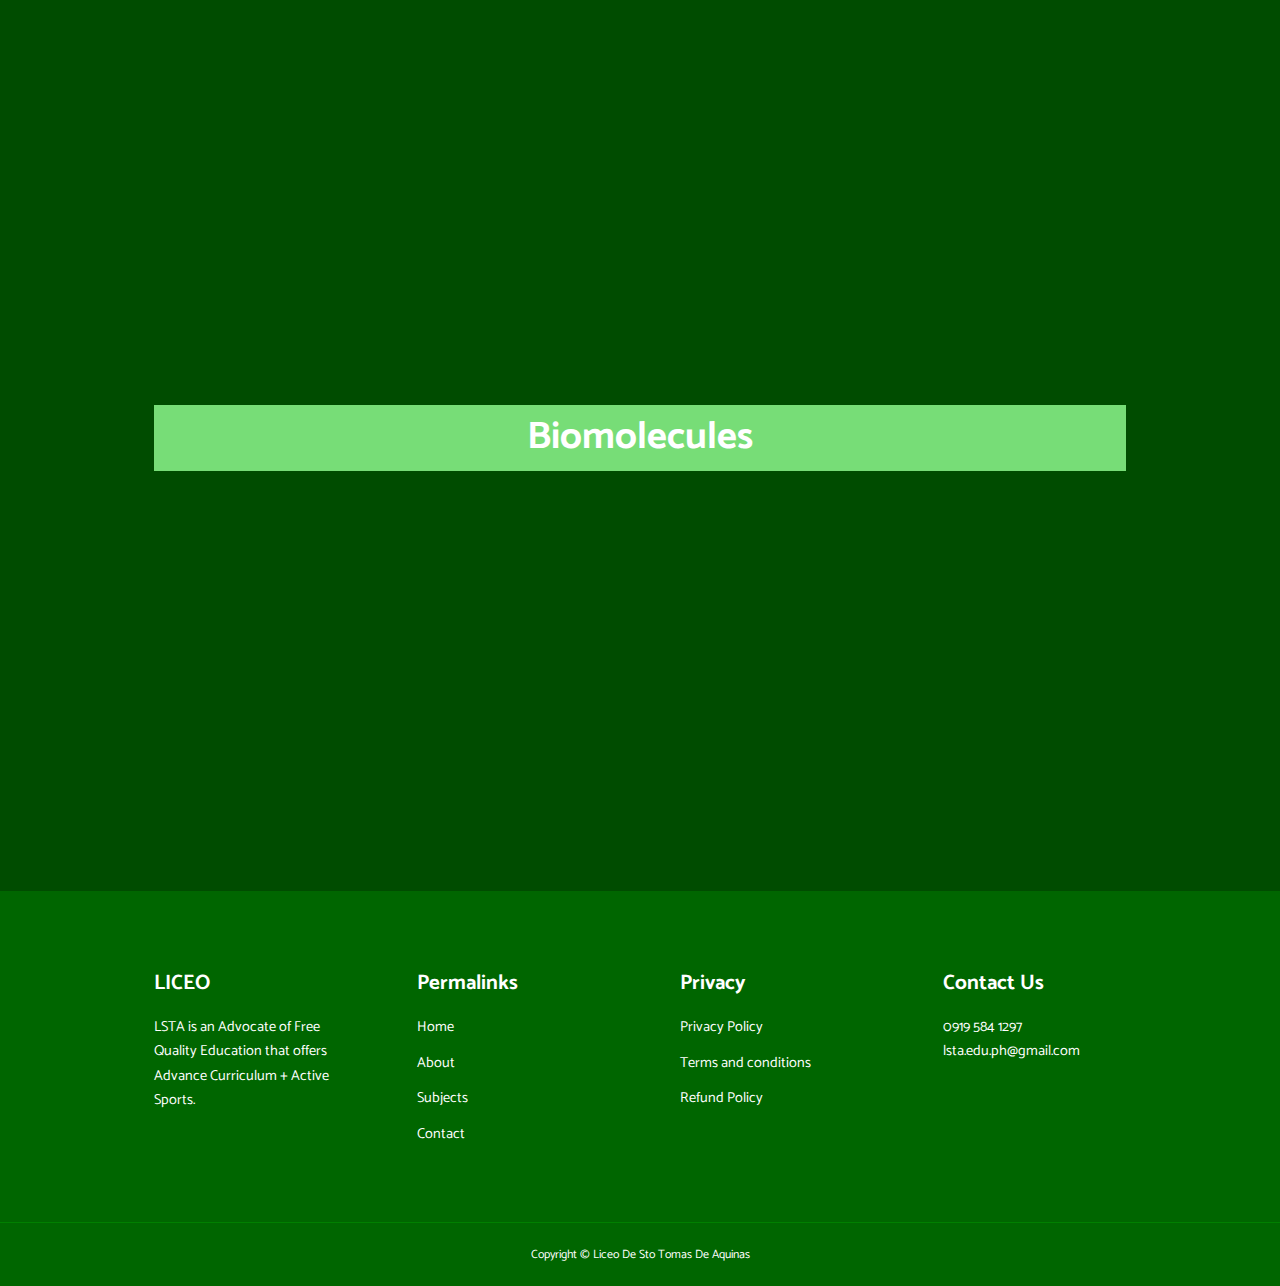
<file: mjsstem1.html>
<!DOCTYPE html>
<html lang="eng">
<head>
    <meta charset="UTF-8">
    <meta http-equiv="X-UA-Compatible" content="IE=edge">
    <meta name="viewport" content="width=device-width", initial-scale="1.0">
    <title>Liceo ELMS</title>

    <!---ICNSCOUT CDN-->
    <link rel="stylesheet" href="https://unicons.iconscout.com/release/v4.0.8/css/line.css">

    <!--Google FOnts-->
    <link rel="preconnect" href="https://fonts.googleapis.com">
    <link rel="preconnect" href="https://fonts.gstatic.com" crossorigin>
    <link href="https://fonts.googleapis.com/css2?family=Catamaran:wght@100;300;500;700;800&display=swap" rel="stylesheet">
    
    <!--SWIPER JS-->
    <link rel="stylesheet" href="https://cdn.jsdelivr.net/npm/swiper@10/swiper-bundle.min.css"/>
  


<link rel="stylesheet" href="./css/style.css">
<link rel="stylesheet" href="./css/courses.css">
 
</head>
<body>
    <nav>
        <div class="container nav__container">
            <a href="index.html"><h4>LICEO</h4></a>
            <ul class="nav__menu">
                <li><a href="index.html">Home</a></li>
                <li><a href="about.html">About</a></li>
                <li><a href="courses.html">Subjects</a></li>
                <li><a href="contact.html">Contact</a></li>
            </ul>
            <button id="open-menu-btn"><i class="uil uil-bars"></i></button>
            <button id="close-menu-btn"><i class="uil uil-multiply"></i></button>
        </div>
    </nav>
        <!--=====End of Navbar====-->


        <section><!--Week 1-->
            <div class="container sub__container">
                <div class="sub__left">
                    <h1> Quantum Numbers </h1>
                    
                    
                </div>
            
                <div class="sub__right">
                    <div class="sub__right-image">
                        <iframe width="480" height="250" src="https://www.youtube.com/embed/t629Deu7hlM?si=t0zONQRYkJ4GD7Ig" title="YouTube video player" frameborder="0" allow="accelerometer; autoplay; clipboard-write; encrypted-media; gyroscope; picture-in-picture; web-share" allowfullscreen></iframe>
                    </div>
                </div>
            </div>
            </section>
            
            <section class="sub2"><!--Week 2-->
            <div class="container sub__container">
                <div class="sub__left">
                    <h1> Lewis Structure </h1>
                    
                    
                </div>
            
                <div class="sub__right">
                    <div class="sub__right-image">
                        <iframe width="560" height="315" src="https://www.youtube.com/embed/ziHp7pFLhpo?si=PRre5VWzWqTtVHkN" title="YouTube video player" frameborder="0" allow="accelerometer; autoplay; clipboard-write; encrypted-media; gyroscope; picture-in-picture; web-share" allowfullscreen></iframe>
                    </div>
                </div>
            </div>
            </section>
            
            <section><!--Week 3-->
                <div class="container sub__container">
                    <div class="sub__left">
                        <h1> Molecular Geometry </h1>
                        
                        
                    </div>
                
                    <div class="sub__right">
                        <div class="sub__right-image">
                            <iframe width="560" height="315" src="https://www.youtube.com/embed/5edMWWIYd4Y?si=Vx4c6PPE8cBK3p7n" title="YouTube video player" frameborder="0" allow="accelerometer; autoplay; clipboard-write; encrypted-media; gyroscope; picture-in-picture; web-share" allowfullscreen></iframe>
                        </div>
                    </div>
                </div>
                </section>
                
                <section class="sub2"><!--Week 4-->
                <div class="container sub__container">
                    <div class="sub__left">
                        <h1> Organic Compounds </h1>
                        
                        
                    </div>
                
                    <div class="sub__right">
                        <div class="sub__right-image">
                            <iframe width="560" height="315" src="https://www.youtube.com/embed/-aeL9JC1UJI?si=La2q8yTO00LfwXNm" title="YouTube video player" frameborder="0" allow="accelerometer; autoplay; clipboard-write; encrypted-media; gyroscope; picture-in-picture; web-share" allowfullscreen></iframe>
                        </div>
                    </div>
                </div>
                </section>
            
            
                <section> <!--Week 5-->
                    <div class="container sub__container">
                        <div class="sub__left">
                            <h1> Functional Groups </h1>
                            
                            
                        </div>
                    
                        <div class="sub__right">
                            <div class="sub__right-image">
                                <iframe width="560" height="315" src="https://www.youtube.com/embed/lKED5D7qQro?si=Un-vyQnmVflgG0mq" title="YouTube video player" frameborder="0" allow="accelerometer; autoplay; clipboard-write; encrypted-media; gyroscope; picture-in-picture; web-share" allowfullscreen></iframe>
                            </div>
                        </div>
                    </div>
                    </section>
                    
                    <section class="sub2"><!--Week 6-->
                    <div class="container sub__container">
                        <div class="sub__left">
                            <h1> Polymers </h1>
                            
                            
                        </div>
                    
                        <div class="sub__right">
                            <div class="sub__right-image">
                                <iframe width="560" height="315" src="https://www.youtube.com/embed/nNV2zMkussM?si=PSvJL9_EzTjqDNVy" title="YouTube video player" frameborder="0" allow="accelerometer; autoplay; clipboard-write; encrypted-media; gyroscope; picture-in-picture; web-share" allowfullscreen></iframe>
                            </div>
                        </div>
                    </div>
                    </section>
            
                    <section><!--Week 7-->
                        <div class="container sub__container">
                            <div class="sub__left">
                                <h1> Biomolecules </h1>
                                
                                
                            </div>
                        
                            <div class="sub__right">
                                <div class="sub__right-image">
                                    <iframe width="560" height="315" src="https://www.youtube.com/embed/rTBJTxECYT8?si=VNuoPhUF9gAsmJHz" title="YouTube video player" frameborder="0" allow="accelerometer; autoplay; clipboard-write; encrypted-media; gyroscope; picture-in-picture; web-share" allowfullscreen></iframe>
                                </div>
                            </div>
                        </div>
                        </section>





        <footer>
            <div class="container footer__container">
                <div class="footer__1">
                    <a href="index.html" class="footer__logo>"><h4>LICEO</h4></a>
                    <p>
                        LSTA is an Advocate of Free Quality Education that offers Advance Curriculum + Active Sports.
                    </p>
                </div>
        
                <div class="footer__2">
                    <h4>Permalinks</h4>
                    <ul class="Permalinks">
                        <li><a href="index.html">Home</a></li>
                        <li><a href="about.html">About</a></li>
                        <li><a href="courses.html">Subjects</a></li>
                        <li><a href="contact.html">Contact</a></li>
                    </ul>
                </div>
        
                <div class="footer__3">
                    <h4>Privacy</h4>
                    <ul class="Permalinks">
                        <li><a href="#">Privacy Policy</a></li>
                        <li><a href="#">Terms and conditions</a></li>
                        <li><a href="#">Refund Policy</a></li>
                    </ul>
                </div>
        
                <div class="footer__4">
                    <h4>Contact Us</h4>
                    <div>
                        <p>0919 584 1297</p>
                        <p>lsta.edu.ph@gmail.com    </p>
                    </div>
                
                <ul class="footer__socials">
                    <li>
                        <a href="https://www.facebook.com/lstaofficial"><i class="uil uil-facebook-f"></i></a>
                    </li>
                    <li>
                        <a href="#"><i class="uil uil-instagram-alt"></i></a>
                    </li>
                    <li>
                        <a href="#"><i class="uil uil-twitter"></i></a>
                    </li>
                    <li>
                        <a href="#"><i class="uil uil-linkedin-alt"></i></a>
                    </li>
                </ul>
            </div>
        </div>
            
                <div class="footer__copyright">
                    <small>Copyright &copy; Liceo De Sto Tomas De Aquinas</small>
                </div>
        
        </footer>
        
        
        <script src="./main.js"></script>
        
        
        
        
        </body>
        </html>
</file>
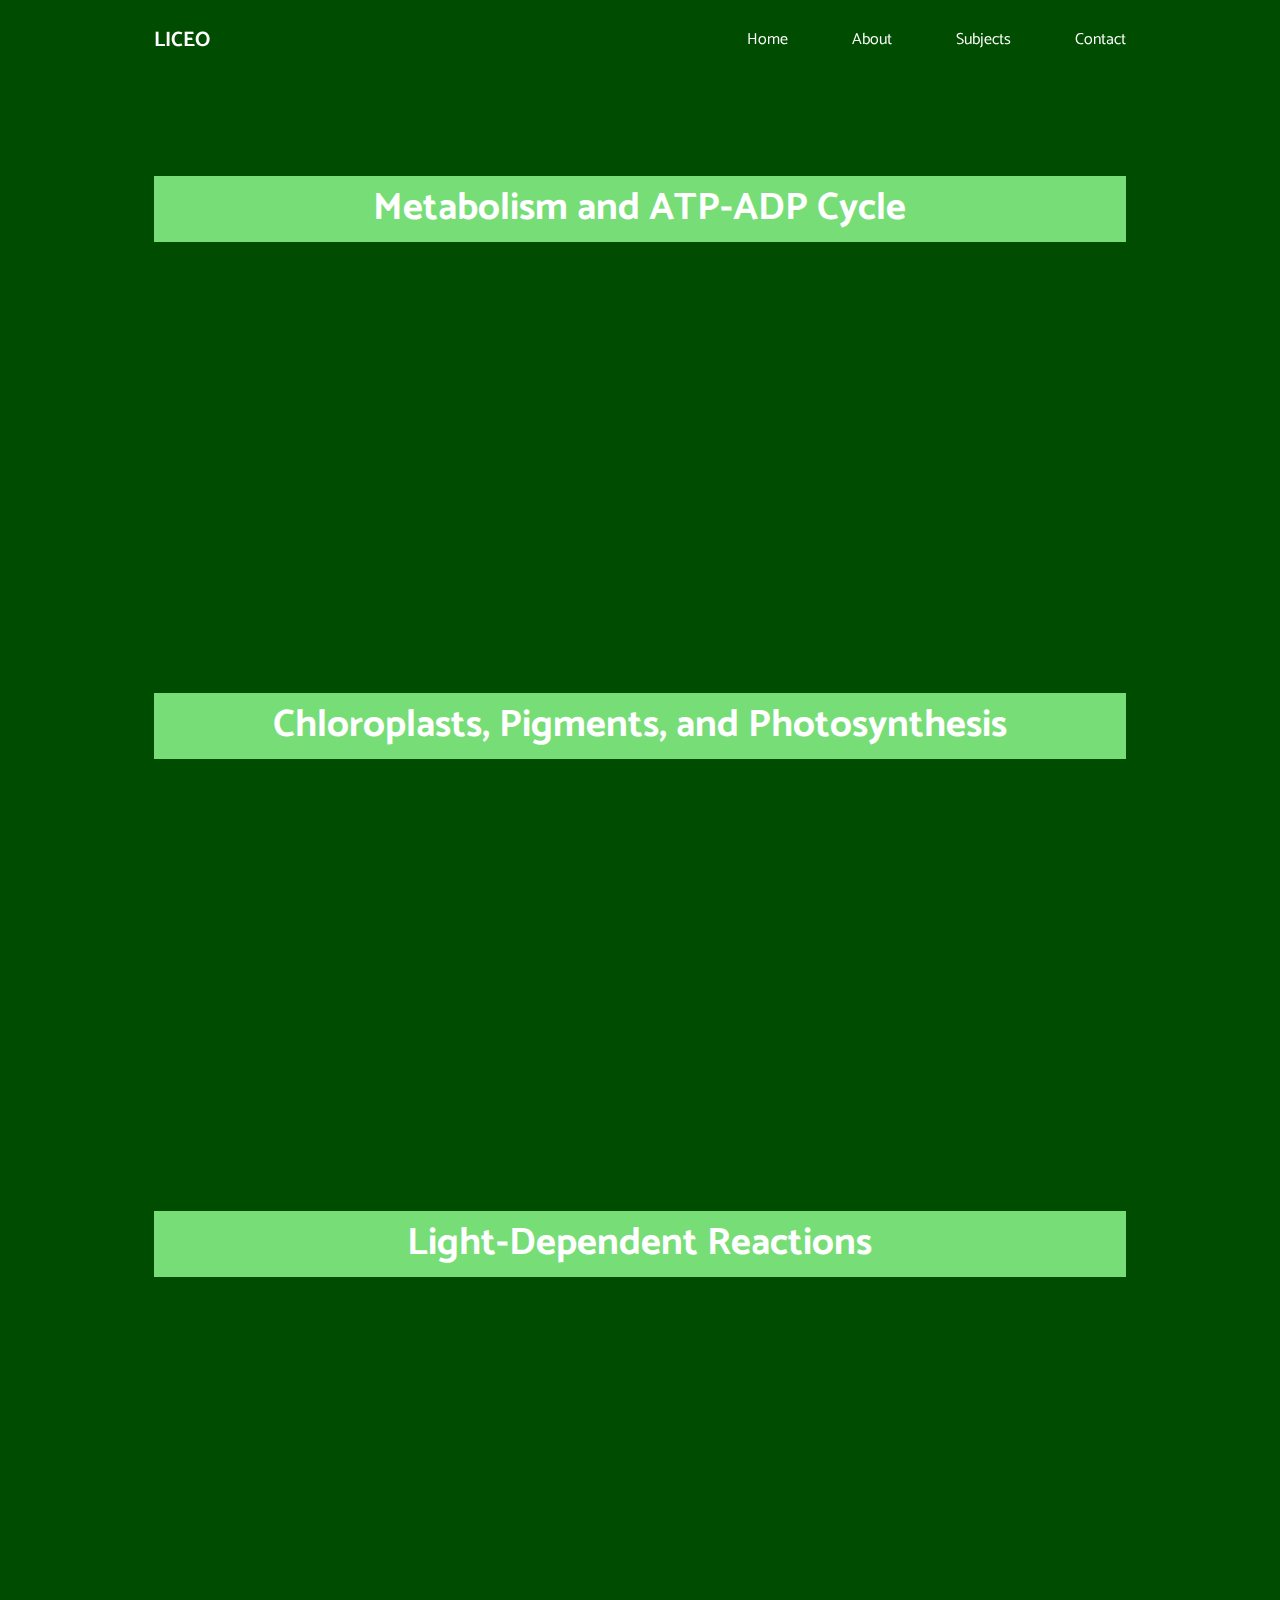
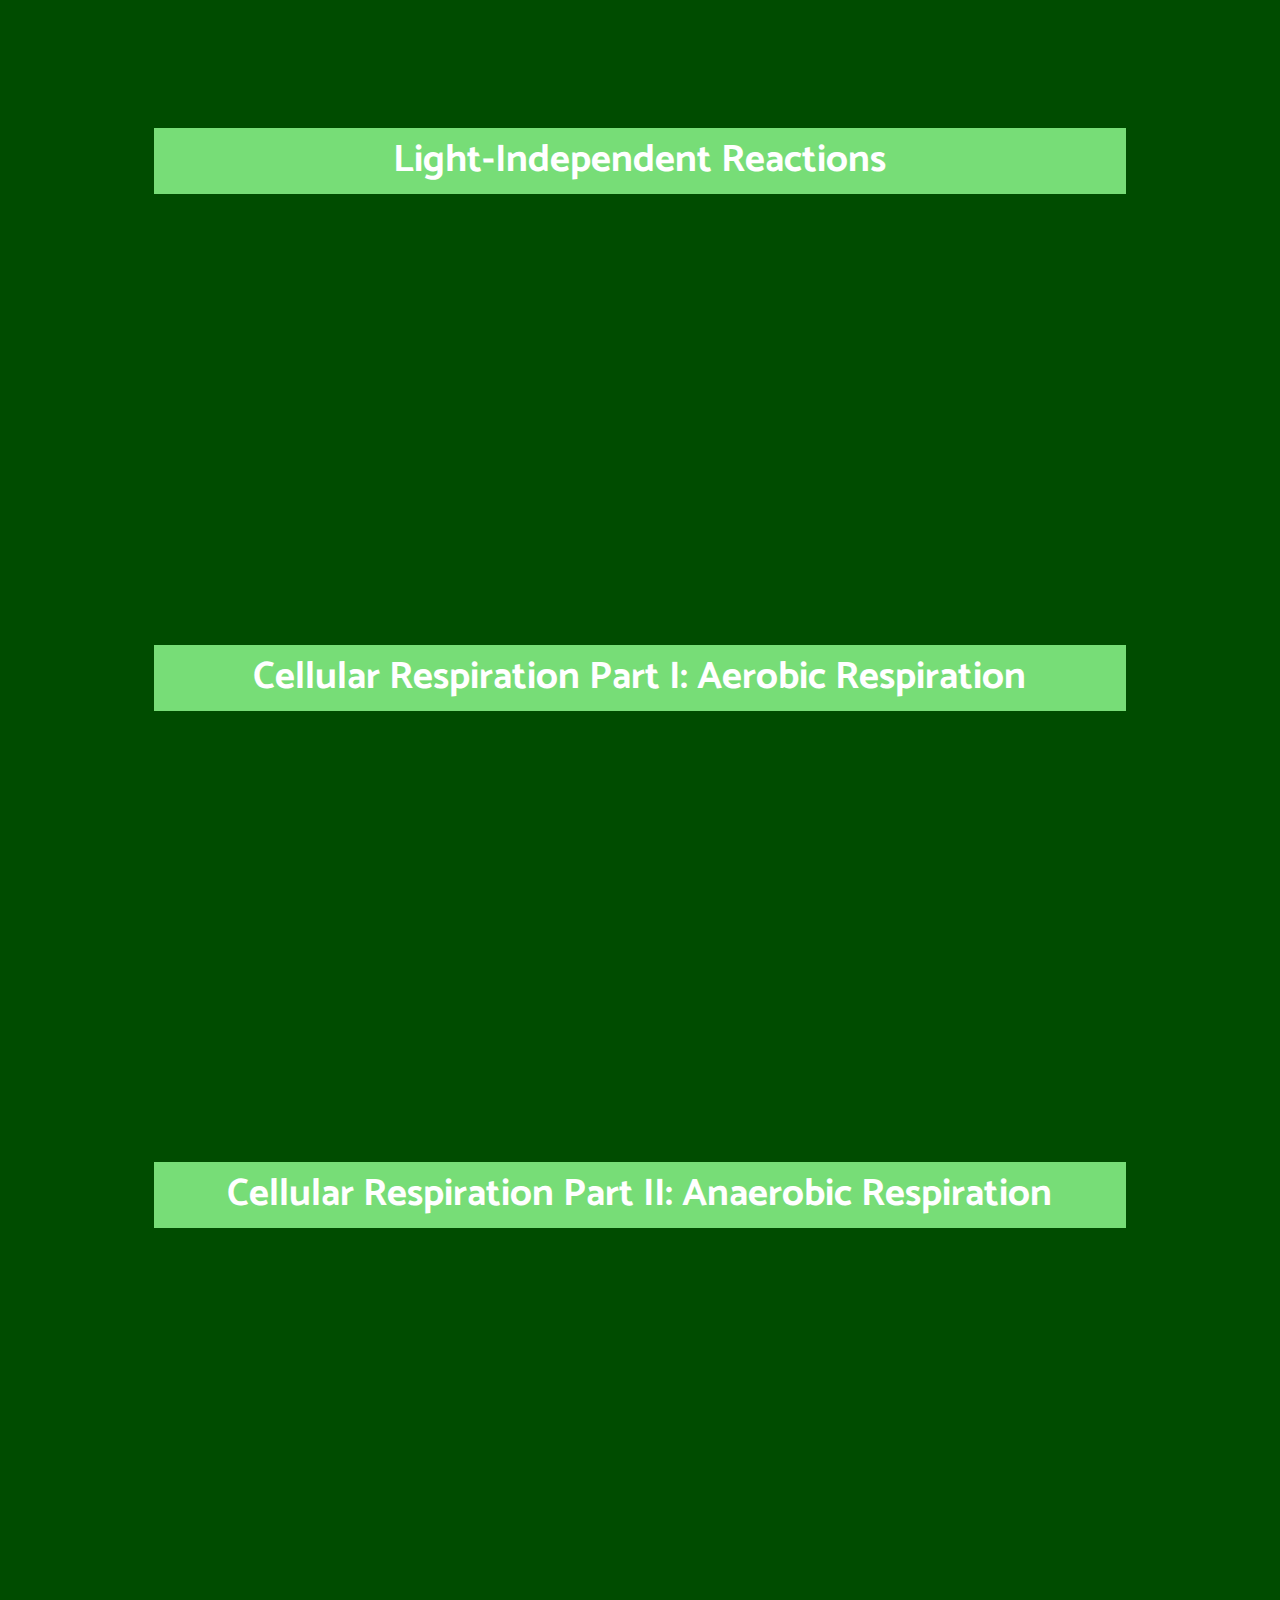
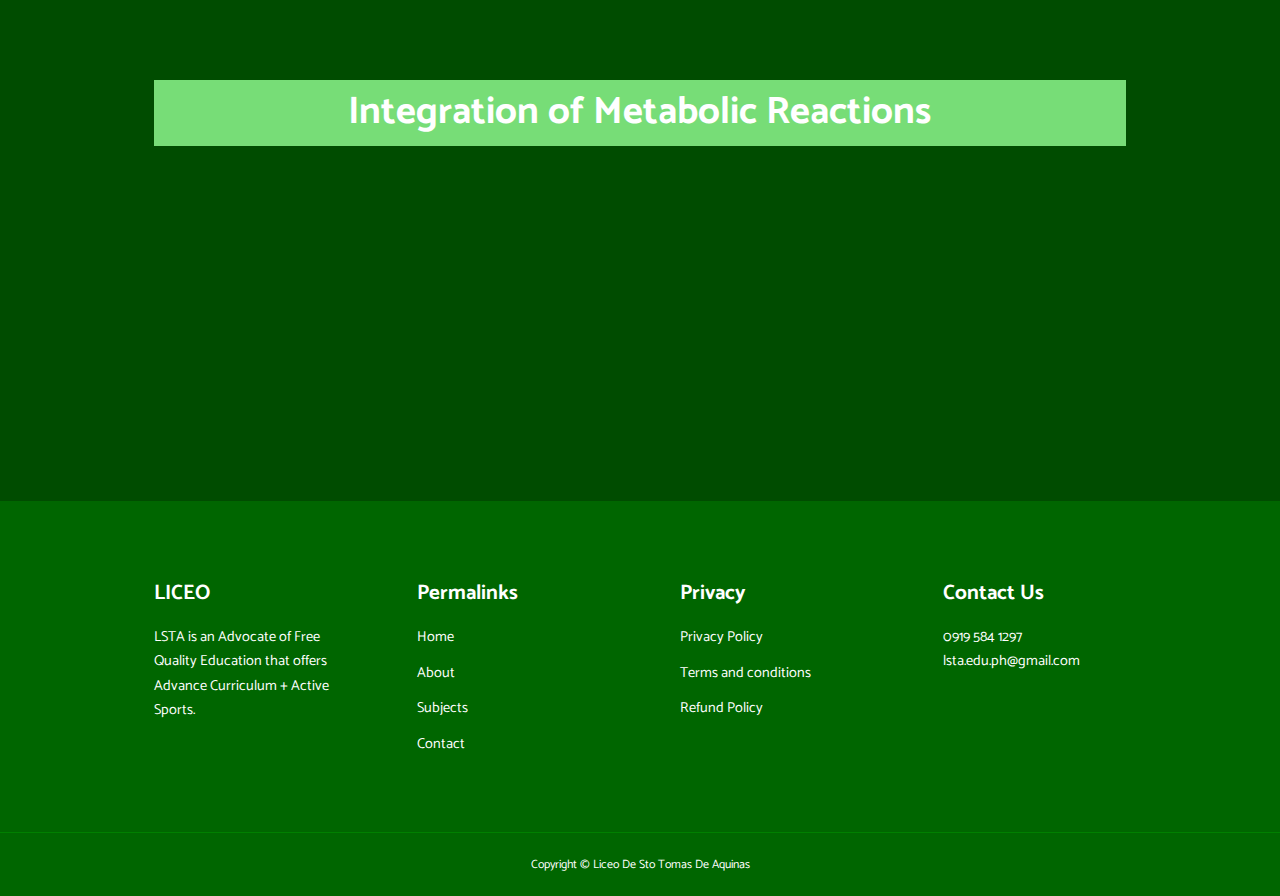
<file: mjsstem2.html>
<!DOCTYPE html>
<html lang="eng">
<head>
    <meta charset="UTF-8">
    <meta http-equiv="X-UA-Compatible" content="IE=edge">
    <meta name="viewport" content="width=device-width", initial-scale="1.0">
    <title>Liceo ELMS</title>

    <!---ICNSCOUT CDN-->
    <link rel="stylesheet" href="https://unicons.iconscout.com/release/v4.0.8/css/line.css">

    <!--Google FOnts-->
    <link rel="preconnect" href="https://fonts.googleapis.com">
    <link rel="preconnect" href="https://fonts.gstatic.com" crossorigin>
    <link href="https://fonts.googleapis.com/css2?family=Catamaran:wght@100;300;500;700;800&display=swap" rel="stylesheet">
    
    <!--SWIPER JS-->
    <link rel="stylesheet" href="https://cdn.jsdelivr.net/npm/swiper@10/swiper-bundle.min.css"/>
  
    <link rel="stylesheet" href="./css/style.css">
    <link rel="stylesheet" href="./css/courses.css">
</head>
<body>
    <nav>
        <div class="container nav__container">
            <a href="index.html"><h4>LICEO</h4></a>
            <ul class="nav__menu">
                <li><a href="index.html">Home</a></li>
                <li><a href="about.html">About</a></li>
                <li><a href="courses.html">Subjects</a></li>
                <li><a href="contact.html">Contact</a></li>
            </ul>
            <button id="open-menu-btn"><i class="uil uil-bars"></i></button>
            <button id="close-menu-btn"><i class="uil uil-multiply"></i></button>
        </div>
    </nav>
        <!--=====End of Navbar====-->


        <section><!--Week 1-->
            <div class="container sub__container">
                <div class="sub__left">
                    <h1> Metabolism and ATP-ADP Cycle </h1>
                    
                </div>
            
                <div class="sub__right">
                    <div class="sub__right-image">
                        <iframe width="480" height="250" src="https://www.youtube.com/embed/blwu92uCLO0?si=sYqAfltvwXu4fZ9g&amp;start=197" title="YouTube video player" frameborder="0" allow="accelerometer; autoplay; clipboard-write; encrypted-media; gyroscope; picture-in-picture; web-share" allowfullscreen></iframe>
                    </div>
                </div>
            </div>
            </section>
            
            <section class="sub2"><!--Week 2-->
            <div class="container sub__container">
                <div class="sub__left">
                    <h1> Chloroplasts, Pigments, and Photosynthesis </h1>
                    
                    
                </div>
            
                <div class="sub__right">
                    <div class="sub__right-image">
                        <iframe width="480" height="250" src="https://www.youtube.com/embed/fxcmlmW6Cig?si=NOD38O1r2rKFDsAw&amp;start=11" title="YouTube video player" frameborder="0" allow="accelerometer; autoplay; clipboard-write; encrypted-media; gyroscope; picture-in-picture; web-share" allowfullscreen></iframe>
                    </div>
                </div>
            </div>
            </section>
            
            <section><!--Week 3-->
                <div class="container sub__container">
                    <div class="sub__left">
                        <h1> Light-Dependent Reactions </h1>
                        
                        
                    </div>
                
                    <div class="sub__right">
                        <div class="sub__right-image">
                            <iframe width="480" height="250" src="https://www.youtube.com/embed/jb0Wt8ncR9k?si=I0vbRM4DfRbwq9sj&amp;start=6" title="YouTube video player" frameborder="0" allow="accelerometer; autoplay; clipboard-write; encrypted-media; gyroscope; picture-in-picture; web-share" allowfullscreen></iframe>
                        </div>
                    </div>
                </div>
                </section>
                
                <section class="sub2"><!--Week 4-->
                <div class="container sub__container">
                    <div class="sub__left">
                        <h1> Light-Independent Reactions </h1>
                        
                        
                    </div>
                
                    <div class="sub__right">
                        <div class="sub__right-image">
                            <iframe width="480" height="250" src="https://www.youtube.com/embed/5w9bhJyb6As?si=haUKj7lU2AkBX-g0&amp;start=53" title="YouTube video player" frameborder="0" allow="accelerometer; autoplay; clipboard-write; encrypted-media; gyroscope; picture-in-picture; web-share" allowfullscreen></iframe>
                        </div>
                    </div>
                </div>
                </section>
            
            
                <section> <!--Week 5-->
                    <div class="container sub__container">
                        <div class="sub__left">
                            <h1> Cellular Respiration Part I: Aerobic Respiration </h1>
                            
                            
                        </div>
                    
                        <div class="sub__right">
                            <div class="sub__right-image">
                                <iframe width="480" height="250" src="https://www.youtube.com/embed/6jy3iGmGUXs?si=MEe6Gceo75zlDqmf&amp;start=52" title="YouTube video player" frameborder="0" allow="accelerometer; autoplay; clipboard-write; encrypted-media; gyroscope; picture-in-picture; web-share" allowfullscreen></iframe>
                            </div>
                        </div>
                    </div>
                    </section>
                    
                    <section class="sub2"><!--Week 6-->
                    <div class="container sub__container">
                        <div class="sub__left">
                            <h1> Cellular Respiration Part II: Anaerobic Respiration </h1>
                            
                            
                        </div>
                    
                        <div class="sub__right">
                            <div class="sub__right-image">
                                <iframe width="480" height="250" src="https://www.youtube.com/embed/JLu5FHukUuE?si=UnNT5-wkmgXyN8K7&amp;start=9" title="YouTube video player" frameborder="0" allow="accelerometer; autoplay; clipboard-write; encrypted-media; gyroscope; picture-in-picture; web-share" allowfullscreen></iframe>
                            </div>
                        </div>
                    </div>
                    </section>
            
                    <section><!--Week 7-->
                        <div class="container sub__container">
                            <div class="sub__left">
                                <h1> Integration of Metabolic Reactions </h1>
                                
                                
                            </div>
                        
                            <div class="sub__right">
                                <div class="sub__right-image">
                                    <iframe width="480" height="250" src="https://www.youtube.com/embed/KQbmv3IPsiM?si=fUkLR_Xa3VcQPfld&amp;start=9" title="YouTube video player" frameborder="0" allow="accelerometer; autoplay; clipboard-write; encrypted-media; gyroscope; picture-in-picture; web-share" allowfullscreen></iframe>
                                </div>
                            </div>
                        </div>
                        </section>


















        <footer>
            <div class="container footer__container">
                <div class="footer__1">
                    <a href="index.html" class="footer__logo>"><h4>LICEO</h4></a>
                    <p>
                        LSTA is an Advocate of Free Quality Education that offers Advance Curriculum + Active Sports.
                    </p>
                </div>
        
                <div class="footer__2">
                    <h4>Permalinks</h4>
                    <ul class="Permalinks">
                        <li><a href="index.html">Home</a></li>
                        <li><a href="about.html">About</a></li>
                        <li><a href="courses.html">Subjects</a></li>
                        <li><a href="contact.html">Contact</a></li>
                    </ul>
                </div>
        
                <div class="footer__3">
                    <h4>Privacy</h4>
                    <ul class="Permalinks">
                        <li><a href="#">Privacy Policy</a></li>
                        <li><a href="#">Terms and conditions</a></li>
                        <li><a href="#">Refund Policy</a></li>
                    </ul>
                </div>
        
                <div class="footer__4">
                    <h4>Contact Us</h4>
                    <div>
                        <p>0919 584 1297</p>
                        <p>lsta.edu.ph@gmail.com    </p>
                    </div>
                
                <ul class="footer__socials">
                    <li>
                        <a href="https://www.facebook.com/lstaofficial"><i class="uil uil-facebook-f"></i></a>
                    </li>
                    <li>
                        <a href="#"><i class="uil uil-instagram-alt"></i></a>
                    </li>
                    <li>
                        <a href="#"><i class="uil uil-twitter"></i></a>
                    </li>
                    <li>
                        <a href="#"><i class="uil uil-linkedin-alt"></i></a>
                    </li>
                </ul>
            </div>
        </div>
            
                <div class="footer__copyright">
                    <small>Copyright &copy; Liceo De Sto Tomas De Aquinas</small>
                </div>
        
        </footer>
        
        
        <script src="./main.js"></script>
        
        
        
        
        </body>
        </html>
</file>
<file: css/style.css>
* {
    margin: 0;
    padding: 0;
    border: 0;
    outline: 0;
    text-decoration: none;
    list-style: none;
    box-sizing: border-box;
}

:root {
    --color-primary: #030;
    --color-success: #00bf8e;
    --color-warning: #f7c94b;
    --color-danger: #f75842;
    --color-danger-variant: rgba(247, 88, 66, 0.4);
    --color-white: #fff;
    --color-light: rgba(255, 255, 255, 0.7);
    --color-black: #000;
    --color-bg: #004c00;
    --color-bg1: #060;
    --color-bg2: #007f00;

    --container-width-lg: 76%;
    --container-width-md: 90%;
    --container-width-sm: 94%;

    --transition: all 400ms ease ;
}

body{
    font-family: 'Catamaran', sans-serif;
    line-height: 1.7;
    color: var(--color-white);
    background: var(--color-bg);
}

.container{
    width: var(--container-width-lg);
    margin: 0 auto;
}

section{
    padding: 6rem 0;
}

section h2{
    text-align: center;
    margin-bottom: 4rem;
}

h1,
h2,
h3,
h4,
h5 {
    line-height: 1.2;
}

h1{
    font-size: 2.4rem;
}
h2{
    font-size: 2rem;
}
h3 {
    font-size: 1.6rem;
}
h4 {
    font-size: 1.3rem;
}

a{
    color: var(--color-white);
}

img{
    width: 100%;
    display: block;
    object-fit: cover;
}

.btn {
    display:inline-block;
    background: var(--color-white);
    color: var(--color-black);
    padding: 1rem 2rem;
    margin-bottom: 1rem;
    border: 1px solid transparent;
    font-weight: 500;
    transition: var(--transition);
}

.btn:hover{
    background: transparent;
    color: var(--color-white);
    border-color: var(--color-white);
}

.btn-primary{
    background: var(--color-danger);
    color: var(--color-white);
}

/*==================NAVBAR=========*/
nav{
    background: transparent;
    width: 100vw;
    height: 5rem;
    position: fixed;
    top: 0;
    z-index: 11;
}
/* change navbar style on scroll using javascript*/

.window-scroll{
    background: var(--color-primary);
    box-shadow: 0 1rem 2rem rgba(0, 0, 0, 0.2);
}

.nav__container {
    height: 100%;
    display: flex;
    justify-content: space-between;
    align-items: center;
}

nav button{
    display: none;
}

.nav__menu {
    display: flex;
    align-items: center;
    gap: 4rem;
}

.nav__menu a{
    font-size: 1rem;
    transition: var(--transition);
}

.nav__menu a:hover{
    color: var(--color-bg2);
}

/* ======== HEADER  ======*/
header{
    position: relative;
    top: 5rem;
    overflow: hidden;
    height: 70vh;
    margin-bottom: 5rem;
}

.header__container{
    display: grid;
    grid-template-columns: 1fr 1fr;
    align-items: center;
    gap: 5rem;
    height: 100%;
}

.header__right{
    width: 130%;
}

.header__left p{
    margin: 1rem 0 2.4rem;
}

/* ===== Categories ==== */

.categories{
    background: var(--color-bg1);
    height: 35rem;
}

.categories h1{
    line-height: 1;
    margin-bottom: 1rem;
}

.categories__container{
    display: grid;
    grid-template-columns: 40% 60%;
    gap: 4rem;
}

.categories__left{
    margin-right: 2rem;
}

.categories__left p{
    margin: 1rem 0 3rem;
}

.categories__right{
    display: grid;
    grid-template-columns: repeat(3, 1fr);
    gap: 1.2rem;
}

.category {
    background: var(--color-bg2);
    padding: 1rem;
    border-radius: 1rem;
    transition: var(--transition);
}

.category:hover{
    box-shadow: 0 3rem rgba(0, 0, 0, 0.3);
    z-index: 1;
}

.category:nth-child(2) .category__icon{
    background: #FF0000;

}
.category:nth-child(3) .category__icon{
    background: #FFd700;
    
}

.category:nth-child(4) .category__icon{
    background: #FFFFFF;
    color: #000;
}

.category:nth-child(5) .category__icon{
    background: #0000FF;

}

.category:nth-child(6) .category__icon{
    background: #808080;
}

.category__icon{
    background: var(--color-primary);
    padding: 0.7rem;
    border-radius: 0.9rem;
    
}

.category h5{
    margin: 2rem 0 1rem;
}

.category p{
    font-size: 0.85rem;
}

/* ======= POULAR COURSES ========*/

.courses{
    margin-top: 14rem;
}

.courses__container {
    display: grid;
    grid-template-columns: repeat(3,1fr);
    gap: 2rem;
    
}

.course {
    background: var(--color-bg1);
    text-align: center;
    border: 1px solid transparent;
    transition: var(--transition);
}

.course:hover{
    background: transparent;
    border-color: var(--color-primary);
}

.course__info{
    padding: 2rem;
}

.course__info p{
    margin: 1.2rem 0 2rem;
    font-size: 0.9rem;
}

/* ======= FAQS ========*/

.faqs{
    background: var(--color-bg1);
    box-shadow: inset 0 0 3rem rgba(0, 0, 0, 0.5);
}

.faqs__container{
    display: grid;
    grid-template-columns: 1fr 1fr;
    gap: 1rem;
}

.faq {
    padding: 2rem;
    display: flex;
    align-items: center;
    gap: 1.4rem;
    height: fit-content;
    background: var(--color-primary);
    cursor: pointer;
}

.faq h4{
    font-size: 1rem;
    line-height: 2.2;
}

.faq__icon{
    align-self: flex-start;
    font-size: 1.2rem;
}

.faq p {
    margin-top: 0.8rem;
    display: none;
}

.faq.open p{
    display: block;
}

/* ======= TESTIMONIALS ========*/


.testimonials__container {
    overflow-x: hidden;
    position: relative;
    margin-bottom: 5rem;
}

.testimonial {
    padding-top: 2rem;
}

.avatar {
    width: 6rem;
    height: 6rem;
    border-radius: 50%;
    overflow: hidden;
    margin: 0 auto 1rem;
    border: 1rem solid var(--color-bg1);
}

.testimonials__info {
    text-align: center;
}

.testimonial__body {
    background: var(--color-primary);
    padding: 2rem;
    margin: 3rem;
    position: relative;
}

.testimonial__body::before {
    content: "";
    display: block;
    background: linear-gradient(-135deg,transparent, var(--color-primary), var(--color-primary),var(--color-primary));
    width: 3rem;
    height: 3rem;
    position: absolute;
    left: 44%;
    top: -1.5rem;
    transform: rotate(45deg);
}

/*======== FOOTER ========*/

footer{
    background: var(--color-bg1);
    padding-top: 5rem;
    font-size: 0.9rem;
}

.footer__container{
    display: grid;
    grid-template-columns: repeat(4, 1fr);
    gap: 5rem;    
}

.footer__container > div h4{
margin-bottom: 1.2rem;
}

.footer__1 p{
    margin: 0 0 2rem;
}

footer ul li{
    margin-bottom: 0.7rem;
}

footer ul li a:hover{
    text-decoration: underline;
}

.footer__socials{
    display: flex;
    gap: 1rem;
    font-size: 1.2rem;
    margin-top: 2rem;    
}

.footer__copyright{
    text-align: center;
    margin-top: 4rem;
    padding: 1.2rem 0;
    border-top: 1px solid  var(--color-bg2);
}


/* ============= Media Queries (Tablets) ============*/

@media screen and (max-width: 1024px) {
    .container{
        width: var(--container-width-md);
    }

h1{
    font-size: 2.2rem;
}

h2 {
    font-size: 1.7rem;
}

h3{
    font-size: 1.4rem;
}

h4{
    font-size: 1.2rem ;
}

 /* ========== NAVBAR ===========*/
 nav button{
    display: inline-block;
    background: transparent;
    font-size: 1.8rem;
    color: var(--color-white);
    cursor: pointer;
 }

 nav button#close-menu-btn {
    display: none;
 }

 .nav__menu{
    position: fixed;
    top: 5rem;
    right: 5%;
   height: fit-content;
   width: 18rem;
   flex-direction: column;
   gap: 0;
   display: none;
}

.nav__menu li{
    width: 100%;
    height: 5.8rem;
    animation: animateNavItems 400ms linear forwards;
    transform-origin: top right;
    opacity: 0;
}

.nav__menu li:nth-child(2){
    animation-delay: 200ms;
}
.nav__menu li:nth-child(3){
    animation-delay: 400ms;
}
.nav__menu li:nth-child(4){
    animation-delay: 600ms;
}

@keyframes animateNavItems {
    0% {
        transform: rotateZ(-90deg) rotateX(90deg) scale(0.1);
    }
    100%{
        transform: rotateZ(0) rotateX(0) scale(1);
        opacity: 1;
    }
}

.nav__menu li a{
    background: var(--color-primary);
    box-shadow: -4rem 6rem 10 rem rgba(0, 0, 0, 0.6);
    width: 100%;
    height: 100%;
    display: grid;
    place-items: center;
}

.nav__menu li a:hover{
    background: var(--color-bg2);
    color: var(--color-white);
 }


    /* ========== HEADER ===========*/

 header {
    height: 52vh;
    margin-bottom: 4rem;
 }

 .header__container{
    gap: 0;
    padding-bottom: 3rem;
 }

  /* ========== Categories ===========*/

.categories {
    height: auto;
}

.categories__container{
    grid-template-columns: 1fr;
    gap: 3rem;
}

.categories__left {
    margin-right: 0;
}

 /* ========== Popular Courses ===========*/

.courses {
    margin-top: 0;
}
.courses__container{
    grid-template-columns: 1fr 1fr;
}

 /* ========== FAQS ===========*/
    .faqs__container{
        grid-template-columns: 1fr;
    }
.faq{
    padding: 1.5rem;
}

         /* ========== Footer ===========*/
.footer__container{
    grid-template-columns: 1fr 1fr;
}
}

 /* ========== MEDIA QUERIES  (PHONES)===========*/
 @media screen and (max-width:600px) {
    .container{
        width: var(--container-width-sm);
    }
     /* ========== NAVBAR ===========*/
 .nav__menu{
    right: 3%;
 }
  /* ========== Header ===========*/
header{
    height: 100vh;
}
.header__container{
    grid-template-columns: 1fr;
    text-align: center;
    margin-top: 0;
}
.header__left p{
    margin-bottom: 1.3rem;
}
 /* ========== Categories ===========*/
.categories__right{
    grid-template-columns: 1fr 1fr;
    gap: 0.7rem;
}

.category{
    padding: 1rem;
    border-radius: 1rem;
}

.category__icon{
    margin-top: 4px;
    display:inline-block;
}

 /* ========== Popular Courses ===========*/
.courses__container{
    grid-template-columns: 1fr;
}

/* ========== Testimonials ===========*/
.testimonial__body{
    padding: 1.2rem;
}
/* ========== footer ===========*/
.footer__container{
    grid-template-columns: 1fr;
    text-align: center;
    gap: 2rem;
 }

 .footer__1 p{
    margin: 1rem auto;
 }
 .footer__socials{
    justify-content: center;
    
 }
}
</file>
<file: css/courses.css>
.coursess{
    margin-top: 1rem;
}
.courses__container {
    display: grid;
    grid-template-columns: repeat(3,1fr);
    gap: 2rem;
    
}

.course {
    background: var(--color-bg1);
    text-align: center;
    border: 1px solid transparent;
    transition: var(--transition);
}

.course:hover{
    background: transparent;
    border-color: var(--color-primary);
}

.course__info{
    padding: 2rem;
}

.course__info p{
    margin: 1.2rem 0 2rem;
    font-size: 0.9rem;
}

body{
    padding-top: 5rem;
}
.nd_nav{
    background-color: #444;
    padding: 10px;
    text-align: center;
}

.nd_nav a {
    color: #fff;
    text-decoration: none;
    margin: 0 10px;
    font-family: Arial, sans-serif;
    background-color: #444;
    padding: 5px 10px;
    border-radius: 5px;
    transition: background-color 0.3s ease-in-out;
}

.nd_nav a:hover {
    background-color: #77DD77;
}

.nd_container {
    max-width: 800px;
    margin: 20px auto;
    padding: 20px;
    background-color: #fff;
    border-radius: 5px;
    color: #333;
}

h1 {
    text-align: center;
    background-color: #77DD77;
    color: #fff;
    padding: 10px;
}

.second-page {
    opacity: 0;
    display: none;
    text-align: center;
    transition: opacity 0.3s ease-in-out;
    background-color: #77DD77; /* Set the background color for all second pages */
}

.active-link {
    font-weight: bold;
}

.nd_nav a {
    background-color: #444;
    padding: 5px 10px;
    border-radius: 5px;
    transition: background-color 0.3s ease-in-out;
}

.second-page ul {
    list-style-type: none;
    padding: 0;
    display: grid;
    grid-template-columns: repeat(4, 1fr);
    grid-gap: 20px;
    font-family: 'Courier New', monospace;
}

.second-page ul li {
    margin: 10px 0;
}

.a{
    color: black;
}
</file>
